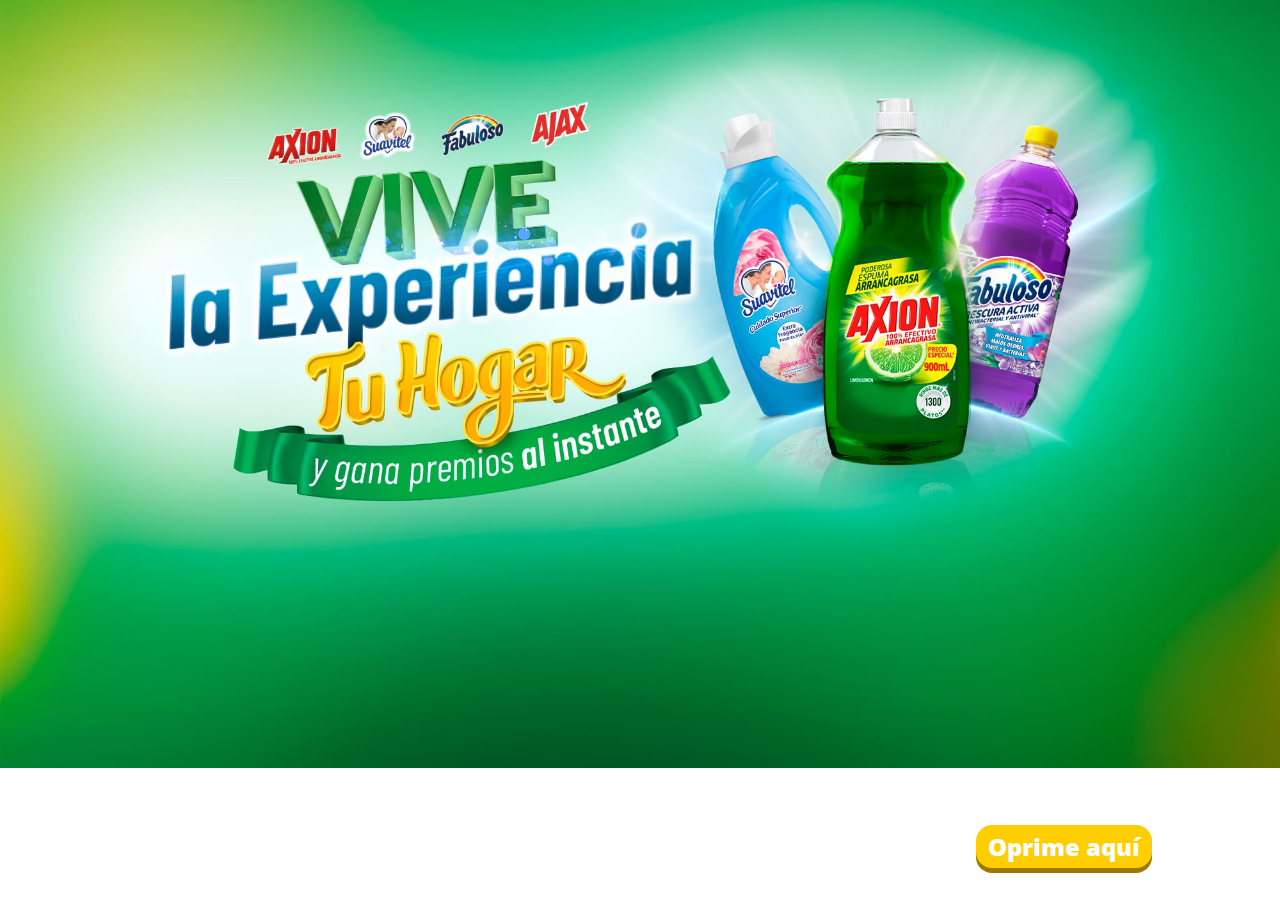
<file: index.html>
<!DOCTYPE html>
<html lang="es">

<head>
   <meta charset="UTF-8">
   <meta http-equiv="X-UA-Compatible" content="IE=edge">
   <meta name="viewport" content="width=device-width, initial-scale=1.0">
   <link rel="shortcut icon" href="./img/favicon.ico" type="image/x-icon">
   <link rel="stylesheet" href="style.css">
   <link rel="manifest" href="./manifest.json">
   <script type="text/javascript">
      if ("serviceWorker" in navigator) {
        navigator.serviceWorker.register("sw.js");
      }
    </script>
   <title>¡A Jugar!</title>
</head>

<body>

   <div class="content">
      <div class="imagenes">
         <img src="./img/Logo_juegos.jpg" alt="">
      </div>

      <div class="text">
         <a href="./Suavitel/index.html">
            <button>Oprime aquí</button>
         </a>
      </div>
   </div>

   <script>
      document.cookie = "Suavitel=0; path=/";
      document.cookie = "Fabuloso=0; path=/";
      document.cookie = "Axion=0; path=/";      
   </script>
</body>

</html>
</file>
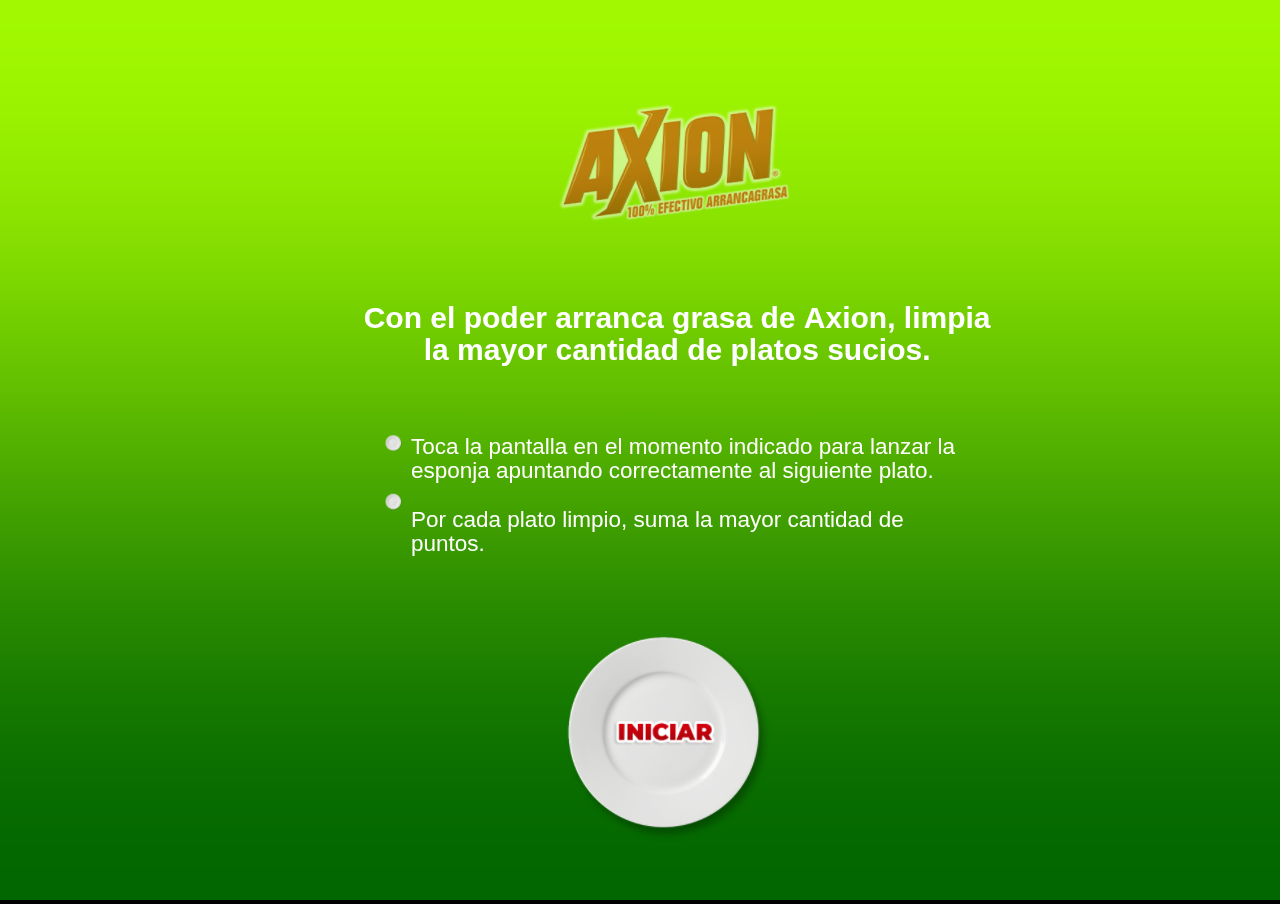
<file: Axion/index.html>
<!DOCTYPE html>
<html>
<head>
<meta charset="UTF-8">
<title>Axion - Juego 3</title>
<meta name="viewport" content="width=device-width, initial-scale=1.0, maximum-scale=1.0, minimum-scale=1.0, user-scalable=no">

<meta name="generator" content="Construct 3">
	<meta name="author" content="K Agencia SAS">
	<meta name="description" content="Con Axion Limpia tus platos">
	<link rel="manifest" href="appmanifest.json">
	<link rel="apple-touch-icon" sizes="128x128" href="icons/icon-128.png">
	<link rel="apple-touch-icon" sizes="256x256" href="icons/icon-256.png">
	<link rel="icon" type="image/png" href="icons/icon-256.png">

<link rel="stylesheet" href="style.css">


</head>
<body>


	<noscript>
		<div id="notSupportedWrap">
			<h2 id="notSupportedTitle">This content requires JavaScript</h2>
			<p class="notSupportedMessage">JavaScript appears to be disabled. Please enable it to view this content.</p>
		</div>
	</noscript>
	<script src="scripts/supportcheck.js"></script>
	<script src="scripts/offlineclient.js" type="module"></script>
	<script src="scripts/main.js" type="module"></script>
	<script src="scripts/register-sw.js" type="module"></script>

</body>
</html>
</file>
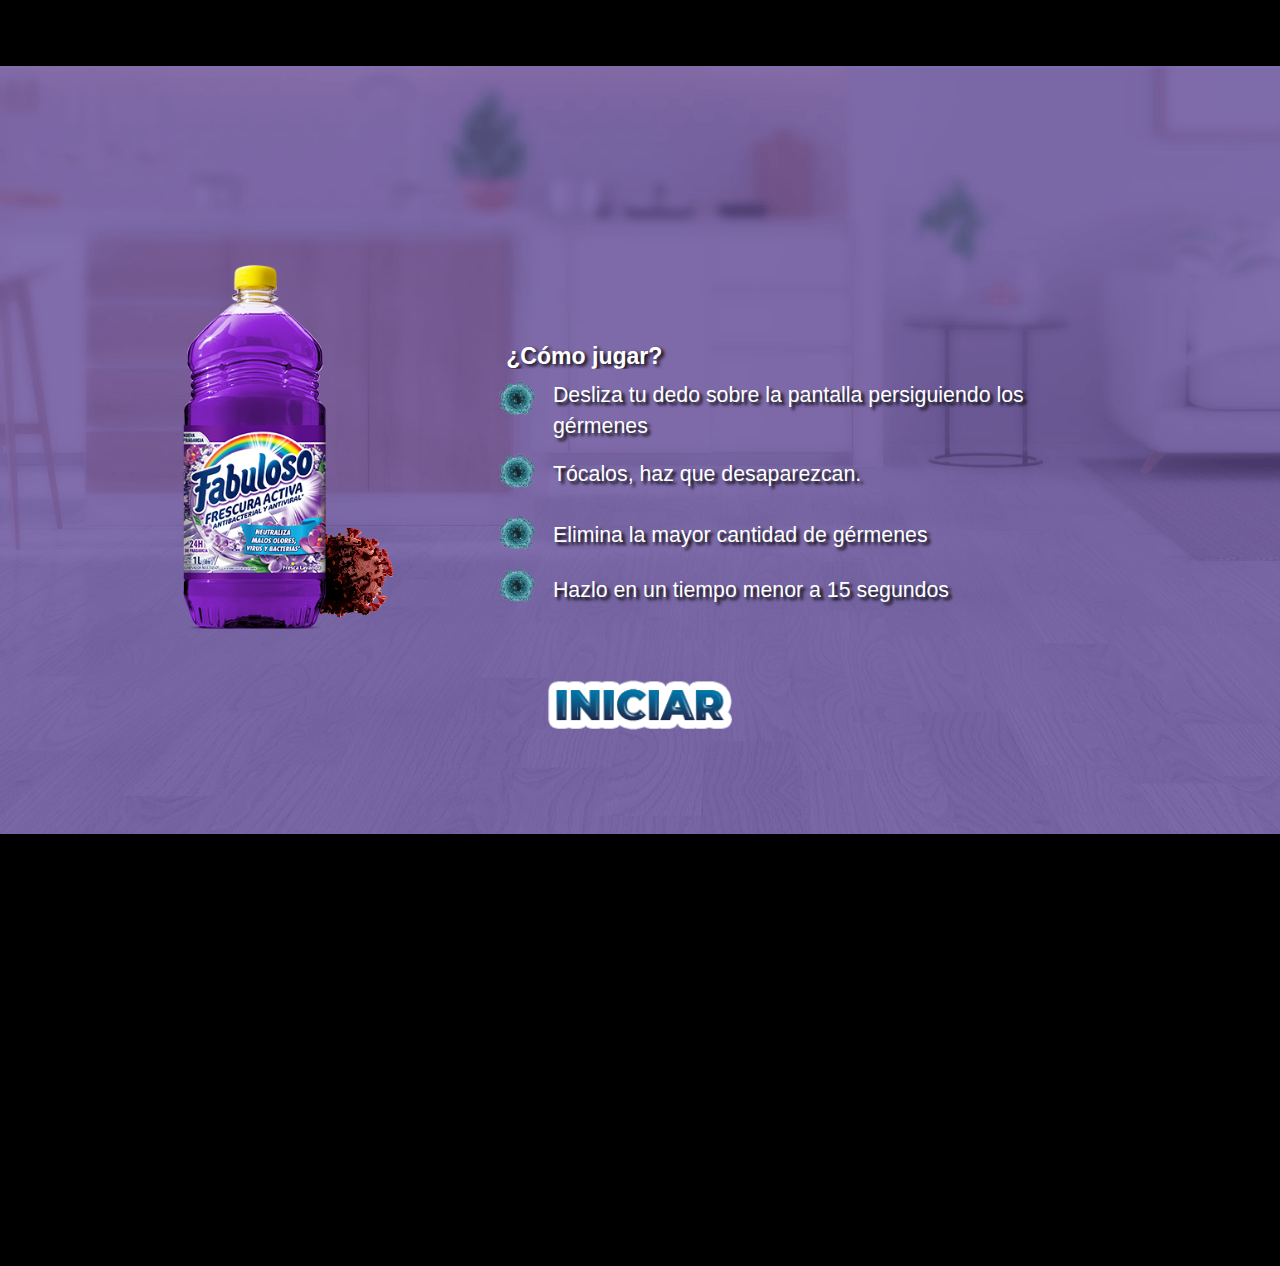
<file: Fabuloso/index.html>
<!DOCTYPE html>
<html lang="es">

<head>
<title>Juego 2 - Fabuloso</title>
<meta charset="utf-8">
<meta name="Description" content="Juego # 2 - Eliminando bacterias con Fabuloso Antibacterial"> 
<meta http-equiv="X-UA-Compatible" content="IE=edge">
<meta name="viewport" content="width=device-width, initial-scale=1, user-scalable=0">
<meta name="theme-color" content="#000000"/>
<meta name="mobile-web-app-capable" content="yes">
<meta name="apple-mobile-web-app-capable" content="yes" />
<meta name="apple-mobile-web-app-title" content="Juego 2 - Fabuloso" />
<meta name="generator" content="VisualNEO Web (22.3.19)" />
<meta name="date" content="2022-05-13 10:40" />
<meta name="version" content="1.0" />
<meta name="copyright" content="Copyright 2022 K Agencias SASA" />
<link rel="manifest" href="./manifest.webmanifest">
<link rel="stylesheet" href="css/bootstrap.min.css">
<link rel="stylesheet" href="css/nzAnimate.min.css">
<link rel="stylesheet" href="css/neoapp-ui.min.css">
<link rel="stylesheet" href="css/style.css">
</head>
<body class="neobody" id="ng-app" ng-app="NeoApp" ng-cloak>
<div ng-controller="NeoApp_CoreCtrl" ng-view ng-cloak id="ng-view" class="app-viewport[NAB._pageEffect]"></div>
<script type="text/ng-template" id="start">
<div class="neopage" id="start">
<img id="Image100" alt="" ng-src="img/fondo2.png" class="[NAB.Image100_effect]" ng-style="NAB.Image100_style" ng-hide="NAB.Image100_hidden" ng-disabled="NAB.Image100_disabled">
<img id="Image80" alt="" ng-src="img/virus-killer.png" class="[NAB.Image80_effect]" ng-style="NAB.Image80_style" ng-hide="NAB.Image80_hidden" ng-disabled="NAB.Image80_disabled">
<img id="Image140" alt="" ng-src="img/microbio6.png" class="[NAB.Image140_effect]" ng-style="NAB.Image140_style" ng-hide="NAB.Image140_hidden" ng-disabled="NAB.Image140_disabled" ng-click="Image140_click()">
<img id="Image150" alt="" ng-src="img/start.png" class="[NAB.Image150_effect]" ng-style="NAB.Image150_style" ng-hide="NAB.Image150_hidden" ng-disabled="NAB.Image150_disabled" ng-click="Image150_click()">
<div id="Paragraph2" class="[NAB.Paragraph2_effect]" ng-style="NAB.Paragraph2_style" ng-hide="NAB.Paragraph2_hidden" ng-disabled="NAB.Paragraph2_disabled">Desliza tu dedo sobre la pantalla persiguiendo los gérmenes</div>
<h1 id="Headline1" class="[NAB.Headline1_effect]" ng-style="NAB.Headline1_style" ng-hide="NAB.Headline1_hidden" ng-disabled="NAB.Headline1_disabled">¿Cómo jugar?</h1>
<img id="Image90" alt="" ng-src="img/Botella_Fabuloso.png" class="[NAB.Image90_effect]" ng-style="NAB.Image90_style" ng-hide="NAB.Image90_hidden" ng-disabled="NAB.Image90_disabled">
<div id="Paragraph4" class="[NAB.Paragraph4_effect]" ng-style="NAB.Paragraph4_style" ng-hide="NAB.Paragraph4_hidden" ng-disabled="NAB.Paragraph4_disabled">Elimina la mayor cantidad de gérmenes</div>
<div id="Paragraph5" class="[NAB.Paragraph5_effect]" ng-style="NAB.Paragraph5_style" ng-hide="NAB.Paragraph5_hidden" ng-disabled="NAB.Paragraph5_disabled">Tócalos, haz que desaparezcan.</div>
<div id="Paragraph6" class="[NAB.Paragraph6_effect]" ng-style="NAB.Paragraph6_style" ng-hide="NAB.Paragraph6_hidden" ng-disabled="NAB.Paragraph6_disabled">Hazlo en un tiempo menor a 15 segundos</div>
<img id="Image9" alt="" ng-src="img/microbio4.png" class="[NAB.Image9_effect]" ng-style="NAB.Image9_style" ng-hide="NAB.Image9_hidden" ng-disabled="NAB.Image9_disabled">
<img id="Image10" alt="" ng-src="img/microbio4.png" class="[NAB.Image10_effect]" ng-style="NAB.Image10_style" ng-hide="NAB.Image10_hidden" ng-disabled="NAB.Image10_disabled">
<img id="Image11" alt="" ng-src="img/microbio4.png" class="[NAB.Image11_effect]" ng-style="NAB.Image11_style" ng-hide="NAB.Image11_hidden" ng-disabled="NAB.Image11_disabled">
<img id="Image12" alt="" ng-src="img/microbio4.png" class="[NAB.Image12_effect]" ng-style="NAB.Image12_style" ng-hide="NAB.Image12_hidden" ng-disabled="NAB.Image12_disabled">
</div>
</script>
<script type="text/ng-template" id="game">
<div class="neopage" id="game">
<div id="Container1" class="[NAB.Container1_effect]" ng-style="NAB.Container1_style" ng-hide="NAB.Container1_hidden" ng-disabled="NAB.Container1_disabled">
<img id="Image7" alt="" ng-src="img/fondo.jpg" class="[NAB.Image7_effect]" ng-style="NAB.Image7_style" ng-hide="NAB.Image7_hidden" ng-disabled="NAB.Image7_disabled">
<img id="Image1" alt="" ng-src="img/microbio1.png" class="[NAB.Image1_effect]" ng-style="NAB.Image1_style" ng-hide="NAB.Image1_hidden" ng-disabled="NAB.Image1_disabled">
<img id="Image2" alt="" ng-src="img/microbio2.png" class="[NAB.Image2_effect]" ng-style="NAB.Image2_style" ng-hide="NAB.Image2_hidden" ng-disabled="NAB.Image2_disabled">
<img id="Image3" alt="" ng-src="img/microbio3.png" class="[NAB.Image3_effect]" ng-style="NAB.Image3_style" ng-hide="NAB.Image3_hidden" ng-disabled="NAB.Image3_disabled">
<img id="Image4" alt="" ng-src="img/microbio4.png" class="[NAB.Image4_effect]" ng-style="NAB.Image4_style" ng-hide="NAB.Image4_hidden" ng-disabled="NAB.Image4_disabled">
<img id="Image5" alt="" ng-src="img/microbio5.png" class="[NAB.Image5_effect]" ng-style="NAB.Image5_style" ng-hide="NAB.Image5_hidden" ng-disabled="NAB.Image5_disabled">
<img id="Image6" alt="" ng-src="img/microbio6.png" class="[NAB.Image6_effect]" ng-style="NAB.Image6_style" ng-hide="NAB.Image6_hidden" ng-disabled="NAB.Image6_disabled">
</div>
<timer id="Timer1" interval="1000"></timer>
<div id="Paragraph1" class="[NAB.Paragraph1_effect]" ng-style="NAB.Paragraph1_style" ng-hide="NAB.Paragraph1_hidden" ng-disabled="NAB.Paragraph1_disabled">[points]</div>
<div id="Paragraph3" class="[NAB.Paragraph3_effect]" ng-style="NAB.Paragraph3_style" ng-hide="NAB.Paragraph3_hidden" ng-disabled="NAB.Paragraph3_disabled">Tiempo: [seconds]</div>
<timer id="Timer3" interval="1000"></timer>
<timer id="Timer2" interval="1000"></timer>
<div id="Container3" class="[NAB.Container3_effect]" ng-style="NAB.Container3_style" ng-hide="NAB.Container3_hidden" ng-disabled="NAB.Container3_disabled">
<img id="Image170" alt="" ng-src="img/Botella_Fabuloso.png" class="[NAB.Image170_effect]" ng-style="NAB.Image170_style" ng-hide="NAB.Image170_hidden" ng-disabled="NAB.Image170_disabled">
<img id="Image180" alt="" ng-src="img/Logo_Fabuloso.png" class="[NAB.Image180_effect]" ng-style="NAB.Image180_style" ng-hide="NAB.Image180_hidden" ng-disabled="NAB.Image180_disabled">
<h4 id="Headline4" class="[NAB.Headline4_effect]" ng-style="NAB.Headline4_style" ng-hide="NAB.Headline4_hidden" ng-disabled="NAB.Headline4_disabled">Toca la pantalla para eliminar las bacterias que aparecen en nuestro hogar. <br>Fabuloso Frescura Activa elimina el 99.9% de bacterias*</h4>
</div>
</div>
</script>
<script type="text/ng-template" id="gameover">
<div class="neopage" id="gameover">
<img id="Image110" alt="" ng-src="img/fondo2.png" class="[NAB.Image110_effect]" ng-style="NAB.Image110_style" ng-hide="NAB.Image110_hidden" ng-disabled="NAB.Image110_disabled">
<img id="Image160" alt="" ng-src="img/game-over.png" class="[NAB.Image160_effect]" ng-style="NAB.Image160_style" ng-hide="NAB.Image160_hidden" ng-disabled="NAB.Image160_disabled">
<h1 id="Headline2" class="[NAB.Headline2_effect]" ng-style="NAB.Headline2_style" ng-hide="NAB.Headline2_hidden" ng-disabled="NAB.Headline2_disabled">TUS PUNTOS</h1>
<h1 id="Headline3" class="[NAB.Headline3_effect]" ng-style="NAB.Headline3_style" ng-hide="NAB.Headline3_hidden" ng-disabled="NAB.Headline3_disabled">[points]</h1>
<img id="Image8" alt="" ng-src="img/Siguiente.png" class="[NAB.Image8_effect]" ng-style="NAB.Image8_style" ng-hide="NAB.Image8_hidden" ng-disabled="NAB.Image8_disabled" ng-click="Image8_click()">
<img id="Image13" alt="" ng-src="img/Logo_Fabuloso.png" class="[NAB.Image13_effect]" ng-style="NAB.Image13_style" ng-hide="NAB.Image13_hidden" ng-disabled="NAB.Image13_disabled">
</div>
</script>
<script type="text/ng-template" id="NewDialog">
<div id="DialogContainer1" class="modal-dialog modal-sm"><div class="modal-content" style="height:100%">
</div></div>
</script>
<script src="js/jquery.min.js"></script>
<script src="js/angular.min.js"></script>
<script src="js/angular-touch.min.js"></script>
<script src="js/angular-route.min.js"></script>
<script src="js/angular-animate.min.js"></script>
<script src="js/angular-sanitize.min.js"></script>
<script src="js/bootstrap.min.js"></script>
<script src="js/neoapp.min.js"></script>
<script src="js/neoapp-ui.min.js"></script>
<!--<script src="pwabuilder1-sw.root.js"></script>-->
<!--<script src="js/pwaupdate1.js"></script>-->
<!--<script src="js/workbox-sw.js"></script>-->
<script src="js/gsap.min.js"></script>
<script src="js/simpleTones.js"></script>
<script src="js/main.js"></script>
<script type="module">
import "./js/pwaupdate1.js";
const el = document.createElement("pwa-update");
document.body.appendChild(el);
</script>
<noscript>Sorry, JavaScript is required!</noscript>
</body>
</html>
</file>
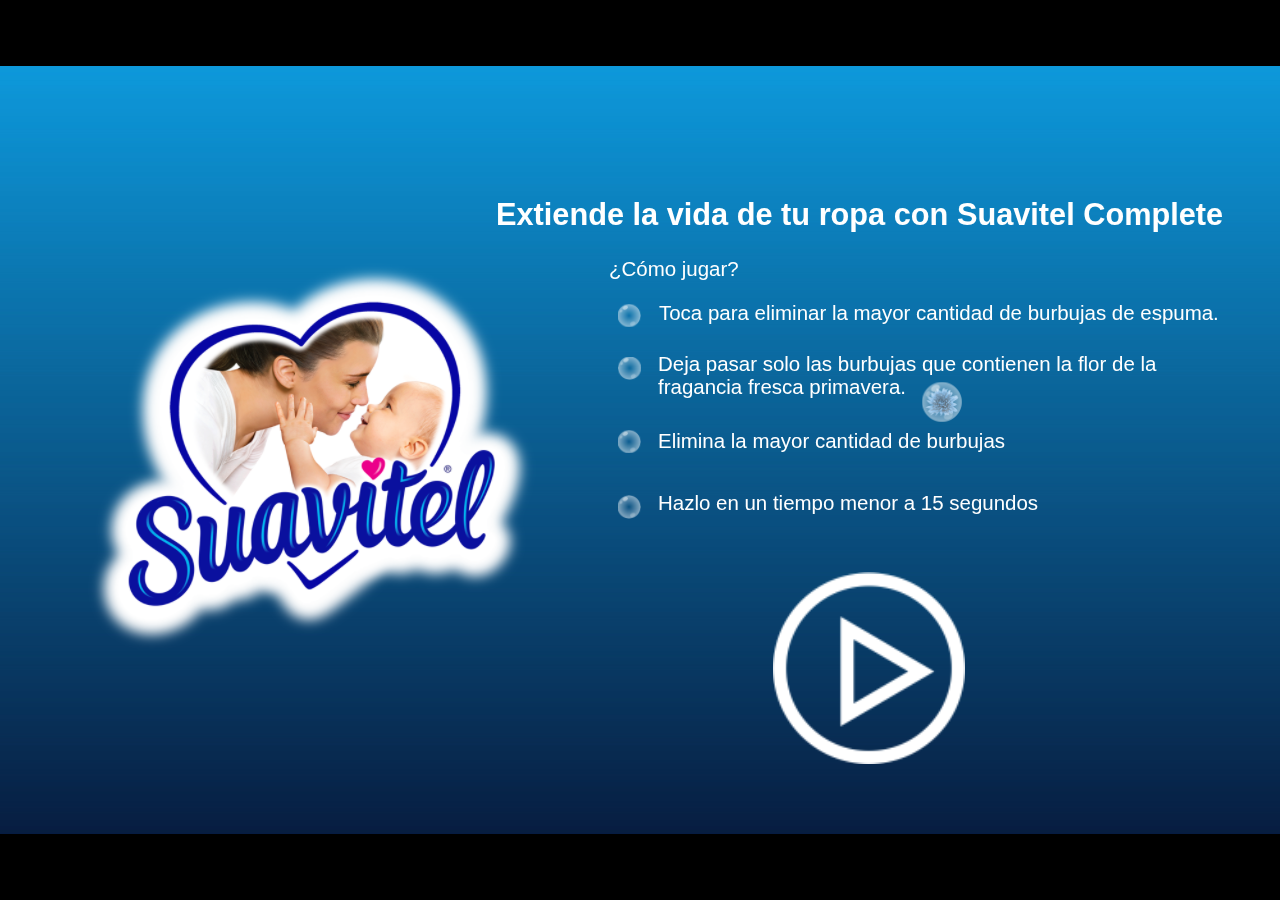
<file: Suavitel/index.html>
<!DOCTYPE html>
<html>
<head>
<meta charset="UTF-8">
<title>Suavitel</title>
<meta name="viewport" content="width=device-width, initial-scale=1.0, maximum-scale=1.0, minimum-scale=1.0, user-scalable=no">

<meta name="generator" content="Construct 3">
	<meta name="author" content="K Agencia SAS">
	<meta name="description" content="Juego de suavitel">
	<link rel="manifest" href="appmanifest.json">
	<link rel="apple-touch-icon" sizes="128x128" href="icons/icon-128.png">
	<link rel="apple-touch-icon" sizes="256x256" href="icons/icon-256.png">
	<link rel="icon" type="image/png" href="icons/icon-256.png">

<link rel="stylesheet" href="style.css">


</head>
<body>


	<noscript>
		<div id="notSupportedWrap">
			<h2 id="notSupportedTitle">This content requires JavaScript</h2>
			<p class="notSupportedMessage">JavaScript appears to be disabled. Please enable it to view this content.</p>
		</div>
	</noscript>
	<script src="scripts/supportcheck.js"></script>
	<script src="scripts/offlineclient.js" type="module"></script>
	<script src="scripts/main.js" type="module"></script>
	<script src="scripts/register-sw.js" type="module"></script>

</body>
</html>
</file>
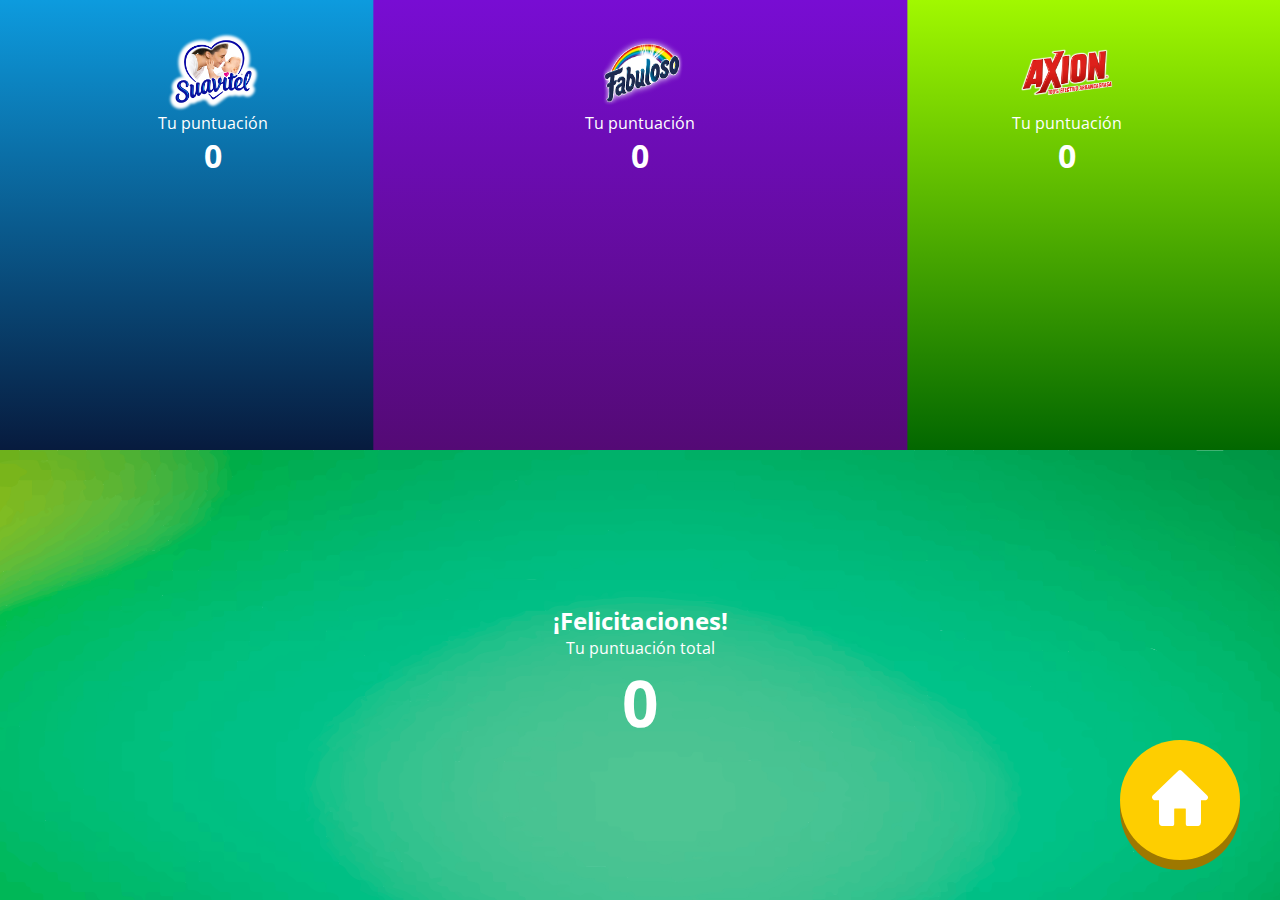
<file: final.html>
<!DOCTYPE html>
<html lang="es">

<head>
   <meta charset="UTF-8">
   <meta http-equiv="X-UA-Compatible" content="IE=edge">
   <meta name="viewport" content="width=device-width, initial-scale=1.0">
   <link rel="shortcut icon" href="./img/favicon.ico" type="image/x-icon">
   <link rel="stylesheet" href="styleFinal.css">
   <title>FINAL</title>
</head>

<body>

   <div class="divGlobal">
      <div class="Puntuacion">
         <div class="barra Suavitel">
            <img src="./img/Logo_Suavitel.png" alt="">
            <p>Tu puntuación</p>
            <h3 id="puntaje_Suavitel" class="puntaje_Suavitel">0</h3>
         </div>
         <div class="barra Fabuloso">
            <img src="./img/Logo_Fabuloso.png" alt="">
            <p>Tu puntuación</p>
            <h3 id="puntaje_Fabuloso" class="puntaje_Fabuloso">0</h3>
         </div>
         <div class="barra Axion">
            <img src="./img/Logo_Axion.png" alt="">
            <p>Tu puntuación</p>
            <h3 id="puntaje_Axion" class="puntaje_Axion">0</h3>
         </div>
      </div>
      <div class="PuntuacionTotal">
         <div class="barra Total">
            <h2>¡Felicitaciones!</h2>
            <p>Tu puntuación total</p>
            <h3 id="pts" class="puntaje_Axion">0</h3>
         </div>
         <a href="./index.html">
            <button>
               <img src="./img/home.svg" alt="">
            </button>
         </a>
      </div>
   </div>

   <script>

      let puntos = document.getElementById("pts");
      let pts_Suavitel = document.getElementById("puntaje_Suavitel");
      let pts_Fabuloso = document.getElementById("puntaje_Fabuloso");
      let pts_Axion = document.getElementById("puntaje_Axion");
      let lasCookies = document.cookie;

      let ca = document.cookie.split(';');

      let Puntaje = 0;

      for (let i = 0; i < ca.length; i++) {

         let cai = ca[i].split('=');

         if (cai[0].trim() === "Suavitel") {
            Puntaje += parseInt(cai[1]);
            pts_Suavitel.innerText = parseInt(cai[1]);

         } else if (cai[0].trim() === "Fabuloso") {
            Puntaje += parseInt(cai[1]);
            pts_Fabuloso.innerText = parseInt(cai[1]);

         } else if (cai[0].trim() === "Axion") {
            Puntaje += parseInt(cai[1]);
            pts_Axion.innerText = parseInt(cai[1]);

         }
      }
      puntos.innerText = Puntaje;

   </script>
</body>

</html>
</file>
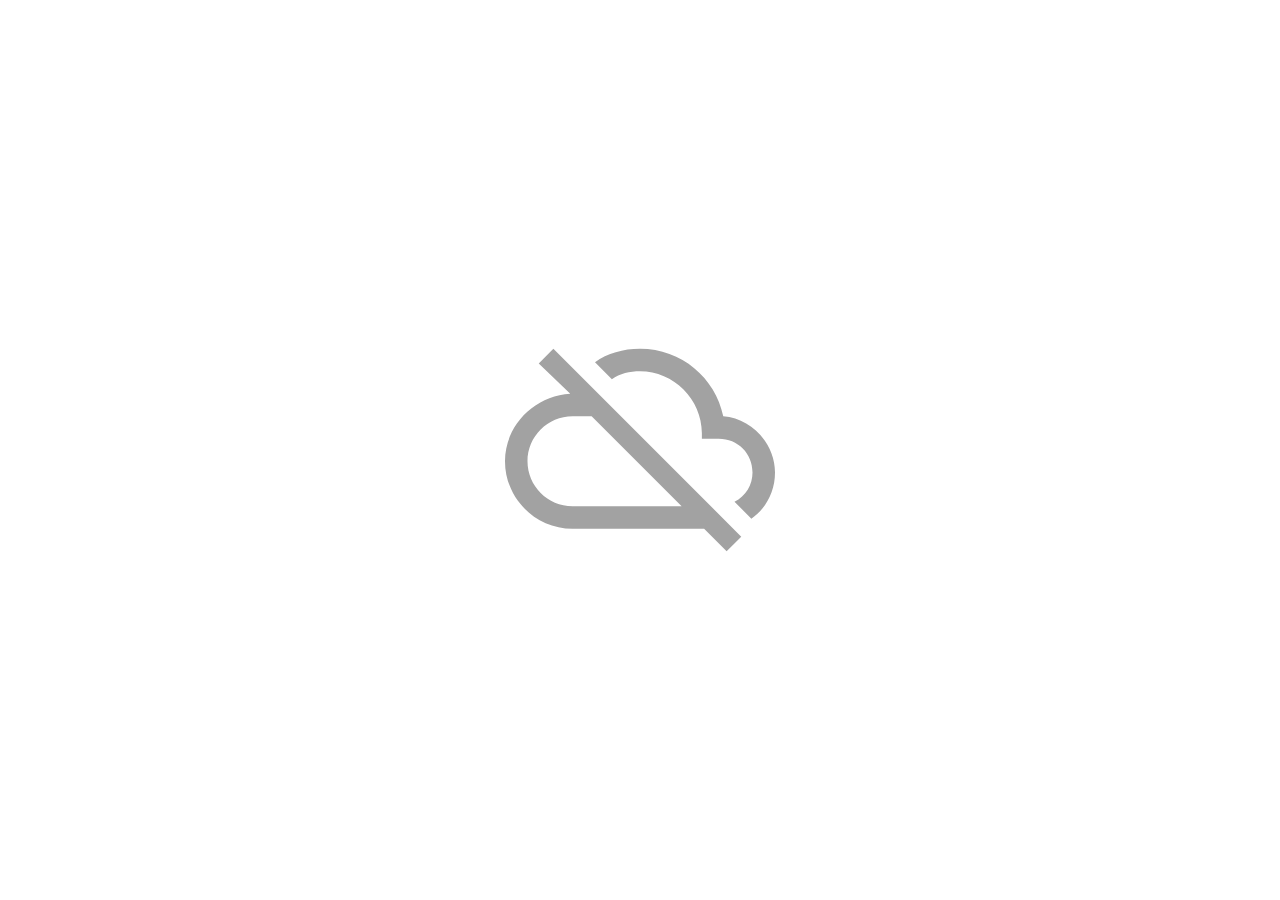
<file: Fabuloso/offline.html>
<html>
<head>
<title>Offline</title>
</head>
<body>
<svg style="position:absolute;top:0px;left:0px;right:0px;bottom:0px;margin:auto" version="1.1" id="Capa_1" xmlns="http://www.w3.org/2000/svg" xmlns:xlink="http://www.w3.org/1999/xlink" x="0px" y="0px"
	 width="30%" height="30%" viewBox="0 0 612 612" xml:space="preserve">
<g>
	<g id="cloud-off" fill="#a2a2a2">
		<path d="M494.7,229.5c-17.851-86.7-94.351-153-188.7-153c-38.25,0-73.95,10.2-102,30.6l38.25,38.25
			c17.85-12.75,40.8-17.85,63.75-17.85c76.5,0,140.25,63.75,140.25,140.25v12.75h38.25c43.35,0,76.5,33.15,76.5,76.5
			c0,28.05-15.3,53.55-40.8,66.3l38.25,38.25C591.6,438.6,612,400.35,612,357C612,290.7,558.45,234.6,494.7,229.5z M76.5,109.65
			l71.4,68.85C66.3,183.6,0,249.9,0,331.5c0,84.15,68.85,153,153,153h298.35l51,51l33.15-33.15L109.65,76.5L76.5,109.65z
			 M196.35,229.5l204,204H153c-56.1,0-102-45.9-102-102c0-56.1,45.9-102,102-102H196.35z"/>
	</g>
</svg>
</body>
</html>
</file>
<file: style.css>
@import url('https://fonts.googleapis.com/css2?family=Open+Sans:wght@600&display=swap');

* {
   margin: 0;
   padding: 0;
   font-family: 'Open Sans', sans-serif;
   -webkit-user-select: none;
   -moz-user-select: none;
   -ms-user-select: none;
   user-select: none;
}

body {
   width: 100%;
   height: 100vh;
   color: #fff;
   overflow: hidden
}

.imagenes{
   margin: 0;
   padding: 0;
   width: 100%;
   height: 100%;
}

.imagenes img {
   width: 100%;
   height: 100%;
}

.text {
   /* height: 100%; fece00--------9e7800 */
   position: absolute;
   bottom: 2em;
   right: 10vw;
}

.text button {
   /* margin-top: 1em; */
   padding: 0.2em 0.5em;
   font-size: 1.5em;
   border: 0px;
   border-radius: 16px;
   background: #fece00;
   box-shadow: 0px 5px #9e7800;
   color: #fff;
   font-weight: 800;
   /* transition: 0.1s; */
}

.text button:active {
   position: relative;
   top: 10px;
   box-shadow: 0px 0px #003ca5;
}

/* ////////////////////////////////////////// */


/* 
   SUAVITEL
#071b3e - Azul oscuro
#0d9bde - Azul Claro}

   FABULOSO
#780dd3 color solido 

   AXION
#026700 - Verde oscuro 
#a1f800 - Verde claro */
</file>
<file: Axion/style.css>
html, body {
	padding: 0;
	margin: 0;
	overflow: hidden;
	
	background: #000000;
	color: white;
}

html, body, canvas {
	touch-action: none;
	touch-action-delay: none;
}

#notSupportedWrap {
	margin: 2em auto 1em auto;
	width: 75%;
	max-width: 45em;
	border: 2px solid #aaa;
	border-radius: 1em;
	padding: 2em;
	background-color: #f0f0f0;
	font-family: "Segoe UI", Frutiger, "Frutiger Linotype", "Dejavu Sans", "Helvetica Neue", Arial, sans-serif;
	color: black;
}

#notSupportedTitle {
	font-size: 1.8em;
}

.notSupportedMessage {
	font-size: 1.2em;
}

.notSupportedMessage em {
	color: #888;
}
</file>
<file: Fabuloso/css/style.css>
html {width:100%;height:100%;overflow:hidden!important;}
body {height:1200px;width:2000px}
.app-viewport {position:absolute;top:0;bottom:0;width:100%}
html{background:#eeeeee}body{background:rgba(255,255,255,0);position:absolute;top:0px;bottom:0px;left:0px;right:0px;margin:auto}.navbar-left{float:left}.btn-default{background:#f4f4f4}p,h1,h2,h3,h4,h5,h6{overflow:hidden}a:focus,.btn:focus,.btn:active:focus,.btn.active:focus,.btn.focus,.btn:active.focus,.btn.active.focus,input[type="radio"]:focus,input[type="checkbox"]:focus{outline:0}.nav,.pagination,.carousel,.panel-title a{cursor:pointer}.modal{overflow:auto}.modal-dialog{margin-top:0;margin-bottom:0;padding-top:10px}.modal-content{overflow:hidden}.modal-backdrop{opacity:.5}.pagination{margin:0}.input-group-btn{vertical-align:top}.input-group-btn>.btn{height:100%}.input-group>.form-control{height:100%}.input-group{padding:0}.modal-dialog{position:absolute!important;top:0px!important;left:0px!important;bottom:0px!important;right:0px!important;margin:auto!important;max-width:95%;max-height:95%}svg{overflow:visible!important}.neocheckbox [type="checkbox"]:not(:checked),.neocheckbox [type="checkbox"]:checked{position:absolute;left:-9999px}.neocheckbox [type="checkbox"]:not(:checked) + label,.neocheckbox [type="checkbox"]:checked + label{position:relative;padding-left:1.95em;cursor:pointer}.neocheckbox [type="checkbox"]:not(:checked) + label:before,.neocheckbox [type="checkbox"]:checked + label:before{content:'';position:absolute;left:0;top:0;width:1.25em;height:1.25em;border:0.15em solid #aaa;background:#fff;border-radius:4px}.neocheckbox [type="checkbox"]:not(:checked) + label:after,.neocheckbox [type="checkbox"]:checked + label:after{content:"✓";position:absolute;top:.2em;left:.2em;font-size:1.1em;line-height:0.8;color:#444444;transition:all .2s;font-family:'Lucida Sans Unicode','Arial Unicode MS',Arial}.neocheckbox [type="checkbox"]:not(:checked) + label:after{opacity:0;transform:scale(0)}.neocheckbox [type="checkbox"]:checked + label:after{opacity:1;transform:scale(1)}.neocheckbox [type="checkbox"]:disabled:not(:checked) + label:before,.neocheckbox [type="checkbox"]:disabled:checked + label:before{box-shadow:none;border-color:#bbb;background-color:#ddd}.neocheckbox [type="checkbox"]:disabled:checked + label:after{color:#999}.neocheckbox [type="checkbox"]:disabled + label{color:#aaa}.neocheckbox label:hover:before{border:0.15em solid #888!important}.neoradio [type="radio"]:not(:checked),.neoradio [type="radio"]:checked{position:absolute;left:-9999px}.neoradio [type="radio"]:not(:checked) + label,.neoradio [type="radio"]:checked + label{position:relative;padding-left:1.95em;cursor:pointer}.neoradio [type="radio"]:not(:checked) + label:before,.neoradio [type="radio"]:checked + label:before{content:'';position:absolute;left:0;top:0;width:1.25em;height:1.25em;border:0.15em solid #aaa;background:#fff;border-radius:100px}.neoradio [type="radio"]:not(:checked) + label:after,.neoradio [type="radio"]:checked + label:after{content:"✓";position:absolute;top:.2em;left:.2em;font-size:1.1em;line-height:0.8;color:#444444;transition:all .2s;font-family:'Lucida Sans Unicode','Arial Unicode MS',Arial}.neoradio [type="radio"]:not(:checked) + label:after{opacity:0;transform:scale(0)}.neoradio [type="radio"]:checked + label:after{opacity:1;transform:scale(1)}.neoradio [type="radio"]:disabled:not(:checked) + label:before,.neoradio [type="radio"]:disabled:checked + label:before{box-shadow:none;border-color:#bbb;background-color:#ddd}.neoradio [type="radio"]:disabled:checked + label:after{color:#999}.neoradio [type="radio"]:disabled + label{color:#aaa}.neoradio label:hover:before{border:0.15em solid #888!important}.container{position:relative!important;min-height:30px;width:100%!important;height:auto!important;top:auto!important;left:auto!important}.row{position:relative!important;min-height:30px;width:100%!important;height:auto!important;top:auto!important;left:auto!important;padding:10px}.flow{position:relative!important;width:auto!important;height:auto!important;left:auto!important;top:auto!important;min-width:15px;min-height:15px}.col,[class*="col-"]{position:relative!important;min-height:30px;height:auto!important;top:auto!important;left:auto!important;padding:5px}.neo-sticky{position:fixed!important;z-index:1}.neo-top-right{top:0px!important;right:0px;left:auto!important}.neo-bottom-right{bottom:0px!important;top:auto!important;right:0px;left:auto!important}.neo-top-left{top:0px!important;left:0px!important}.neo-bottom-left{bottom:0px!important;top:auto!important;right:auto;left:0px!important}.neo-top-center{top:0px!important;left:0px!important;right:0px!important;margin:auto!important}.neo-bottom-center{bottom:0px!important;top:auto!important;right:0px!important;left:0px!important;margin:auto!important}.neo-middle-center{top:0px!important;left:0px!important;right:0px!important;bottom:0px!important;margin:auto!important}.neo-middle-left{top:0px!important;left:0px!important;right:auto!important;bottom:0px!important;margin:auto!important}.neo-middle-right{top:0px!important;left:auto!important;right:0px!important;bottom:0px!important;margin:auto!important}.neo-equal-cols-xs{display:-webkit-box;display:-webkit-flex;display:-ms-flexbox;display:flex;flex-wrap:wrap}.neo-equal-cols-xs > [class*='col-']{display:flex;flex-direction:column;flex-wrap:wrap}@media (min-width:768px){.neo-equal-cols-sm{display:-webkit-box;display:-webkit-flex;display:-ms-flexbox;display:flex;flex-wrap:wrap}.neo-equal-cols-sm > [class*='col-']{display:flex;flex-direction:column;flex-wrap:wrap}}@media (min-width:992px){.neo-equal-cols-md{display:-webkit-box;display:-webkit-flex;display:-ms-flexbox;display:flex;flex-wrap:wrap}.neo-equal-cols-md > [class*='col-']{display:flex;flex-direction:column;flex-wrap:wrap}}@media (min-width:1200px){.neo-equal-cols-lg{display:-webkit-box;display:-webkit-flex;display:-ms-flexbox;display:flex;flex-wrap:wrap}.neo-equal-cols-lg > [class*='col-']{display:flex;flex-direction:column;flex-wrap:wrap}}.neo-grid{margin:0 auto;overflow:hidden}.neo-full-height.grid{display:flex;height:100%;flex-direction:column}.neo-full-height.grid > .neo-row{flex-grow:1}.neo-row{display:flex;flex-wrap:wrap;margin:0 -0.5em 0 -0.5em}.neo-row > *{box-sizing:border-box;padding:0 0.5em 1em;flex-basis:100%}.neo-row:last-child{margin-bottom:-1em}.neo-gutterless > .neo-row{margin:0}.neo-gutterless > .neo-row > *{padding:0}.neo-gutterless > .neo-row:last-child{margin-bottom:0}.neo-col{flex:1 0 auto}.neo-col-1{flex-basis:8.3333333333%;max-width:8.3333333333%}.neo-col-2{flex-basis:16.6666666666%;max-width:16.6666666666%}.neo-col-3{flex-basis:25%;max-width:25%}.neo-col-4{flex-basis:33.3333333333%;max-width:33.3333333333%}.neo-col-5{flex-basis:41.6666666666%;max-width:41.6666666666%}.neo-col-6{flex-basis:50%;max-width:50%}.neo-col-7{flex-basis:58.3333333333%;max-width:58.3333333333%}.neo-col-8{flex-basis:66.6666666666%;max-width:66.6666666666%}.neo-col-9{flex-basis:75%;max-width:75%}.neo-col-10{flex-basis:83.3333333333%;max-width:83.3333333333%}.neo-col-11{flex-basis:91.6666666666%;max-width:91.6666666666%}.neo-col-12{flex-basis:100%;max-width:100%}.neo-col-top{align-self:flex-start}.neo-col-bottom{align-self:flex-end}.neo-col-middle{align-self:center}.neo-row-left{justify-content:flex-start}.neo-row-right{justify-content:flex-end}.neo-row-center{justify-content:center}.neo-row-space-between{justify-content:space-between}.neo-row-space-around{justify-content:space-around}.neo-row-reverse{flex-direction:row-reverse;flex-wrap:wrap-reverse}.neo-row-equal > *{display:flex}.neo-row-equal > * > *{width:100%}.neo-row-top{align-items:flex-start}.neo-row-middle{align-items:center}.neo-row-bottom{align-items:flex-end}.neo-hide{display:none}@media (max-width:767px){.neo-col-sm-1{flex-basis:8.3333333333%;max-width:8.3333333333%}.neo-col-sm-2{flex-basis:16.6666666666%;max-width:16.6666666666%}.neo-col-sm-3{flex-basis:25%;max-width:25%}.neo-col-sm-4{flex-basis:33.3333333333%;max-width:33.3333333333%}.neo-col-sm-5{flex-basis:41.6666666666%;max-width:41.6666666666%}.neo-col-sm-6{flex-basis:50%;max-width:50%}.neo-col-sm-7{flex-basis:58.3333333333%;max-width:58.3333333333%}.neo-col-sm-8{flex-basis:66.6666666666%;max-width:66.6666666666%}.neo-col-sm-9{flex-basis:75%;max-width:75%}.neo-col-sm-10{flex-basis:83.3333333333%;max-width:83.3333333333%}.neo-col-sm-11{flex-basis:91.6666666666%;max-width:91.6666666666%}.neo-col-sm-12{flex-basis:100%;max-width:100%}.neo-col-sm-top{align-self:flex-start}.neo-col-sm-bottom{align-self:flex-end}.neo-col-sm-middle{align-self:center}.neo-row-sm-left{justify-content:flex-start}.neo-row-sm-right{justify-content:flex-end}.neo-row-sm-center{justify-content:center}.neo-row-sm-space-between{justify-content:space-between}.neo-row-sm-space-around{justify-content:space-around}.neo-row-sm-reverse{flex-direction:row-reverse;flex-wrap:wrap-reverse}.neo-row-sm-equal > *{display:flex}.neo-row-sm-equal > * > *{width:100%}.neo-row-sm-top{align-items:flex-start}.neo-row-sm-middle{align-items:center}.neo-row-sm-bottom{align-items:flex-end}.neo-hide-sm{display:none}}@media (min-width:768px) and (max-width:959px){.neo-col-md-1{flex-basis:8.3333333333%;max-width:8.3333333333%}.neo-col-md-2{flex-basis:16.6666666666%;max-width:16.6666666666%}.neo-col-md-3{flex-basis:25%;max-width:25%}.neo-col-md-4{flex-basis:33.3333333333%;max-width:33.3333333333%}.neo-col-md-5{flex-basis:41.6666666666%;max-width:41.6666666666%}.neo-col-md-6{flex-basis:50%;max-width:50%}.neo-col-md-7{flex-basis:58.3333333333%;max-width:58.3333333333%}.neo-col-md-8{flex-basis:66.6666666666%;max-width:66.6666666666%}.neo-col-md-9{flex-basis:75%;max-width:75%}.neo-col-md-10{flex-basis:83.3333333333%;max-width:83.3333333333%}.neo-col-md-11{flex-basis:91.6666666666%;max-width:91.6666666666%}.neo-col-md-12{flex-basis:100%;max-width:100%}.neo-col-md-top{align-self:flex-start}.neo-col-md-bottom{align-self:flex-end}.neo-col-md-middle{align-self:center}.neo-row-md-left{justify-content:flex-start}.neo-row-md-right{justify-content:flex-end}.neo-row-md-center{justify-content:center}.neo-row-md-space-between{justify-content:space-between}.neo-row-md-space-around{justify-content:space-around}.neo-row-md-reverse{flex-direction:row-reverse;flex-wrap:wrap-reverse}.neo-row-md-equal > *{display:flex}.neo-row-md-equal > * > *{width:100%}.neo-row-md-top{align-items:flex-start}.neo-row-md-middle{align-items:center}.neo-row-md-bottom{align-items:flex-end}.neo-hide-md{display:none}}@media (min-width:960px){.neo-col-lg-1{flex-basis:8.3333333333%;max-width:8.3333333333%}.neo-col-lg-2{flex-basis:16.6666666666%;max-width:16.6666666666%}.neo-col-lg-3{flex-basis:25%;max-width:25%}.neo-col-lg-4{flex-basis:33.3333333333%;max-width:33.3333333333%}.neo-col-lg-5{flex-basis:41.6666666666%;max-width:41.6666666666%}.neo-col-lg-6{flex-basis:50%;max-width:50%}.neo-col-lg-7{flex-basis:58.3333333333%;max-width:58.3333333333%}.neo-col-lg-8{flex-basis:66.6666666666%;max-width:66.6666666666%}.neo-col-lg-9{flex-basis:75%;max-width:75%}.neo-col-lg-10{flex-basis:83.3333333333%;max-width:83.3333333333%}.neo-col-lg-11{flex-basis:91.6666666666%;max-width:91.6666666666%}.neo-col-lg-12{flex-basis:100%;max-width:100%}.neo-col-lg-top{align-self:flex-start}.neo-col-lg-bottom{align-self:flex-end}.neo-col-lg-middle{align-self:center}.neo-row-lg-left{justify-content:flex-start}.neo-row-lg-right{justify-content:flex-end}.neo-row-lg-center{justify-content:center}.neo-row-lg-space-between{justify-content:space-between}.neo-row-lg-space-around{justify-content:space-around}.neo-row-lg-reverse{flex-direction:row-reverse;flex-wrap:wrap-reverse}.neo-row-lg-equal > *{display:flex}.neo-row-lg-equal > * > *{width:100%}.neo-row-lg-top{align-items:flex-start}.neo-row-lg-middle{align-items:center}.neo-row-lg-bottom{align-items:flex-end}.neo-hide-lg{display:none}}.neo-row,[class*="neo-row-"]{position:relative!important;min-height:30px;width:100%!important;height:auto!important;top:auto!important;left:auto!important;padding:10px}.neo-col,[class*="neo-col-"]{position:relative!important;min-height:30px;height:auto!important;top:auto!important;left:auto!important;padding:5px}.neo-grid,.neo-full-height.grid{position:relative!important;min-height:30px;width:100%!important;height:auto!important;top:auto!important;left:auto!important;padding:5px}.neoani{display:inline-block;position:relative}
#start {position:relative;width:100%;height:100%;overflow:auto;;background-color:#780dd3 ;overflow-x:hidden;overflow-y:hidden}
#Image100 {position:absolute;left:-3px;top:-3px;width:2012px;height:1209px;margin:0;}
#Image80 {position:absolute;left:583px;top:161px;width:900px;height:;margin:0;animation-delay:.5s;animation-duration:1s;animation-fill-mode:backwards;animation-name:fadeInDown}
#Image140 {position:absolute;left:452px;top:712px;width:167px;height:159px;margin:0;animation-delay:1s;animation-duration:1s;animation-fill-mode:backwards;animation-name:zoomIn;animation-timing-function:ease-out}
#Image150 {position:absolute;left:642px;top:933px;width:716px;height:141px;margin:0;cursor:pointer;animation-delay:2.5s;animation-duration:1s;animation-fill-mode:backwards;animation-name:bounceInUp}
#Paragraph2 {position:absolute;left:864px;top:490px;width:800px;height:102px;margin:0;color:#FFFFFF;font-size:25pt;font-variant:normal;text-shadow:5px 5px 5px black;animation-delay:2s;animation-duration:1s;animation-fill-mode:backwards;animation-name:fadeInRight}
#Headline1 {position:absolute;left:791px;top:433px;width:350px;height:40px;margin:0;color:#FFFFFF;font-weight:900;text-shadow:4px 4px 6px black;animation-delay:1.5s;animation-duration:1s;animation-fill-mode:backwards;animation-name:fadeInRight}
#Image90 {position:absolute;left:181px;top:266px;width:433px;height:659px;margin:0;animation-duration:1s;animation-fill-mode:backwards;animation-timing-function:ease-out}
#Paragraph4 {position:absolute;left:864px;top:708px;width:800px;height:66px;margin:0;color:#FFFFFF;font-size:25pt;font-variant:normal;text-shadow:5px 5px 5px black;animation-delay:2s;animation-duration:1s;animation-fill-mode:backwards;animation-name:fadeInRight}
#Paragraph5 {position:absolute;left:864px;top:613px;width:800px;height:74px;margin:0;color:#FFFFFF;font-size:25pt;font-variant:normal;text-shadow:5px 5px 5px black;animation-delay:2s;animation-duration:1s;animation-fill-mode:backwards;animation-name:fadeInRight}
#Paragraph6 {position:absolute;left:864px;top:795px;width:800px;height:66px;margin:0;color:#FFFFFF;font-size:25pt;font-variant:normal;text-shadow:5px 5px 5px black;animation-delay:2s;animation-duration:1s;animation-fill-mode:backwards;animation-name:fadeInRight}
#Image9 {position:absolute;left:778px;top:490px;width:60px;height:58px;margin:0;animation-delay:2s;animation-duration:2s;animation-fill-mode:backwards;animation-name:zoomIn;animation-timing-function:ease}
#Image10 {position:absolute;left:778px;top:604px;width:60px;height:58px;margin:0;animation-delay:2s;animation-duration:2s;animation-fill-mode:backwards;animation-name:zoomIn;animation-timing-function:ease}
#Image11 {position:absolute;left:778px;top:700px;width:60px;height:58px;margin:0;animation-delay:2s;animation-duration:2s;animation-fill-mode:backwards;animation-name:zoomIn;animation-timing-function:ease}
#Image12 {position:absolute;left:778px;top:782px;width:60px;height:58px;margin:0;animation-delay:2s;animation-duration:2s;animation-fill-mode:backwards;animation-name:zoomIn;animation-timing-function:ease}
#game {position:relative;width:100%;height:100%;overflow:auto;;background-color:#780dd3;overflow-x:hidden;overflow-y:hidden}
#Container1 {position:absolute;left:-4px;top:-2px;width:2030px;height:1225px;margin:0;cursor:crosshair;overflow-x:hidden;overflow-y:hidden}
#Image7 {position:absolute;left:-5px;top:-2px;width:2012px;height:1207px;margin:0;}
#Image1 {position:absolute;left:259px;top:119px;width:122px;height:123px;margin:0;cursor:crosshair}
#Image2 {position:absolute;left:621px;top:823px;width:109px;height:110px;margin:0;cursor:crosshair}
#Image3 {position:absolute;left:523px;top:338px;width:123px;height:116px;margin:0;cursor:crosshair}
#Image4 {position:absolute;left:253px;top:589px;width:115px;height:120px;margin:0;cursor:crosshair}
#Image5 {position:absolute;left:1043px;top:564px;width:125px;height:120px;margin:0;cursor:crosshair}
#Image6 {position:absolute;left:768px;top:58px;width:135px;height:132px;margin:0;cursor:crosshair}
#Paragraph1 {position:absolute;left:1676px;top:1020px;width:259px;height:96px;margin:0;color:#FFFFFF;font-size:50pt;font-style:italic;font-weight:900;text-align:center}
#Paragraph3 {position:absolute;left:1705px;top:1108px;width:200px;height:40px;margin:0;color:#FFFFFF;font-size:18pt;text-align:center}
#Container3 {position:absolute;left:1px;top:-10px;width:2034px;height:1220px;margin:0;;overflow-x:hidden;overflow-y:hidden}
#Image170 {position:absolute;left:18px;top:729px;width:292px;height:446px;margin:0;}
#Image180 {position:absolute;left:2px;top:-3px;width:309px;height:236px;margin:0;}
#Headline4 {position:absolute;left:349px;top:65px;width:1393px;height:98px;margin:0;color:#FFFFFF;font-family:Arial,Helvetica,sans-serif;font-size:25pt;font-style:italic;text-align:center}
#gameover {position:relative;width:100%;height:100%;overflow:auto;;background-color:#000000;overflow-x:hidden;overflow-y:hidden}
#Image110 {position:absolute;left:-2px;top:-4px;width:2007px;height:1212px;margin:0;}
#Image160 {position:absolute;left:480px;top:280px;width:1037px;height:194px;margin:0;animation-delay:0.5s;animation-duration:1s;animation-fill-mode:backwards;animation-name:fadeInDown}
#Headline2 {position:absolute;left:488px;top:554px;width:1020px;height:40px;margin:0;color:#FFFFFF;font-weight:bold;text-align:center;animation-delay:1s;animation-duration:1s;animation-fill-mode:backwards;animation-name:fadeIn}
#Headline3 {position:absolute;left:488px;top:621px;width:1020px;height:173px;margin:0;color:#FFFFFF;font-size:100pt;font-weight:bold;text-align:center;animation-delay:1s;animation-duration:1s;animation-fill-mode:backwards;animation-name:fadeIn}
#Image8 {position:absolute;left:728px;top:908px;width:547px;height:107px;margin:0;}
#Image13 {position:absolute;left:843px;top:86px;width:314px;height:192px;margin:0;}
#DialogContainer1 {margin-left:auto;margin-right:auto;width:1024px;height:600px;}
</file>
<file: Suavitel/style.css>
html, body {
	padding: 0;
	margin: 0;
	overflow: hidden;
	
	background: #000000;
	color: white;
}

html, body, canvas {
	touch-action: none;
	touch-action-delay: none;
}

#notSupportedWrap {
	margin: 2em auto 1em auto;
	width: 75%;
	max-width: 45em;
	border: 2px solid #aaa;
	border-radius: 1em;
	padding: 2em;
	background-color: #f0f0f0;
	font-family: "Segoe UI", Frutiger, "Frutiger Linotype", "Dejavu Sans", "Helvetica Neue", Arial, sans-serif;
	color: black;
}

#notSupportedTitle {
	font-size: 1.8em;
}

.notSupportedMessage {
	font-size: 1.2em;
}

.notSupportedMessage em {
	color: #888;
}
</file>
<file: styleFinal.css>
@import url('https://fonts.googleapis.com/css2?family=Open+Sans:wght@600&display=swap');

* {
   margin: 0;
   padding: 0;
   font-family: 'Open Sans', sans-serif;
   -webkit-user-select: none;
   -moz-user-select: none;
   -ms-user-select: none;
   user-select: none;
}

.body{
    overflow: hidden;
}

.divGlobal {
   width: 100%;
   height: 100vmin;
   background: url("./img/FondoFinal.svg");
   background-size: cover;
   background-position: center;
}

.Puntuacion {
   height: 50vh;
   display: flex;
   justify-content: space-between;
}

.PuntuacionTotal {
   height: 50vh;
   display: flex;
   flex-direction: column;
   align-items: center;
   justify-content: center;
   text-align: center;
   color: #fff;
}

.PuntuacionTotal .barra p {
   font-size: 1em;
}

.PuntuacionTotal .barra h2 {
   font-size: 1.5em;
}

.PuntuacionTotal .barra h3 {
   font-size: 4em;
}

.PuntuacionTotal button {
   width: 120px;
   height: 120px;
   position: absolute;
   bottom: 40px;
   right: 40px;
   border: 0px;
   border-radius: 50%;
   background: #fece00;
   box-shadow: 0px 10px #9e7800;
}

.PuntuacionTotal button:active {
   position: absolute;
   bottom: 30px;
   right: 40px;
   box-shadow: 0px 0px #003ca5;
}

.PuntuacionTotal button img {
   width: 46.6%;
   height: 46.6%;
}

.Puntuacion .barra {
   width: 100%;
   height: 100%;
   display: flex;
   flex-direction: column;
   align-items: center;
   color: #fff;
   border: 0px;
}

.Puntuacion .barra img {
   margin-top: 2em;
   width: auto;
   height: 80px;
   animation: scaleImg 2s ease-in-out infinite;
}

.Puntuacion .barra p {
   font-size: 1em;
}

.Puntuacion .barra h3 {
   font-size: 2em;
}

.Puntuacion .barra {
   /* background: #000; */
   background-size: 400% 400%;
}
/* 
.Puntuacion .Suavitel {
   background: linear-gradient(0deg, #071b3e, #0d9bde);
}

.Puntuacion .Fabuloso {
   background: linear-gradient(0deg, #540a75, #780dd3);
}

.Puntuacion .Axion {
   background: linear-gradient(0deg, #026700, #a1f800);
} */


@keyframes scaleImg {
   0% {
      transform: scale(1);
   }

   50% {
      transform: scale(1.1);
   }

   100% {
      transform: scale(1);
   }
}

/* 
   SUAVITEL
#071b3e - Azul oscuro
#0d9bde - Azul Claro}

   FABULOSO
#780dd3 color solido 
#540a75

   AXION
#026700 - Verde oscuro 
#a1f800 - Verde claro */
</file>
<file: Fabuloso/css/nzAnimate.min.css>
.animate{animation-duration:700ms;-webkit-animation-duration:700ms;}.animate.infinite{animation-iteration-count:infinite;-webkit-animation-iteration-count:infinite}.bounce{animation-name:bounce;-webkit-animation-name:bounce}.flash{animation-name:flash;-webkit-animation-name:flash}.flip{animation-name:flip;-webkit-animation-name:flip}.pulse{animation-name:pulse;-webkit-animation-name:pulse}.rubberBand{animation-name:rubberBand;-webkit-animation-name:rubberBand}.shake{animation-name:shake;-webkit-animation-name:shake}.swing{animation-name:swing;-webkit-animation-name:swing}.tada{animation-name:tada;-webkit-animation-name:tada}.wobble{animation-name:wobble;-webkit-animation-name:wobble}.puffIn{animation-name:puffIn;-webkit-animation-name:puffIn}.puffOut{animation-name:puffOut;-webkit-animation-name:puffOut}.vanishIn{animation-name:vanishIn;-webkit-animation-name:vanishIn}.vanishOut{animation-name:vanishOut;-webkit-animation-name:vanishOut}.bombLeftOut{animation-name:bombLeftOut;-webkit-animation-name:bombLeftOut}.bombRightOut{animation-name:bombRightOut;-webkit-animation-name:bombRightOut}.bounceIn{animation-name:bounceIn;-webkit-animation-name:bounceIn}.bounceInDown{animation-name:bounceInDown;-webkit-animation-name:bounceInDown}.bounceInLeft{animation-name:bounceInLeft;-webkit-animation-name:bounceInLeft}.bounceInRight{animation-name:bounceInRight;-webkit-animation-name:bounceInRight}.bounceInUp{animation-name:bounceInUp;-webkit-animation-name:bounceInUp}.bounceOut{animation-name:bounceOut;-webkit-animation-name:bounceOut}.bounceOutDown{animation-name:bounceOutDown;-webkit-animation-name:bounceOutDown}.bounceOutLeft{animation-name:bounceOutLeft;-webkit-animation-name:bounceOutLeft}.bounceOutRight{animation-name:bounceOutRight;-webkit-animation-name:bounceOutRight}.bounceOutUp{animation-name:bounceOutUp;-webkit-animation-name:bounceOutUp}.fadeIn{animation-name:fadeIn;-webkit-animation-name:fadeIn}.fadeInDown{animation-name:fadeInDown;-webkit-animation-name:fadeInDown}.fadeInDownBig{animation-name:fadeInDownBig;-webkit-animation-name:fadeInDownBig}.fadeInLeft{animation-name:fadeInLeft;-webkit-animation-name:fadeInLeft}.fadeInLeftBig{animation-name:fadeInLeftBig;-webkit-animation-name:fadeInLeftBig}.fadeInRight{animation-name:fadeInRight;-webkit-animation-name:fadeInRight}.fadeInRightBig{animation-name:fadeInRightBig;-webkit-animation-name:fadeInRightBig}.fadeInUp{animation-name:fadeInUp;-webkit-animation-name:fadeInUp}.fadeInUpBig{animation-name:fadeInUpBig;-webkit-animation-name:fadeInUpBig}.fadeOut{animation-name:fadeOut;-webkit-animation-name:fadeOut}.fadeOutDown{animation-name:fadeOutDown;-webkit-animation-name:fadeOutDown}.fadeOutDownBig{animation-name:fadeOutDownBig;-webkit-animation-name:fadeOutDownBig}.fadeOutLeft{animation-name:fadeOutLeft;-webkit-animation-name:fadeOutLeft}.fadeOutLeftBig{animation-name:fadeOutLeftBig;-webkit-animation-name:fadeOutLeftBig}.fadeOutRight{animation-name:fadeOutRight;-webkit-animation-name:fadeOutRight}.fadeOutRightBig{animation-name:fadeOutRightBig;-webkit-animation-name:fadeOutRightBig}.fadeOutUp{animation-name:fadeOutUp;-webkit-animation-name:fadeOutUp}.fadeOutUpBig{animation-name:fadeOutUpBig;-webkit-animation-name:fadeOutUpBig}.flipInX{animation-name:flipInX;-webkit-animation-name:flipInX}.flipInY{animation-name:flipInY;-webkit-animation-name:flipInY}.flipOutX{animation-name:flipOutX;-webkit-animation-name:flipOutX}.flipOutY{animation-name:flipOutY;-webkit-animation-name:flipOutY}.lightSpeedIn{animation-name:lightSpeedIn;-webkit-animation-name:lightSpeedIn}.lightSpeedOut{animation-name:lightSpeedOut;-webkit-animation-name:lightSpeedOut}.magicOut{animation-name:magicOut;-webkit-animation-name:magicOut}.swapIn{animation-name:swapIn;-webkit-animation-name:swapIn}.swapOut{animation-name:swapOut;-webkit-animation-name:swapOut}.twisterInDown{animation-name:twisterInDown;-webkit-animation-name:twisterInDown}.twisterInUp{animation-name:twisterInUp;-webkit-animation-name:twisterInUp}.foolishIn{animation-name:foolishIn;-webkit-animation-name:foolishIn}.foolishOut{animation-name:foolishOut;-webkit-animation-name:foolishOut}.holeIn{animation-name:holeIn;-webkit-animation-name:holeIn}.holeOut{animation-name:holeOut;-webkit-animation-name:holeOut}.swashIn{animation-name:swashIn;-webkit-animation-name:swashIn}.swashOut{animation-name:swashOut;-webkit-animation-name:swashOut}.flopInDown{animation-name:flopInDown;-webkit-animation-name:flopInDown}.flopInLeft{animation-name:flopInLeft;-webkit-animation-name:flopInLeft}.flopInRight{animation-name:flopInRight;-webkit-animation-name:flopInRight}.flopInUp{animation-name:flopInUp;-webkit-animation-name:flopInUp}.flopOutDown{animation-name:flopOutDown;-webkit-animation-name:flopOutDown}.flopOutLeft{animation-name:flopOutLeft;-webkit-animation-name:flopOutLeft}.flopOutRight{animation-name:flopOutRight;-webkit-animation-name:flopOutRight}.flopOutUp{animation-name:flopOutUp;-webkit-animation-name:flopOutUp}.rotateIn{animation-name:rotateIn;-webkit-animation-name:rotateIn}.rotateInDownLeft{animation-name:rotateInDownLeft;-webkit-animation-name:rotateInDownLeft}.rotateInDownRight{animation-name:rotateInDownRight;-webkit-animation-name:rotateInDownRight}.rotateInUpLeft{animation-name:rotateInUpLeft;-webkit-animation-name:rotateInUpLeft}.rotateInUpRight{animation-name:rotateInUpRight;-webkit-animation-name:rotateInUpRight}.rotateOut{animation-name:rotateOut;-webkit-animation-name:rotateOut}.rotateOutDownLeft{animation-name:rotateOutDownLeft;-webkit-animation-name:rotateOutDownLeft}.rotateOutDownRight{animation-name:rotateOutDownRight;-webkit-animation-name:rotateOutDownRight}.rotateOutUpLeft{animation-name:rotateOutUpLeft;-webkit-animation-name:rotateOutUpLeft}.rotateOutUpRight{animation-name:rotateOutUpRight;-webkit-animation-name:rotateOutUpRight}.slideInDown{animation-name:slideInDown;-webkit-animation-name:slideInDown}.slideInLeft{animation-name:slideInLeft;-webkit-animation-name:slideInLeft}.slideInRight{animation-name:slideInRight;-webkit-animation-name:slideInRight}.slideInUp{animation-name:slideInUp;-webkit-animation-name:slideInUp}.slideOutDown{animation-name:slideOutDown;-webkit-animation-name:slideOutDown}.slideOutLeft{animation-name:slideOutLeft;-webkit-animation-name:slideOutLeft}.slideOutRight{animation-name:slideOutRight;-webkit-animation-name:slideOutRight}.slideOutUp{animation-name:slideOutUp;-webkit-animation-name:slideOutUp}.hingeOut{animation-name:hingeOut;-webkit-animation-name:hingeOut}.rollIn{animation-name:rollIn;-webkit-animation-name:rollIn}.rollOut{animation-name:rollOut;-webkit-animation-name:rollOut}.tinInDown{animation-name:tinInDown;-webkit-animation-name:tinInDown}.tinInLeft{animation-name:tinInLeft;-webkit-animation-name:tinInLeft}.tinInRight{animation-name:tinInRight;-webkit-animation-name:tinInRight}.tinInUp{animation-name:tinInUp;-webkit-animation-name:tinInUp}.tinOutDown{animation-name:tinOutDown;-webkit-animation-name:tinOutDown}.tinOutLeft{animation-name:tinOutLeft;-webkit-animation-name:tinOutLeft}.tinOutRight{animation-name:tinOutRight;-webkit-animation-name:tinOutRight}.tinOutUp{animation-name:tinOutUp;-webkit-animation-name:tinOutUp}.zoomIn{animation-name:zoomIn;-webkit-animation-name:zoomIn}.zoomInDown{animation-name:zoomInDown;-webkit-animation-name:zoomInDown}.zoomInLeft{animation-name:zoomInLeft;-webkit-animation-name:zoomInLeft}.zoomInRight{animation-name:zoomInRight;-webkit-animation-name:zoomInRight}.zoomInUp{animation-name:zoomInUp;-webkit-animation-name:zoomInUp}.zoomOut{animation-name:zoomOut;-webkit-animation-name:zoomOut}.zoomOutDown{animation-name:zoomOutDown;-webkit-animation-name:zoomOutDown}.zoomOutLeft{animation-name:zoomOutLeft;-webkit-animation-name:zoomOutLeft}.zoomOutRight{animation-name:zoomOutRight;-webkit-animation-name:zoomOutRight}.zoomOutUp{animation-name:zoomOutUp;-webkit-animation-name:zoomOutUp}.enter-bounce.ng-enter,.enter-bounce.ng-hide-remove{animation-name:bounce;-webkit-animation-name:bounce}.enter-flash.ng-enter,.enter-flash.ng-hide-remove{animation-name:flash;-webkit-animation-name:flash}.enter-flip.ng-enter,.enter-flip.ng-hide-remove{animation-name:flip;-webkit-animation-name:flip}.enter-pulse.ng-enter,.enter-pulse.ng-hide-remove{animation-name:pulse;-webkit-animation-name:pulse}.enter-rubberBand.ng-enter,.enter-rubberBand.ng-hide-remove{animation-name:rubberBand;-webkit-animation-name:rubberBand}.enter-shake.ng-enter,.enter-shake.ng-hide-remove{animation-name:shake;-webkit-animation-name:shake}.enter-swing.ng-enter,.enter-swing.ng-hide-remove{animation-name:swing;-webkit-animation-name:swing}.enter-tada.ng-enter,.enter-tada.ng-hide-remove{animation-name:tada;-webkit-animation-name:tada}.enter-wobble.ng-enter,.enter-wobble.ng-hide-remove{animation-name:wobble;-webkit-animation-name:wobble}.enter-puffIn.ng-enter,.enter-puffIn.ng-hide-remove{animation-name:puffIn;-webkit-animation-name:puffIn}.enter-puffOut.ng-enter,.enter-puffOut.ng-hide-remove{animation-name:puffOut;-webkit-animation-name:puffOut}.enter-vanishIn.ng-enter,.enter-vanishIn.ng-hide-remove{animation-name:vanishIn;-webkit-animation-name:vanishIn}.enter-vanishOut.ng-enter,.enter-vanishOut.ng-hide-remove{animation-name:vanishOut;-webkit-animation-name:vanishOut}.enter-bombLeftOut.ng-enter,.enter-bombLeftOut.ng-hide-remove{animation-name:bombLeftOut;-webkit-animation-name:bombLeftOut}.enter-bombRightOut.ng-enter,.enter-bombRightOut.ng-hide-remove{animation-name:bombRightOut;-webkit-animation-name:bombRightOut}.enter-bounceIn.ng-enter,.enter-bounceIn.ng-hide-remove{animation-name:bounceIn;-webkit-animation-name:bounceIn}.enter-bounceInDown.ng-enter,.enter-bounceInDown.ng-hide-remove{animation-name:bounceInDown;-webkit-animation-name:bounceInDown}.enter-bounceInLeft.ng-enter,.enter-bounceInLeft.ng-hide-remove{animation-name:bounceInLeft;-webkit-animation-name:bounceInLeft}.enter-bounceInRight.ng-enter,.enter-bounceInRight.ng-hide-remove{animation-name:bounceInRight;-webkit-animation-name:bounceInRight}.enter-bounceInUp.ng-enter,.enter-bounceInUp.ng-hide-remove{animation-name:bounceInUp;-webkit-animation-name:bounceInUp}.enter-bounceOut.ng-enter,.enter-bounceOut.ng-hide-remove{animation-name:bounceOut;-webkit-animation-name:bounceOut}.enter-bounceOutDown.ng-enter,.enter-bounceOutDown.ng-hide-remove{animation-name:bounceOutDown;-webkit-animation-name:bounceOutDown}.enter-bounceOutLeft.ng-enter,.enter-bounceOutLeft.ng-hide-remove{animation-name:bounceOutLeft;-webkit-animation-name:bounceOutLeft}.enter-bounceOutRight.ng-enter,.enter-bounceOutRight.ng-hide-remove{animation-name:bounceOutRight;-webkit-animation-name:bounceOutRight}.enter-bounceOutUp.ng-enter,.enter-bounceOutUp.ng-hide-remove{animation-name:bounceOutUp;-webkit-animation-name:bounceOutUp}.enter-fadeIn.ng-enter,.enter-fadeIn.ng-hide-remove{animation-name:fadeIn;-webkit-animation-name:fadeIn}.enter-fadeInDown.ng-enter,.enter-fadeInDown.ng-hide-remove{animation-name:fadeInDown;-webkit-animation-name:fadeInDown}.enter-fadeInDownBig.ng-enter,.enter-fadeInDownBig.ng-hide-remove{animation-name:fadeInDownBig;-webkit-animation-name:fadeInDownBig}.enter-fadeInLeft.ng-enter,.enter-fadeInLeft.ng-hide-remove{animation-name:fadeInLeft;-webkit-animation-name:fadeInLeft}.enter-fadeInLeftBig.ng-enter,.enter-fadeInLeftBig.ng-hide-remove{animation-name:fadeInLeftBig;-webkit-animation-name:fadeInLeftBig}.enter-fadeInRight.ng-enter,.enter-fadeInRight.ng-hide-remove{animation-name:fadeInRight;-webkit-animation-name:fadeInRight}.enter-fadeInRightBig.ng-enter,.enter-fadeInRightBig.ng-hide-remove{animation-name:fadeInRightBig;-webkit-animation-name:fadeInRightBig}.enter-fadeInUp.ng-enter,.enter-fadeInUp.ng-hide-remove{animation-name:fadeInUp;-webkit-animation-name:fadeInUp}.enter-fadeInUpBig.ng-enter,.enter-fadeInUpBig.ng-hide-remove{animation-name:fadeInUpBig;-webkit-animation-name:fadeInUpBig}.enter-fadeOut.ng-enter,.enter-fadeOut.ng-hide-remove{animation-name:fadeOut;-webkit-animation-name:fadeOut}.enter-fadeOutDown.ng-enter,.enter-fadeOutDown.ng-hide-remove{animation-name:fadeOutDown;-webkit-animation-name:fadeOutDown}.enter-fadeOutDownBig.ng-enter,.enter-fadeOutDownBig.ng-hide-remove{animation-name:fadeOutDownBig;-webkit-animation-name:fadeOutDownBig}.enter-fadeOutLeft.ng-enter,.enter-fadeOutLeft.ng-hide-remove{animation-name:fadeOutLeft;-webkit-animation-name:fadeOutLeft}.enter-fadeOutLeftBig.ng-enter,.enter-fadeOutLeftBig.ng-hide-remove{animation-name:fadeOutLeftBig;-webkit-animation-name:fadeOutLeftBig}.enter-fadeOutRight.ng-enter,.enter-fadeOutRight.ng-hide-remove{animation-name:fadeOutRight;-webkit-animation-name:fadeOutRight}.enter-fadeOutRightBig.ng-enter,.enter-fadeOutRightBig.ng-hide-remove{animation-name:fadeOutRightBig;-webkit-animation-name:fadeOutRightBig}.enter-fadeOutUp.ng-enter,.enter-fadeOutUp.ng-hide-remove{animation-name:fadeOutUp;-webkit-animation-name:fadeOutUp}.enter-fadeOutUpBig.ng-enter,.enter-fadeOutUpBig.ng-hide-remove{animation-name:fadeOutUpBig;-webkit-animation-name:fadeOutUpBig}.enter-flipInX.ng-enter,.enter-flipInX.ng-hide-remove{animation-name:flipInX;-webkit-animation-name:flipInX}.enter-flipInY.ng-enter,.enter-flipInY.ng-hide-remove{animation-name:flipInY;-webkit-animation-name:flipInY}.enter-flipOutX.ng-enter,.enter-flipOutX.ng-hide-remove{animation-name:flipOutX;-webkit-animation-name:flipOutX}.enter-flipOutY.ng-enter,.enter-flipOutY.ng-hide-remove{animation-name:flipOutY;-webkit-animation-name:flipOutY}.enter-lightSpeedIn.ng-enter,.enter-lightSpeedIn.ng-hide-remove{animation-name:lightSpeedIn;-webkit-animation-name:lightSpeedIn}.enter-lightSpeedOut.ng-enter,.enter-lightSpeedOut.ng-hide-remove{animation-name:lightSpeedOut;-webkit-animation-name:lightSpeedOut}.enter-magicOut.ng-enter,.enter-magicOut.ng-hide-remove{animation-name:magicOut;-webkit-animation-name:magicOut}.enter-swapIn.ng-enter,.enter-swapIn.ng-hide-remove{animation-name:swapIn;-webkit-animation-name:swapIn}.enter-swapOut.ng-enter,.enter-swapOut.ng-hide-remove{animation-name:swapOut;-webkit-animation-name:swapOut}.enter-twisterInDown.ng-enter,.enter-twisterInDown.ng-hide-remove{animation-name:twisterInDown;-webkit-animation-name:twisterInDown}.enter-twisterInUp.ng-enter,.enter-twisterInUp.ng-hide-remove{animation-name:twisterInUp;-webkit-animation-name:twisterInUp}.enter-foolishIn.ng-enter,.enter-foolishIn.ng-hide-remove{animation-name:foolishIn;-webkit-animation-name:foolishIn}.enter-foolishOut.ng-enter,.enter-foolishOut.ng-hide-remove{animation-name:foolishOut;-webkit-animation-name:foolishOut}.enter-holeIn.ng-enter,.enter-holeIn.ng-hide-remove{animation-name:holeIn;-webkit-animation-name:holeIn}.enter-holeOut.ng-enter,.enter-holeOut.ng-hide-remove{animation-name:holeOut;-webkit-animation-name:holeOut}.enter-swashIn.ng-enter,.enter-swashIn.ng-hide-remove{animation-name:swashIn;-webkit-animation-name:swashIn}.enter-swashOut.ng-enter,.enter-swashOut.ng-hide-remove{animation-name:swashOut;-webkit-animation-name:swashOut}.enter-flopInDown.ng-enter,.enter-flopInDown.ng-hide-remove{animation-name:flopInDown;-webkit-animation-name:flopInDown}.enter-flopInLeft.ng-enter,.enter-flopInLeft.ng-hide-remove{animation-name:flopInLeft;-webkit-animation-name:flopInLeft}.enter-flopInRight.ng-enter,.enter-flopInRight.ng-hide-remove{animation-name:flopInRight;-webkit-animation-name:flopInRight}.enter-flopInUp.ng-enter,.enter-flopInUp.ng-hide-remove{animation-name:flopInUp;-webkit-animation-name:flopInUp}.enter-flopOutDown.ng-enter,.enter-flopOutDown.ng-hide-remove{animation-name:flopOutDown;-webkit-animation-name:flopOutDown}.enter-flopOutLeft.ng-enter,.enter-flopOutLeft.ng-hide-remove{animation-name:flopOutLeft;-webkit-animation-name:flopOutLeft}.enter-flopOutRight.ng-enter,.enter-flopOutRight.ng-hide-remove{animation-name:flopOutRight;-webkit-animation-name:flopOutRight}.enter-flopOutUp.ng-enter,.enter-flopOutUp.ng-hide-remove{animation-name:flopOutUp;-webkit-animation-name:flopOutUp}.enter-rotateIn.ng-enter,.enter-rotateIn.ng-hide-remove{animation-name:rotateIn;-webkit-animation-name:rotateIn}.enter-rotateInDownLeft.ng-enter,.enter-rotateInDownLeft.ng-hide-remove{animation-name:rotateInDownLeft;-webkit-animation-name:rotateInDownLeft}.enter-rotateInDownRight.ng-enter,.enter-rotateInDownRight.ng-hide-remove{animation-name:rotateInDownRight;-webkit-animation-name:rotateInDownRight}.enter-rotateInUpLeft.ng-enter,.enter-rotateInUpLeft.ng-hide-remove{animation-name:rotateInUpLeft;-webkit-animation-name:rotateInUpLeft}.enter-rotateInUpRight.ng-enter,.enter-rotateInUpRight.ng-hide-remove{animation-name:rotateInUpRight;-webkit-animation-name:rotateInUpRight}.enter-rotateOut.ng-enter,.enter-rotateOut.ng-hide-remove{animation-name:rotateOut;-webkit-animation-name:rotateOut}.enter-rotateOutDownLeft.ng-enter,.enter-rotateOutDownLeft.ng-hide-remove{animation-name:rotateOutDownLeft;-webkit-animation-name:rotateOutDownLeft}.enter-rotateOutDownRight.ng-enter,.enter-rotateOutDownRight.ng-hide-remove{animation-name:rotateOutDownRight;-webkit-animation-name:rotateOutDownRight}.enter-rotateOutUpLeft.ng-enter,.enter-rotateOutUpLeft.ng-hide-remove{animation-name:rotateOutUpLeft;-webkit-animation-name:rotateOutUpLeft}.enter-rotateOutUpRight.ng-enter,.enter-rotateOutUpRight.ng-hide-remove{animation-name:rotateOutUpRight;-webkit-animation-name:rotateOutUpRight}.enter-slideInDown.ng-enter,.enter-slideInDown.ng-hide-remove{animation-name:slideInDown;-webkit-animation-name:slideInDown}.enter-slideInLeft.ng-enter,.enter-slideInLeft.ng-hide-remove{animation-name:slideInLeft;-webkit-animation-name:slideInLeft}.enter-slideInRight.ng-enter,.enter-slideInRight.ng-hide-remove{animation-name:slideInRight;-webkit-animation-name:slideInRight}.enter-slideInUp.ng-enter,.enter-slideInUp.ng-hide-remove{animation-name:slideInUp;-webkit-animation-name:slideInUp}.enter-slideOutDown.ng-enter,.enter-slideOutDown.ng-hide-remove{animation-name:slideOutDown;-webkit-animation-name:slideOutDown}.enter-slideOutLeft.ng-enter,.enter-slideOutLeft.ng-hide-remove{animation-name:slideOutLeft;-webkit-animation-name:slideOutLeft}.enter-slideOutRight.ng-enter,.enter-slideOutRight.ng-hide-remove{animation-name:slideOutRight;-webkit-animation-name:slideOutRight}.enter-slideOutUp.ng-enter,.enter-slideOutUp.ng-hide-remove{animation-name:slideOutUp;-webkit-animation-name:slideOutUp}.enter-hingeOut.ng-enter,.enter-hingeOut.ng-hide-remove{animation-name:hingeOut;-webkit-animation-name:hingeOut}.enter-rollIn.ng-enter,.enter-rollIn.ng-hide-remove{animation-name:rollIn;-webkit-animation-name:rollIn}.enter-rollOut.ng-enter,.enter-rollOut.ng-hide-remove{animation-name:rollOut;-webkit-animation-name:rollOut}.enter-tinInDown.ng-enter,.enter-tinInDown.ng-hide-remove{animation-name:tinInDown;-webkit-animation-name:tinInDown}.enter-tinInLeft.ng-enter,.enter-tinInLeft.ng-hide-remove{animation-name:tinInLeft;-webkit-animation-name:tinInLeft}.enter-tinInRight.ng-enter,.enter-tinInRight.ng-hide-remove{animation-name:tinInRight;-webkit-animation-name:tinInRight}.enter-tinInUp.ng-enter,.enter-tinInUp.ng-hide-remove{animation-name:tinInUp;-webkit-animation-name:tinInUp}.enter-tinOutDown.ng-enter,.enter-tinOutDown.ng-hide-remove{animation-name:tinOutDown;-webkit-animation-name:tinOutDown}.enter-tinOutLeft.ng-enter,.enter-tinOutLeft.ng-hide-remove{animation-name:tinOutLeft;-webkit-animation-name:tinOutLeft}.enter-tinOutRight.ng-enter,.enter-tinOutRight.ng-hide-remove{animation-name:tinOutRight;-webkit-animation-name:tinOutRight}.enter-tinOutUp.ng-enter,.enter-tinOutUp.ng-hide-remove{animation-name:tinOutUp;-webkit-animation-name:tinOutUp}.enter-zoomIn.ng-enter,.enter-zoomIn.ng-hide-remove{animation-name:zoomIn;-webkit-animation-name:zoomIn}.enter-zoomInDown.ng-enter,.enter-zoomInDown.ng-hide-remove{animation-name:zoomInDown;-webkit-animation-name:zoomInDown}.enter-zoomInLeft.ng-enter,.enter-zoomInLeft.ng-hide-remove{animation-name:zoomInLeft;-webkit-animation-name:zoomInLeft}.enter-zoomInRight.ng-enter,.enter-zoomInRight.ng-hide-remove{animation-name:zoomInRight;-webkit-animation-name:zoomInRight}.enter-zoomInUp.ng-enter,.enter-zoomInUp.ng-hide-remove{animation-name:zoomInUp;-webkit-animation-name:zoomInUp}.enter-zoomOut.ng-enter,.enter-zoomOut.ng-hide-remove{animation-name:zoomOut;-webkit-animation-name:zoomOut}.enter-zoomOutDown.ng-enter,.enter-zoomOutDown.ng-hide-remove{animation-name:zoomOutDown;-webkit-animation-name:zoomOutDown}.enter-zoomOutLeft.ng-enter,.enter-zoomOutLeft.ng-hide-remove{animation-name:zoomOutLeft;-webkit-animation-name:zoomOutLeft}.enter-zoomOutRight.ng-enter,.enter-zoomOutRight.ng-hide-remove{animation-name:zoomOutRight;-webkit-animation-name:zoomOutRight}.enter-zoomOutUp.ng-enter,.enter-zoomOutUp.ng-hide-remove{animation-name:zoomOutUp;-webkit-animation-name:zoomOutUp}.exit-bounce.ng-leave,.exit-bounce.ng-hide-add{animation-name:bounce;-webkit-animation-name:bounce}.exit-flash.ng-leave,.exit-flash.ng-hide-add{animation-name:flash;-webkit-animation-name:flash}.exit-flip.ng-leave,.exit-flip.ng-hide-add{animation-name:flip;-webkit-animation-name:flip}.exit-pulse.ng-leave,.exit-pulse.ng-hide-add{animation-name:pulse;-webkit-animation-name:pulse}.exit-rubberBand.ng-leave,.exit-rubberBand.ng-hide-add{animation-name:rubberBand;-webkit-animation-name:rubberBand}.exit-shake.ng-leave,.exit-shake.ng-hide-add{animation-name:shake;-webkit-animation-name:shake}.exit-swing.ng-leave,.exit-swing.ng-hide-add{animation-name:swing;-webkit-animation-name:swing}.exit-tada.ng-leave,.exit-tada.ng-hide-add{animation-name:tada;-webkit-animation-name:tada}.exit-wobble.ng-leave,.exit-wobble.ng-hide-add{animation-name:wobble;-webkit-animation-name:wobble}.exit-puffIn.ng-leave,.exit-puffIn.ng-hide-add{animation-name:puffIn;-webkit-animation-name:puffIn}.exit-puffOut.ng-leave,.exit-puffOut.ng-hide-add{animation-name:puffOut;-webkit-animation-name:puffOut}.exit-vanishIn.ng-leave,.exit-vanishIn.ng-hide-add{animation-name:vanishIn;-webkit-animation-name:vanishIn}.exit-vanishOut.ng-leave,.exit-vanishOut.ng-hide-add{animation-name:vanishOut;-webkit-animation-name:vanishOut}.exit-bombLeftOut.ng-leave,.exit-bombLeftOut.ng-hide-add{animation-name:bombLeftOut;-webkit-animation-name:bombLeftOut}.exit-bombRightOut.ng-leave,.exit-bombRightOut.ng-hide-add{animation-name:bombRightOut;-webkit-animation-name:bombRightOut}.exit-bounceIn.ng-leave,.exit-bounceIn.ng-hide-add{animation-name:bounceIn;-webkit-animation-name:bounceIn}.exit-bounceInDown.ng-leave,.exit-bounceInDown.ng-hide-add{animation-name:bounceInDown;-webkit-animation-name:bounceInDown}.exit-bounceInLeft.ng-leave,.exit-bounceInLeft.ng-hide-add{animation-name:bounceInLeft;-webkit-animation-name:bounceInLeft}.exit-bounceInRight.ng-leave,.exit-bounceInRight.ng-hide-add{animation-name:bounceInRight;-webkit-animation-name:bounceInRight}.exit-bounceInUp.ng-leave,.exit-bounceInUp.ng-hide-add{animation-name:bounceInUp;-webkit-animation-name:bounceInUp}.exit-bounceOut.ng-leave,.exit-bounceOut.ng-hide-add{animation-name:bounceOut;-webkit-animation-name:bounceOut}.exit-bounceOutDown.ng-leave,.exit-bounceOutDown.ng-hide-add{animation-name:bounceOutDown;-webkit-animation-name:bounceOutDown}.exit-bounceOutLeft.ng-leave,.exit-bounceOutLeft.ng-hide-add{animation-name:bounceOutLeft;-webkit-animation-name:bounceOutLeft}.exit-bounceOutRight.ng-leave,.exit-bounceOutRight.ng-hide-add{animation-name:bounceOutRight;-webkit-animation-name:bounceOutRight}.exit-bounceOutUp.ng-leave,.exit-bounceOutUp.ng-hide-add{animation-name:bounceOutUp;-webkit-animation-name:bounceOutUp}.exit-fadeIn.ng-leave,.exit-fadeIn.ng-hide-add{animation-name:fadeIn;-webkit-animation-name:fadeIn}.exit-fadeInDown.ng-leave,.exit-fadeInDown.ng-hide-add{animation-name:fadeInDown;-webkit-animation-name:fadeInDown}.exit-fadeInDownBig.ng-leave,.exit-fadeInDownBig.ng-hide-add{animation-name:fadeInDownBig;-webkit-animation-name:fadeInDownBig}.exit-fadeInLeft.ng-leave,.exit-fadeInLeft.ng-hide-add{animation-name:fadeInLeft;-webkit-animation-name:fadeInLeft}.exit-fadeInLeftBig.ng-leave,.exit-fadeInLeftBig.ng-hide-add{animation-name:fadeInLeftBig;-webkit-animation-name:fadeInLeftBig}.exit-fadeInRight.ng-leave,.exit-fadeInRight.ng-hide-add{animation-name:fadeInRight;-webkit-animation-name:fadeInRight}.exit-fadeInRightBig.ng-leave,.exit-fadeInRightBig.ng-hide-add{animation-name:fadeInRightBig;-webkit-animation-name:fadeInRightBig}.exit-fadeInUp.ng-leave,.exit-fadeInUp.ng-hide-add{animation-name:fadeInUp;-webkit-animation-name:fadeInUp}.exit-fadeInUpBig.ng-leave,.exit-fadeInUpBig.ng-hide-add{animation-name:fadeInUpBig;-webkit-animation-name:fadeInUpBig}.exit-fadeOut.ng-leave,.exit-fadeOut.ng-hide-add{animation-name:fadeOut;-webkit-animation-name:fadeOut}.exit-fadeOutDown.ng-leave,.exit-fadeOutDown.ng-hide-add{animation-name:fadeOutDown;-webkit-animation-name:fadeOutDown}.exit-fadeOutDownBig.ng-leave,.exit-fadeOutDownBig.ng-hide-add{animation-name:fadeOutDownBig;-webkit-animation-name:fadeOutDownBig}.exit-fadeOutLeft.ng-leave,.exit-fadeOutLeft.ng-hide-add{animation-name:fadeOutLeft;-webkit-animation-name:fadeOutLeft}.exit-fadeOutLeftBig.ng-leave,.exit-fadeOutLeftBig.ng-hide-add{animation-name:fadeOutLeftBig;-webkit-animation-name:fadeOutLeftBig}.exit-fadeOutRight.ng-leave,.exit-fadeOutRight.ng-hide-add{animation-name:fadeOutRight;-webkit-animation-name:fadeOutRight}.exit-fadeOutRightBig.ng-leave,.exit-fadeOutRightBig.ng-hide-add{animation-name:fadeOutRightBig;-webkit-animation-name:fadeOutRightBig}.exit-fadeOutUp.ng-leave,.exit-fadeOutUp.ng-hide-add{animation-name:fadeOutUp;-webkit-animation-name:fadeOutUp}.exit-fadeOutUpBig.ng-leave,.exit-fadeOutUpBig.ng-hide-add{animation-name:fadeOutUpBig;-webkit-animation-name:fadeOutUpBig}.exit-flipInX.ng-leave,.exit-flipInX.ng-hide-add{animation-name:flipInX;-webkit-animation-name:flipInX}.exit-flipInY.ng-leave,.exit-flipInY.ng-hide-add{animation-name:flipInY;-webkit-animation-name:flipInY}.exit-flipOutX.ng-leave,.exit-flipOutX.ng-hide-add{animation-name:flipOutX;-webkit-animation-name:flipOutX}.exit-flipOutY.ng-leave,.exit-flipOutY.ng-hide-add{animation-name:flipOutY;-webkit-animation-name:flipOutY}.exit-lightSpeedIn.ng-leave,.exit-lightSpeedIn.ng-hide-add{animation-name:lightSpeedIn;-webkit-animation-name:lightSpeedIn}.exit-lightSpeedOut.ng-leave,.exit-lightSpeedOut.ng-hide-add{animation-name:lightSpeedOut;-webkit-animation-name:lightSpeedOut}.exit-magicOut.ng-leave,.exit-magicOut.ng-hide-add{animation-name:magicOut;-webkit-animation-name:magicOut}.exit-swapIn.ng-leave,.exit-swapIn.ng-hide-add{animation-name:swapIn;-webkit-animation-name:swapIn}.exit-swapOut.ng-leave,.exit-swapOut.ng-hide-add{animation-name:swapOut;-webkit-animation-name:swapOut}.exit-twisterInDown.ng-leave,.exit-twisterInDown.ng-hide-add{animation-name:twisterInDown;-webkit-animation-name:twisterInDown}.exit-twisterInUp.ng-leave,.exit-twisterInUp.ng-hide-add{animation-name:twisterInUp;-webkit-animation-name:twisterInUp}.exit-foolishIn.ng-leave,.exit-foolishIn.ng-hide-add{animation-name:foolishIn;-webkit-animation-name:foolishIn}.exit-foolishOut.ng-leave,.exit-foolishOut.ng-hide-add{animation-name:foolishOut;-webkit-animation-name:foolishOut}.exit-holeIn.ng-leave,.exit-holeIn.ng-hide-add{animation-name:holeIn;-webkit-animation-name:holeIn}.exit-holeOut.ng-leave,.exit-holeOut.ng-hide-add{animation-name:holeOut;-webkit-animation-name:holeOut}.exit-swashIn.ng-leave,.exit-swashIn.ng-hide-add{animation-name:swashIn;-webkit-animation-name:swashIn}.exit-swashOut.ng-leave,.exit-swashOut.ng-hide-add{animation-name:swashOut;-webkit-animation-name:swashOut}.exit-flopInDown.ng-leave,.exit-flopInDown.ng-hide-add{animation-name:flopInDown;-webkit-animation-name:flopInDown}.exit-flopInLeft.ng-leave,.exit-flopInLeft.ng-hide-add{animation-name:flopInLeft;-webkit-animation-name:flopInLeft}.exit-flopInRight.ng-leave,.exit-flopInRight.ng-hide-add{animation-name:flopInRight;-webkit-animation-name:flopInRight}.exit-flopInUp.ng-leave,.exit-flopInUp.ng-hide-add{animation-name:flopInUp;-webkit-animation-name:flopInUp}.exit-flopOutDown.ng-leave,.exit-flopOutDown.ng-hide-add{animation-name:flopOutDown;-webkit-animation-name:flopOutDown}.exit-flopOutLeft.ng-leave,.exit-flopOutLeft.ng-hide-add{animation-name:flopOutLeft;-webkit-animation-name:flopOutLeft}.exit-flopOutRight.ng-leave,.exit-flopOutRight.ng-hide-add{animation-name:flopOutRight;-webkit-animation-name:flopOutRight}.exit-flopOutUp.ng-leave,.exit-flopOutUp.ng-hide-add{animation-name:flopOutUp;-webkit-animation-name:flopOutUp}.exit-rotateIn.ng-leave,.exit-rotateIn.ng-hide-add{animation-name:rotateIn;-webkit-animation-name:rotateIn}.exit-rotateInDownLeft.ng-leave,.exit-rotateInDownLeft.ng-hide-add{animation-name:rotateInDownLeft;-webkit-animation-name:rotateInDownLeft}.exit-rotateInDownRight.ng-leave,.exit-rotateInDownRight.ng-hide-add{animation-name:rotateInDownRight;-webkit-animation-name:rotateInDownRight}.exit-rotateInUpLeft.ng-leave,.exit-rotateInUpLeft.ng-hide-add{animation-name:rotateInUpLeft;-webkit-animation-name:rotateInUpLeft}.exit-rotateInUpRight.ng-leave,.exit-rotateInUpRight.ng-hide-add{animation-name:rotateInUpRight;-webkit-animation-name:rotateInUpRight}.exit-rotateOut.ng-leave,.exit-rotateOut.ng-hide-add{animation-name:rotateOut;-webkit-animation-name:rotateOut}.exit-rotateOutDownLeft.ng-leave,.exit-rotateOutDownLeft.ng-hide-add{animation-name:rotateOutDownLeft;-webkit-animation-name:rotateOutDownLeft}.exit-rotateOutDownRight.ng-leave,.exit-rotateOutDownRight.ng-hide-add{animation-name:rotateOutDownRight;-webkit-animation-name:rotateOutDownRight}.exit-rotateOutUpLeft.ng-leave,.exit-rotateOutUpLeft.ng-hide-add{animation-name:rotateOutUpLeft;-webkit-animation-name:rotateOutUpLeft}.exit-rotateOutUpRight.ng-leave,.exit-rotateOutUpRight.ng-hide-add{animation-name:rotateOutUpRight;-webkit-animation-name:rotateOutUpRight}.exit-slideInDown.ng-leave,.exit-slideInDown.ng-hide-add{animation-name:slideInDown;-webkit-animation-name:slideInDown}.exit-slideInLeft.ng-leave,.exit-slideInLeft.ng-hide-add{animation-name:slideInLeft;-webkit-animation-name:slideInLeft}.exit-slideInRight.ng-leave,.exit-slideInRight.ng-hide-add{animation-name:slideInRight;-webkit-animation-name:slideInRight}.exit-slideInUp.ng-leave,.exit-slideInUp.ng-hide-add{animation-name:slideInUp;-webkit-animation-name:slideInUp}.exit-slideOutDown.ng-leave,.exit-slideOutDown.ng-hide-add{animation-name:slideOutDown;-webkit-animation-name:slideOutDown}.exit-slideOutLeft.ng-leave,.exit-slideOutLeft.ng-hide-add{animation-name:slideOutLeft;-webkit-animation-name:slideOutLeft}.exit-slideOutRight.ng-leave,.exit-slideOutRight.ng-hide-add{animation-name:slideOutRight;-webkit-animation-name:slideOutRight}.exit-slideOutUp.ng-leave,.exit-slideOutUp.ng-hide-add{animation-name:slideOutUp;-webkit-animation-name:slideOutUp}.exit-hingeOut.ng-leave,.exit-hingeOut.ng-hide-add{animation-name:hingeOut;-webkit-animation-name:hingeOut}.exit-rollIn.ng-leave,.exit-rollIn.ng-hide-add{animation-name:rollIn;-webkit-animation-name:rollIn}.exit-rollOut.ng-leave,.exit-rollOut.ng-hide-add{animation-name:rollOut;-webkit-animation-name:rollOut}.exit-tinInDown.ng-leave,.exit-tinInDown.ng-hide-add{animation-name:tinInDown;-webkit-animation-name:tinInDown}.exit-tinInLeft.ng-leave,.exit-tinInLeft.ng-hide-add{animation-name:tinInLeft;-webkit-animation-name:tinInLeft}.exit-tinInRight.ng-leave,.exit-tinInRight.ng-hide-add{animation-name:tinInRight;-webkit-animation-name:tinInRight}.exit-tinInUp.ng-leave,.exit-tinInUp.ng-hide-add{animation-name:tinInUp;-webkit-animation-name:tinInUp}.exit-tinOutDown.ng-leave,.exit-tinOutDown.ng-hide-add{animation-name:tinOutDown;-webkit-animation-name:tinOutDown}.exit-tinOutLeft.ng-leave,.exit-tinOutLeft.ng-hide-add{animation-name:tinOutLeft;-webkit-animation-name:tinOutLeft}.exit-tinOutRight.ng-leave,.exit-tinOutRight.ng-hide-add{animation-name:tinOutRight;-webkit-animation-name:tinOutRight}.exit-tinOutUp.ng-leave,.exit-tinOutUp.ng-hide-add{animation-name:tinOutUp;-webkit-animation-name:tinOutUp}.exit-zoomIn.ng-leave,.exit-zoomIn.ng-hide-add{animation-name:zoomIn;-webkit-animation-name:zoomIn}.exit-zoomInDown.ng-leave,.exit-zoomInDown.ng-hide-add{animation-name:zoomInDown;-webkit-animation-name:zoomInDown}.exit-zoomInLeft.ng-leave,.exit-zoomInLeft.ng-hide-add{animation-name:zoomInLeft;-webkit-animation-name:zoomInLeft}.exit-zoomInRight.ng-leave,.exit-zoomInRight.ng-hide-add{animation-name:zoomInRight;-webkit-animation-name:zoomInRight}.exit-zoomInUp.ng-leave,.exit-zoomInUp.ng-hide-add{animation-name:zoomInUp;-webkit-animation-name:zoomInUp}.exit-zoomOut.ng-leave,.exit-zoomOut.ng-hide-add{animation-name:zoomOut;-webkit-animation-name:zoomOut}.exit-zoomOutDown.ng-leave,.exit-zoomOutDown.ng-hide-add{animation-name:zoomOutDown;-webkit-animation-name:zoomOutDown}.exit-zoomOutLeft.ng-leave,.exit-zoomOutLeft.ng-hide-add{animation-name:zoomOutLeft;-webkit-animation-name:zoomOutLeft}.exit-zoomOutRight.ng-leave,.exit-zoomOutRight.ng-hide-add{animation-name:zoomOutRight;-webkit-animation-name:zoomOutRight}.exit-zoomOutUp.ng-leave,.exit-zoomOutUp.ng-hide-add{animation-name:zoomOutUp;-webkit-animation-name:zoomOutUp}.stagger-0.ng-enter-stagger,.stagger-0.ng-leave-stagger{animation-delay:0ms;-webkit-animation-delay:0ms;animation-duration:0;-webkit-animation-duration:0}.stagger-50.ng-enter-stagger,.stagger-50.ng-leave-stagger{animation-delay:50ms;-webkit-animation-delay:50ms;animation-duration:0;-webkit-animation-duration:0}.stagger-100.ng-enter-stagger,.stagger-100.ng-leave-stagger{animation-delay:100ms;-webkit-animation-delay:100ms;animation-duration:0;-webkit-animation-duration:0}.stagger-150.ng-enter-stagger,.stagger-150.ng-leave-stagger{animation-delay:150ms;-webkit-animation-delay:150ms;animation-duration:0;-webkit-animation-duration:0}.stagger-200.ng-enter-stagger,.stagger-200.ng-leave-stagger{animation-delay:200ms;-webkit-animation-delay:200ms;animation-duration:0;-webkit-animation-duration:0}.stagger-250.ng-enter-stagger,.stagger-250.ng-leave-stagger{animation-delay:250ms;-webkit-animation-delay:250ms;animation-duration:0;-webkit-animation-duration:0}.stagger-300.ng-enter-stagger,.stagger-300.ng-leave-stagger{animation-delay:300ms;-webkit-animation-delay:300ms;animation-duration:0;-webkit-animation-duration:0}.stagger-350.ng-enter-stagger,.stagger-350.ng-leave-stagger{animation-delay:350ms;-webkit-animation-delay:350ms;animation-duration:0;-webkit-animation-duration:0}.stagger-400.ng-enter-stagger,.stagger-400.ng-leave-stagger{animation-delay:400ms;-webkit-animation-delay:400ms;animation-duration:0;-webkit-animation-duration:0}.stagger-450.ng-enter-stagger,.stagger-450.ng-leave-stagger{animation-delay:450ms;-webkit-animation-delay:450ms;animation-duration:0;-webkit-animation-duration:0}.stagger-500.ng-enter-stagger,.stagger-500.ng-leave-stagger{animation-delay:500ms;-webkit-animation-delay:500ms;animation-duration:0;-webkit-animation-duration:0}.stagger-550.ng-enter-stagger,.stagger-550.ng-leave-stagger{animation-delay:550ms;-webkit-animation-delay:550ms;animation-duration:0;-webkit-animation-duration:0}.stagger-600.ng-enter-stagger,.stagger-600.ng-leave-stagger{animation-delay:600ms;-webkit-animation-delay:600ms;animation-duration:0;-webkit-animation-duration:0}.stagger-650.ng-enter-stagger,.stagger-650.ng-leave-stagger{animation-delay:650ms;-webkit-animation-delay:650ms;animation-duration:0;-webkit-animation-duration:0}.stagger-700.ng-enter-stagger,.stagger-700.ng-leave-stagger{animation-delay:700ms;-webkit-animation-delay:700ms;animation-duration:0;-webkit-animation-duration:0}.stagger-750.ng-enter-stagger,.stagger-750.ng-leave-stagger{animation-delay:750ms;-webkit-animation-delay:750ms;animation-duration:0;-webkit-animation-duration:0}.stagger-800.ng-enter-stagger,.stagger-800.ng-leave-stagger{animation-delay:800ms;-webkit-animation-delay:800ms;animation-duration:0;-webkit-animation-duration:0}.stagger-850.ng-enter-stagger,.stagger-850.ng-leave-stagger{animation-delay:850ms;-webkit-animation-delay:850ms;animation-duration:0;-webkit-animation-duration:0}.stagger-900.ng-enter-stagger,.stagger-900.ng-leave-stagger{animation-delay:900ms;-webkit-animation-delay:900ms;animation-duration:0;-webkit-animation-duration:0}.stagger-950.ng-enter-stagger,.stagger-950.ng-leave-stagger{animation-delay:950ms;-webkit-animation-delay:950ms;animation-duration:0;-webkit-animation-duration:0}.stagger-1000.ng-enter-stagger,.stagger-1000.ng-leave-stagger{animation-delay:1000ms;-webkit-animation-delay:1000ms;animation-duration:0;-webkit-animation-duration:0}.speed-0{animation-duration:0ms;-webkit-animation-duration:0ms}.speed-50{animation-duration:50ms;-webkit-animation-duration:50ms}.speed-100{animation-duration:100ms;-webkit-animation-duration:100ms}.speed-150{animation-duration:150ms;-webkit-animation-duration:150ms}.speed-200{animation-duration:200ms;-webkit-animation-duration:200ms}.speed-250{animation-duration:250ms;-webkit-animation-duration:250ms}.speed-300{animation-duration:300ms;-webkit-animation-duration:300ms}.speed-350{animation-duration:350ms;-webkit-animation-duration:350ms}.speed-400{animation-duration:400ms;-webkit-animation-duration:400ms}.speed-450{animation-duration:450ms;-webkit-animation-duration:450ms}.speed-500{animation-duration:500ms;-webkit-animation-duration:500ms}.speed-550{animation-duration:550ms;-webkit-animation-duration:550ms}.speed-600{animation-duration:600ms;-webkit-animation-duration:600ms}.speed-650{animation-duration:650ms;-webkit-animation-duration:650ms}.speed-700{animation-duration:700ms;-webkit-animation-duration:700ms}.speed-750{animation-duration:750ms;-webkit-animation-duration:750ms}.speed-800{animation-duration:800ms;-webkit-animation-duration:800ms}.speed-850{animation-duration:850ms;-webkit-animation-duration:850ms}.speed-900{animation-duration:900ms;-webkit-animation-duration:900ms}.speed-950{animation-duration:950ms;-webkit-animation-duration:950ms}.speed-1000{animation-duration:1000ms;-webkit-animation-duration:1000ms}.speed-1050{animation-duration:1050ms;-webkit-animation-duration:1050ms}.speed-1100{animation-duration:1100ms;-webkit-animation-duration:1100ms}.speed-1150{animation-duration:1150ms;-webkit-animation-duration:1150ms}.speed-1200{animation-duration:1200ms;-webkit-animation-duration:1200ms}.speed-1250{animation-duration:1250ms;-webkit-animation-duration:1250ms}.speed-1300{animation-duration:1300ms;-webkit-animation-duration:1300ms}.speed-1350{animation-duration:1350ms;-webkit-animation-duration:1350ms}.speed-1400{animation-duration:1400ms;-webkit-animation-duration:1400ms}.speed-1450{animation-duration:1450ms;-webkit-animation-duration:1450ms}.speed-1500{animation-duration:1500ms;-webkit-animation-duration:1500ms}.speed-1550{animation-duration:1550ms;-webkit-animation-duration:1550ms}.speed-1600{animation-duration:1600ms;-webkit-animation-duration:1600ms}.speed-1650{animation-duration:1650ms;-webkit-animation-duration:1650ms}.speed-1700{animation-duration:1700ms;-webkit-animation-duration:1700ms}.speed-1750{animation-duration:1750ms;-webkit-animation-duration:1750ms}.speed-1800{animation-duration:1800ms;-webkit-animation-duration:1800ms}.speed-1850{animation-duration:1850ms;-webkit-animation-duration:1850ms}.speed-1900{animation-duration:1900ms;-webkit-animation-duration:1900ms}.speed-1950{animation-duration:1950ms;-webkit-animation-duration:1950ms}.speed-2000{animation-duration:2000ms;-webkit-animation-duration:2000ms}.speed-2050{animation-duration:2050ms;-webkit-animation-duration:2050ms}.speed-2100{animation-duration:2100ms;-webkit-animation-duration:2100ms}.speed-2150{animation-duration:2150ms;-webkit-animation-duration:2150ms}.speed-2200{animation-duration:2200ms;-webkit-animation-duration:2200ms}.speed-2250{animation-duration:2250ms;-webkit-animation-duration:2250ms}.speed-2300{animation-duration:2300ms;-webkit-animation-duration:2300ms}.speed-2350{animation-duration:2350ms;-webkit-animation-duration:2350ms}.speed-2400{animation-duration:2400ms;-webkit-animation-duration:2400ms}.speed-2450{animation-duration:2450ms;-webkit-animation-duration:2450ms}.speed-2500{animation-duration:2500ms;-webkit-animation-duration:2500ms}.speed-2550{animation-duration:2550ms;-webkit-animation-duration:2550ms}.speed-2600{animation-duration:2600ms;-webkit-animation-duration:2600ms}.speed-2650{animation-duration:2650ms;-webkit-animation-duration:2650ms}.speed-2700{animation-duration:2700ms;-webkit-animation-duration:2700ms}.speed-2750{animation-duration:2750ms;-webkit-animation-duration:2750ms}.speed-2800{animation-duration:2800ms;-webkit-animation-duration:2800ms}.speed-2850{animation-duration:2850ms;-webkit-animation-duration:2850ms}.speed-2900{animation-duration:2900ms;-webkit-animation-duration:2900ms}.speed-2950{animation-duration:2950ms;-webkit-animation-duration:2950ms}.speed-3000{animation-duration:3000ms;-webkit-animation-duration:3000ms}.speed-3050{animation-duration:3050ms;-webkit-animation-duration:3050ms}.speed-3100{animation-duration:3100ms;-webkit-animation-duration:3100ms}.speed-3150{animation-duration:3150ms;-webkit-animation-duration:3150ms}.speed-3200{animation-duration:3200ms;-webkit-animation-duration:3200ms}.speed-3250{animation-duration:3250ms;-webkit-animation-duration:3250ms}.speed-3300{animation-duration:3300ms;-webkit-animation-duration:3300ms}.speed-3350{animation-duration:3350ms;-webkit-animation-duration:3350ms}.speed-3400{animation-duration:3400ms;-webkit-animation-duration:3400ms}.speed-3450{animation-duration:3450ms;-webkit-animation-duration:3450ms}.speed-3500{animation-duration:3500ms;-webkit-animation-duration:3500ms}.speed-3550{animation-duration:3550ms;-webkit-animation-duration:3550ms}.speed-3600{animation-duration:3600ms;-webkit-animation-duration:3600ms}.speed-3650{animation-duration:3650ms;-webkit-animation-duration:3650ms}.speed-3700{animation-duration:3700ms;-webkit-animation-duration:3700ms}.speed-3750{animation-duration:3750ms;-webkit-animation-duration:3750ms}.speed-3800{animation-duration:3800ms;-webkit-animation-duration:3800ms}.speed-3850{animation-duration:3850ms;-webkit-animation-duration:3850ms}.speed-3900{animation-duration:3900ms;-webkit-animation-duration:3900ms}.speed-3950{animation-duration:3950ms;-webkit-animation-duration:3950ms}.speed-4000{animation-duration:4000ms;-webkit-animation-duration:4000ms}@keyframes bounce{0%,20%,50%,80%,100%{transform:translateY(0);-webkit-transform:translateY(0)}40%{transform:translateY(-30px);-webkit-transform:translateY(-30px)}60%{transform:translateY(-15px);-webkit-transform:translateY(-15px)}}@-webkit-keyframes bounce{0%,20%,50%,80%,100%{transform:translateY(0);-webkit-transform:translateY(0)}40%{transform:translateY(-30px);-webkit-transform:translateY(-30px)}60%{transform:translateY(-15px);-webkit-transform:translateY(-15px)}}@keyframes flash{0%,50%,100%{opacity:1;}25%,75%{opacity:0;}}@-webkit-keyframes flash{0%,50%,100%{opacity:1;}25%,75%{opacity:0;}}@keyframes flip{0%{transform:perspective(400px) translateZ(0) rotateY(0) scale(1);-webkit-transform:perspective(400px) translateZ(0) rotateY(0) scale(1);animation-timing-function:ease-out;-webkit-animation-timing-function:ease-out}40%{transform:perspective(400px) translateZ(150px) rotateY(170deg) scale(1);-webkit-transform:perspective(400px) translateZ(150px) rotateY(170deg) scale(1);animation-timing-function:ease-out;-webkit-animation-timing-function:ease-out}50%{transform:perspective(400px) translateZ(150px) rotateY(190deg) scale(1);-webkit-transform:perspective(400px) translateZ(150px) rotateY(190deg) scale(1);animation-timing-function:ease-in;-webkit-animation-timing-function:ease-in}80%{transform:perspective(400px) translateZ(0) rotateY(360deg) scale(.95);-webkit-transform:perspective(400px) translateZ(0) rotateY(360deg) scale(.95);animation-timing-function:ease-in;-webkit-animation-timing-function:ease-in}100%{transform:perspective(400px) translateZ(0) rotateY(360deg) scale(1);-webkit-transform:perspective(400px) translateZ(0) rotateY(360deg) scale(1);animation-timing-function:ease-in;-webkit-animation-timing-function:ease-in}}@-webkit-keyframes flip{0%{transform:perspective(400px) translateZ(0) rotateY(0) scale(1);-webkit-transform:perspective(400px) translateZ(0) rotateY(0) scale(1);animation-timing-function:ease-out;-webkit-animation-timing-function:ease-out}40%{transform:perspective(400px) translateZ(150px) rotateY(170deg) scale(1);-webkit-transform:perspective(400px) translateZ(150px) rotateY(170deg) scale(1);animation-timing-function:ease-out;-webkit-animation-timing-function:ease-out}50%{transform:perspective(400px) translateZ(150px) rotateY(190deg) scale(1);-webkit-transform:perspective(400px) translateZ(150px) rotateY(190deg) scale(1);animation-timing-function:ease-in;-webkit-animation-timing-function:ease-in}80%{transform:perspective(400px) translateZ(0) rotateY(360deg) scale(.95);-webkit-transform:perspective(400px) translateZ(0) rotateY(360deg) scale(.95);animation-timing-function:ease-in;-webkit-animation-timing-function:ease-in}100%{transform:perspective(400px) translateZ(0) rotateY(360deg) scale(1);-webkit-transform:perspective(400px) translateZ(0) rotateY(360deg) scale(1);animation-timing-function:ease-in;-webkit-animation-timing-function:ease-in}}@keyframes pulse{0%{transform:scale(1);-webkit-transform:scale(1)}50%{transform:scale(1.1);-webkit-transform:scale(1.1)}100%{transform:scale(1);-webkit-transform:scale(1)}}@-webkit-keyframes pulse{0%{transform:scale(1);-webkit-transform:scale(1)}50%{transform:scale(1.1);-webkit-transform:scale(1.1)}100%{transform:scale(1);-webkit-transform:scale(1)}}@keyframes rubberBand{0%{transform:scale(1);-webkit-transform:scale(1)}30%{transform:scaleX(1.25) scaleY(.75);-webkit-transform:scaleX(1.25) scaleY(.75)}40%{transform:scaleX(.75) scaleY(1.25);-webkit-transform:scaleX(.75) scaleY(1.25)}60%{transform:scaleX(1.15) scaleY(.85);-webkit-transform:scaleX(1.15) scaleY(.85)}100%{transform:scale(1);-webkit-transform:scale(1)}}@-webkit-keyframes rubberBand{0%{transform:scale(1);-webkit-transform:scale(1)}30%{transform:scaleX(1.25) scaleY(.75);-webkit-transform:scaleX(1.25) scaleY(.75)}40%{transform:scaleX(.75) scaleY(1.25);-webkit-transform:scaleX(.75) scaleY(1.25)}60%{transform:scaleX(1.15) scaleY(.85);-webkit-transform:scaleX(1.15) scaleY(.85)}100%{transform:scale(1);-webkit-transform:scale(1)}}@keyframes shake{0%,100%{transform:translateX(0);-webkit-transform:translateX(0)}10%,30%,50%,70%,90%{transform:translateX(-10px);-webkit-transform:translateX(-10px)}20%,40%,60%,80%{transform:translateX(10px);-webkit-transform:translateX(10px)}}@-webkit-keyframes shake{0%,100%{transform:translateX(0);-webkit-transform:translateX(0)}10%,30%,50%,70%,90%{transform:translateX(-10px);-webkit-transform:translateX(-10px)}20%,40%,60%,80%{transform:translateX(10px);-webkit-transform:translateX(10px)}}@keyframes swing{20%{transform:rotate(15deg);-webkit-transform:rotate(15deg)}40%{transform:rotate(-10deg);-webkit-transform:rotate(-10deg)}60%{transform:rotate(5deg);-webkit-transform:rotate(5deg)}80%{transform:rotate(-5deg);-webkit-transform:rotate(-5deg)}100%{transform:rotate(0);-webkit-transform:rotate(0)}}@-webkit-keyframes swing{20%{transform:rotate(15deg);-webkit-transform:rotate(15deg)}40%{transform:rotate(-10deg);-webkit-transform:rotate(-10deg)}60%{transform:rotate(5deg);-webkit-transform:rotate(5deg)}80%{transform:rotate(-5deg);-webkit-transform:rotate(-5deg)}100%{transform:rotate(0);-webkit-transform:rotate(0)}}@keyframes tada{0%{transform:scale(1);-webkit-transform:scale(1)}10%,20%{transform:scale(.9) rotate(-3deg);-webkit-transform:scale(.9) rotate(-3deg)}30%,50%,70%,90%{transform:scale(1.1) rotate(3deg);-webkit-transform:scale(1.1) rotate(3deg)}40%,60%,80%{transform:scale(1.1) rotate(-3deg);-webkit-transform:scale(1.1) rotate(-3deg)}100%{transform:scale(1) rotate(0);-webkit-transform:scale(1) rotate(0)}}@-webkit-keyframes tada{0%{transform:scale(1);-webkit-transform:scale(1)}10%,20%{transform:scale(.9) rotate(-3deg);-webkit-transform:scale(.9) rotate(-3deg)}30%,50%,70%,90%{transform:scale(1.1) rotate(3deg);-webkit-transform:scale(1.1) rotate(3deg)}40%,60%,80%{transform:scale(1.1) rotate(-3deg);-webkit-transform:scale(1.1) rotate(-3deg)}100%{transform:scale(1) rotate(0);-webkit-transform:scale(1) rotate(0)}}@keyframes wobble{0%{transform:translateX(0%);-webkit-transform:translateX(0%)}15%{transform:translateX(-25%) rotate(-5deg);-webkit-transform:translateX(-25%) rotate(-5deg)}30%{transform:translateX(20%) rotate(3deg);-webkit-transform:translateX(20%) rotate(3deg)}45%{transform:translateX(-15%) rotate(-3deg);-webkit-transform:translateX(-15%) rotate(-3deg)}60%{transform:translateX(10%) rotate(2deg);-webkit-transform:translateX(10%) rotate(2deg)}75%{transform:translateX(-5%) rotate(-1deg);-webkit-transform:translateX(-5%) rotate(-1deg)}100%{transform:translateX(0%);-webkit-transform:translateX(0%)}}@-webkit-keyframes wobble{0%{transform:translateX(0%);-webkit-transform:translateX(0%)}15%{transform:translateX(-25%) rotate(-5deg);-webkit-transform:translateX(-25%) rotate(-5deg)}30%{transform:translateX(20%) rotate(3deg);-webkit-transform:translateX(20%) rotate(3deg)}45%{transform:translateX(-15%) rotate(-3deg);-webkit-transform:translateX(-15%) rotate(-3deg)}60%{transform:translateX(10%) rotate(2deg);-webkit-transform:translateX(10%) rotate(2deg)}75%{transform:translateX(-5%) rotate(-1deg);-webkit-transform:translateX(-5%) rotate(-1deg)}100%{transform:translateX(0%);-webkit-transform:translateX(0%)}}@keyframes bounce{0%,20%,50%,80%,100%{transform:translateY(0);-webkit-transform:translateY(0)}40%{transform:translateY(-30px);-webkit-transform:translateY(-30px)}60%{transform:translateY(-15px);-webkit-transform:translateY(-15px)}}@-webkit-keyframes bounce{0%,20%,50%,80%,100%{transform:translateY(0);-webkit-transform:translateY(0)}40%{transform:translateY(-30px);-webkit-transform:translateY(-30px)}60%{transform:translateY(-15px);-webkit-transform:translateY(-15px)}}@keyframes flash{0%,50%,100%{opacity:1;}25%,75%{opacity:0;}}@-webkit-keyframes flash{0%,50%,100%{opacity:1;}25%,75%{opacity:0;}}@keyframes pulse{0%{transform:scale(1);-webkit-transform:scale(1)}50%{transform:scale(1.1);-webkit-transform:scale(1.1)}100%{transform:scale(1);-webkit-transform:scale(1)}}@-webkit-keyframes pulse{0%{transform:scale(1);-webkit-transform:scale(1)}50%{transform:scale(1.1);-webkit-transform:scale(1.1)}100%{transform:scale(1);-webkit-transform:scale(1)}}@keyframes rubberBand{0%{transform:scale(1);-webkit-transform:scale(1)}30%{transform:scaleX(1.25) scaleY(.75);-webkit-transform:scaleX(1.25) scaleY(.75)}40%{transform:scaleX(.75) scaleY(1.25);-webkit-transform:scaleX(.75) scaleY(1.25)}60%{transform:scaleX(1.15) scaleY(.85);-webkit-transform:scaleX(1.15) scaleY(.85)}100%{transform:scale(1);-webkit-transform:scale(1)}}@-webkit-keyframes rubberBand{0%{transform:scale(1);-webkit-transform:scale(1)}30%{transform:scaleX(1.25) scaleY(.75);-webkit-transform:scaleX(1.25) scaleY(.75)}40%{transform:scaleX(.75) scaleY(1.25);-webkit-transform:scaleX(.75) scaleY(1.25)}60%{transform:scaleX(1.15) scaleY(.85);-webkit-transform:scaleX(1.15) scaleY(.85)}100%{transform:scale(1);-webkit-transform:scale(1)}}@keyframes shake{0%,100%{transform:translateX(0);-webkit-transform:translateX(0)}10%,30%,50%,70%,90%{transform:translateX(-10px);-webkit-transform:translateX(-10px)}20%,40%,60%,80%{transform:translateX(10px);-webkit-transform:translateX(10px)}}@-webkit-keyframes shake{0%,100%{transform:translateX(0);-webkit-transform:translateX(0)}10%,30%,50%,70%,90%{transform:translateX(-10px);-webkit-transform:translateX(-10px)}20%,40%,60%,80%{transform:translateX(10px);-webkit-transform:translateX(10px)}}@keyframes swing{20%{transform:rotate(15deg);-webkit-transform:rotate(15deg)}40%{transform:rotate(-10deg);-webkit-transform:rotate(-10deg)}60%{transform:rotate(5deg);-webkit-transform:rotate(5deg)}80%{transform:rotate(-5deg);-webkit-transform:rotate(-5deg)}100%{transform:rotate(0);-webkit-transform:rotate(0)}}@-webkit-keyframes swing{20%{transform:rotate(15deg);-webkit-transform:rotate(15deg)}40%{transform:rotate(-10deg);-webkit-transform:rotate(-10deg)}60%{transform:rotate(5deg);-webkit-transform:rotate(5deg)}80%{transform:rotate(-5deg);-webkit-transform:rotate(-5deg)}100%{transform:rotate(0);-webkit-transform:rotate(0)}}@keyframes tada{0%{transform:scale(1);-webkit-transform:scale(1)}10%,20%{transform:scale(.9) rotate(-3deg);-webkit-transform:scale(.9) rotate(-3deg)}30%,50%,70%,90%{transform:scale(1.1) rotate(3deg);-webkit-transform:scale(1.1) rotate(3deg)}40%,60%,80%{transform:scale(1.1) rotate(-3deg);-webkit-transform:scale(1.1) rotate(-3deg)}100%{transform:scale(1) rotate(0);-webkit-transform:scale(1) rotate(0)}}@-webkit-keyframes tada{0%{transform:scale(1);-webkit-transform:scale(1)}10%,20%{transform:scale(.9) rotate(-3deg);-webkit-transform:scale(.9) rotate(-3deg)}30%,50%,70%,90%{transform:scale(1.1) rotate(3deg);-webkit-transform:scale(1.1) rotate(3deg)}40%,60%,80%{transform:scale(1.1) rotate(-3deg);-webkit-transform:scale(1.1) rotate(-3deg)}100%{transform:scale(1) rotate(0);-webkit-transform:scale(1) rotate(0)}}@keyframes wobble{0%{transform:translateX(0%);-webkit-transform:translateX(0%)}15%{transform:translateX(-25%) rotate(-5deg);-webkit-transform:translateX(-25%) rotate(-5deg)}30%{transform:translateX(20%) rotate(3deg);-webkit-transform:translateX(20%) rotate(3deg)}45%{transform:translateX(-15%) rotate(-3deg);-webkit-transform:translateX(-15%) rotate(-3deg)}60%{transform:translateX(10%) rotate(2deg);-webkit-transform:translateX(10%) rotate(2deg)}75%{transform:translateX(-5%) rotate(-1deg);-webkit-transform:translateX(-5%) rotate(-1deg)}100%{transform:translateX(0%);-webkit-transform:translateX(0%)}}@-webkit-keyframes wobble{0%{transform:translateX(0%);-webkit-transform:translateX(0%)}15%{transform:translateX(-25%) rotate(-5deg);-webkit-transform:translateX(-25%) rotate(-5deg)}30%{transform:translateX(20%) rotate(3deg);-webkit-transform:translateX(20%) rotate(3deg)}45%{transform:translateX(-15%) rotate(-3deg);-webkit-transform:translateX(-15%) rotate(-3deg)}60%{transform:translateX(10%) rotate(2deg);-webkit-transform:translateX(10%) rotate(2deg)}75%{transform:translateX(-5%) rotate(-1deg);-webkit-transform:translateX(-5%) rotate(-1deg)}100%{transform:translateX(0%);-webkit-transform:translateX(0%)}}@keyframes puffIn{0%{opacity:0;transform-origin:50% 50%;-webkit-transform-origin:50% 50%;transform:scale(2,2);-webkit-transform:scale(2,2);filter:blur(2px)}100%{opacity:1;transform-origin:50% 50%;-webkit-transform-origin:50% 50%;transform:scale(1,1);-webkit-transform:scale(1,1)}}@-webkit-keyframes puffIn{0%{opacity:0;transform-origin:50% 50%;-webkit-transform-origin:50% 50%;transform:scale(2,2);-webkit-transform:scale(2,2);filter:blur(2px)}100%{opacity:1;transform-origin:50% 50%;-webkit-transform-origin:50% 50%;transform:scale(1,1);-webkit-transform:scale(1,1)}}@keyframes puffOut{0%{opacity:1;transform-origin:50% 50%;-webkit-transform-origin:50% 50%;transform:scale(1,1);-webkit-transform:scale(1,1)}100%{opacity:0;transform-origin:50% 50%;-webkit-transform-origin:50% 50%;transform:scale(2,2);-webkit-transform:scale(2,2);filter:blur(2px)}}@-webkit-keyframes puffOut{0%{opacity:1;transform-origin:50% 50%;-webkit-transform-origin:50% 50%;transform:scale(1,1);-webkit-transform:scale(1,1)}100%{opacity:0;transform-origin:50% 50%;-webkit-transform-origin:50% 50%;transform:scale(2,2);-webkit-transform:scale(2,2);filter:blur(2px)}}@keyframes vanishIn{0%{opacity:0;transform-origin:50% 50%;-webkit-transform-origin:50% 50%;transform:scale(2,2);-webkit-transform:scale(2,2);filter:blur(90px)}100%{opacity:1;transform-origin:50% 50%;-webkit-transform-origin:50% 50%;transform:scale(1,1);-webkit-transform:scale(1,1)}}@-webkit-keyframes vanishIn{0%{opacity:0;transform-origin:50% 50%;-webkit-transform-origin:50% 50%;transform:scale(2,2);-webkit-transform:scale(2,2);filter:blur(90px)}100%{opacity:1;transform-origin:50% 50%;-webkit-transform-origin:50% 50%;transform:scale(1,1);-webkit-transform:scale(1,1)}}@keyframes vanishOut{0%{opacity:1;transform-origin:50% 50%;-webkit-transform-origin:50% 50%;transform:scale(1,1);-webkit-transform:scale(1,1)}100%{opacity:0;transform-origin:50% 50%;-webkit-transform-origin:50% 50%;transform:scale(2,2);-webkit-transform:scale(2,2);filter:blur(20px)}}@-webkit-keyframes vanishOut{0%{opacity:1;transform-origin:50% 50%;-webkit-transform-origin:50% 50%;transform:scale(1,1);-webkit-transform:scale(1,1)}100%{opacity:0;transform-origin:50% 50%;-webkit-transform-origin:50% 50%;transform:scale(2,2);-webkit-transform:scale(2,2);filter:blur(20px)}}@keyframes bombLeftOut{0%{opacity:1;transform-origin:50% 50%;-webkit-transform-origin:50% 50%;transform:rotate(0);-webkit-transform:rotate(0);filter:blur(0)}50%{opacity:1;transform-origin:-100% 50%;-webkit-transform-origin:-100% 50%;transform:rotate(-160deg);-webkit-transform:rotate(-160deg);filter:blur(0)}100%{opacity:0;transform-origin:-100% 50%;-webkit-transform-origin:-100% 50%;transform:rotate(-160deg);-webkit-transform:rotate(-160deg);filter:blur(20px)}}@-webkit-keyframes bombLeftOut{0%{opacity:1;transform-origin:50% 50%;-webkit-transform-origin:50% 50%;transform:rotate(0);-webkit-transform:rotate(0);filter:blur(0)}50%{opacity:1;transform-origin:-100% 50%;-webkit-transform-origin:-100% 50%;transform:rotate(-160deg);-webkit-transform:rotate(-160deg);filter:blur(0)}100%{opacity:0;transform-origin:-100% 50%;-webkit-transform-origin:-100% 50%;transform:rotate(-160deg);-webkit-transform:rotate(-160deg);filter:blur(20px)}}@keyframes bombRightOut{0%{opacity:1;transform-origin:50% 50%;-webkit-transform-origin:50% 50%;transform:rotate(0);-webkit-transform:rotate(0);filter:blur(0)}50%{opacity:1;transform-origin:200% 50%;-webkit-transform-origin:200% 50%;transform:rotate(160deg);-webkit-transform:rotate(160deg);filter:blur(0)}100%{opacity:0;transform-origin:200% 50%;-webkit-transform-origin:200% 50%;transform:rotate(160deg);-webkit-transform:rotate(160deg);filter:blur(20px)}}@-webkit-keyframes bombRightOut{0%{opacity:1;transform-origin:50% 50%;-webkit-transform-origin:50% 50%;transform:rotate(0);-webkit-transform:rotate(0);filter:blur(0)}50%{opacity:1;transform-origin:200% 50%;-webkit-transform-origin:200% 50%;transform:rotate(160deg);-webkit-transform:rotate(160deg);filter:blur(0)}100%{opacity:0;transform-origin:200% 50%;-webkit-transform-origin:200% 50%;transform:rotate(160deg);-webkit-transform:rotate(160deg);filter:blur(20px)}}@keyframes bounceIn{0%{opacity:0;transform:scale(.3);-webkit-transform:scale(.3)}50%{opacity:1;transform:scale(1.05);-webkit-transform:scale(1.05)}70%{transform:scale(.9);-webkit-transform:scale(.9)}100%{opacity:1;transform:scale(1);-webkit-transform:scale(1)}}@-webkit-keyframes bounceIn{0%{opacity:0;transform:scale(.3);-webkit-transform:scale(.3)}50%{opacity:1;transform:scale(1.05);-webkit-transform:scale(1.05)}70%{transform:scale(.9);-webkit-transform:scale(.9)}100%{opacity:1;transform:scale(1);-webkit-transform:scale(1)}}@keyframes bounceInDown{0%{opacity:0;transform:translateY(-2000px);-webkit-transform:translateY(-2000px)}60%{opacity:1;transform:translateY(30px);-webkit-transform:translateY(30px)}80%{transform:translateY(-10px);-webkit-transform:translateY(-10px)}100%{transform:translateY(0);-webkit-transform:translateY(0)}}@-webkit-keyframes bounceInDown{0%{opacity:0;transform:translateY(-2000px);-webkit-transform:translateY(-2000px)}60%{opacity:1;transform:translateY(30px);-webkit-transform:translateY(30px)}80%{transform:translateY(-10px);-webkit-transform:translateY(-10px)}100%{transform:translateY(0);-webkit-transform:translateY(0)}}@keyframes bounceInLeft{0%{opacity:0;transform:translateX(-2000px);-webkit-transform:translateX(-2000px)}60%{opacity:1;transform:translateX(30px);-webkit-transform:translateX(30px)}80%{transform:translateX(-10px);-webkit-transform:translateX(-10px)}100%{transform:translateX(0);-webkit-transform:translateX(0)}}@-webkit-keyframes bounceInLeft{0%{opacity:0;transform:translateX(-2000px);-webkit-transform:translateX(-2000px)}60%{opacity:1;transform:translateX(30px);-webkit-transform:translateX(30px)}80%{transform:translateX(-10px);-webkit-transform:translateX(-10px)}100%{transform:translateX(0);-webkit-transform:translateX(0)}}@keyframes bounceInRight{0%{opacity:0;transform:translateX(2000px);-webkit-transform:translateX(2000px)}60%{opacity:1;transform:translateX(-30px);-webkit-transform:translateX(-30px)}80%{transform:translateX(10px);-webkit-transform:translateX(10px)}100%{transform:translateX(0);-webkit-transform:translateX(0)}}@-webkit-keyframes bounceInRight{0%{opacity:0;transform:translateX(2000px);-webkit-transform:translateX(2000px)}60%{opacity:1;transform:translateX(-30px);-webkit-transform:translateX(-30px)}80%{transform:translateX(10px);-webkit-transform:translateX(10px)}100%{transform:translateX(0);-webkit-transform:translateX(0)}}@keyframes bounceInUp{0%{opacity:0;transform:translateY(2000px);-webkit-transform:translateY(2000px)}60%{opacity:1;transform:translateY(-30px);-webkit-transform:translateY(-30px)}80%{transform:translateY(10px);-webkit-transform:translateY(10px)}100%{transform:translateY(0);-webkit-transform:translateY(0)}}@-webkit-keyframes bounceInUp{0%{opacity:0;transform:translateY(2000px);-webkit-transform:translateY(2000px)}60%{opacity:1;transform:translateY(-30px);-webkit-transform:translateY(-30px)}80%{transform:translateY(10px);-webkit-transform:translateY(10px)}100%{transform:translateY(0);-webkit-transform:translateY(0)}}@keyframes bounceOut{0%{transform:scale(1);-webkit-transform:scale(1)}25%{transform:scale(.95);-webkit-transform:scale(.95)}50%{opacity:1;transform:scale(1.1);-webkit-transform:scale(1.1)}100%{opacity:0;transform:scale(.3);-webkit-transform:scale(.3)}}@-webkit-keyframes bounceOut{0%{transform:scale(1);-webkit-transform:scale(1)}25%{transform:scale(.95);-webkit-transform:scale(.95)}50%{opacity:1;transform:scale(1.1);-webkit-transform:scale(1.1)}100%{opacity:0;transform:scale(.3);-webkit-transform:scale(.3)}}@keyframes bounceOutDown{0%{transform:translateY(0);-webkit-transform:translateY(0)}20%{opacity:1;transform:translateY(-20px);-webkit-transform:translateY(-20px)}100%{opacity:0;transform:translateY(2000px);-webkit-transform:translateY(2000px)}}@-webkit-keyframes bounceOutDown{0%{transform:translateY(0);-webkit-transform:translateY(0)}20%{opacity:1;transform:translateY(-20px);-webkit-transform:translateY(-20px)}100%{opacity:0;transform:translateY(2000px);-webkit-transform:translateY(2000px)}}@keyframes bounceOutLeft{0%{transform:translateX(0);-webkit-transform:translateX(0)}20%{opacity:1;transform:translateX(20px);-webkit-transform:translateX(20px)}100%{opacity:0;transform:translateX(-2000px);-webkit-transform:translateX(-2000px)}}@-webkit-keyframes bounceOutLeft{0%{transform:translateX(0);-webkit-transform:translateX(0)}20%{opacity:1;transform:translateX(20px);-webkit-transform:translateX(20px)}100%{opacity:0;transform:translateX(-2000px);-webkit-transform:translateX(-2000px)}}@keyframes bounceOutRight{0%{transform:translateX(0);-webkit-transform:translateX(0)}20%{opacity:1;transform:translateX(-20px);-webkit-transform:translateX(-20px)}100%{opacity:0;transform:translateX(2000px);-webkit-transform:translateX(2000px)}}@-webkit-keyframes bounceOutRight{0%{transform:translateX(0);-webkit-transform:translateX(0)}20%{opacity:1;transform:translateX(-20px);-webkit-transform:translateX(-20px)}100%{opacity:0;transform:translateX(2000px);-webkit-transform:translateX(2000px)}}@keyframes bounceOutUp{0%{transform:translateY(0);-webkit-transform:translateY(0)}20%{opacity:1;transform:translateY(20px);-webkit-transform:translateY(20px)}100%{opacity:0;transform:translateY(-2000px);-webkit-transform:translateY(-2000px)}}@-webkit-keyframes bounceOutUp{0%{transform:translateY(0);-webkit-transform:translateY(0)}20%{opacity:1;transform:translateY(20px);-webkit-transform:translateY(20px)}100%{opacity:0;transform:translateY(-2000px);-webkit-transform:translateY(-2000px)}}@keyframes fadeIn{0%{opacity:0;}100%{opacity:1;}}@-webkit-keyframes fadeIn{0%{opacity:0;}100%{opacity:1;}}@keyframes fadeInDown{0%{opacity:0;transform:translateY(-20px);-webkit-transform:translateY(-20px)}100%{opacity:1;transform:translateY(0);-webkit-transform:translateY(0)}}@-webkit-keyframes fadeInDown{0%{opacity:0;transform:translateY(-20px);-webkit-transform:translateY(-20px)}100%{opacity:1;transform:translateY(0);-webkit-transform:translateY(0)}}@keyframes fadeInDownBig{0%{opacity:0;transform:translateY(-2000px);-webkit-transform:translateY(-2000px)}100%{opacity:1;transform:translateY(0);-webkit-transform:translateY(0)}}@-webkit-keyframes fadeInDownBig{0%{opacity:0;transform:translateY(-2000px);-webkit-transform:translateY(-2000px)}100%{opacity:1;transform:translateY(0);-webkit-transform:translateY(0)}}@keyframes fadeInLeft{0%{opacity:0;transform:translateX(-20px);-webkit-transform:translateX(-20px)}100%{opacity:1;transform:translateX(0);-webkit-transform:translateX(0)}}@-webkit-keyframes fadeInLeft{0%{opacity:0;transform:translateX(-20px);-webkit-transform:translateX(-20px)}100%{opacity:1;transform:translateX(0);-webkit-transform:translateX(0)}}@keyframes fadeInLeftBig{0%{opacity:0;transform:translateX(-2000px);-webkit-transform:translateX(-2000px)}100%{opacity:1;transform:translateX(0);-webkit-transform:translateX(0)}}@-webkit-keyframes fadeInLeftBig{0%{opacity:0;transform:translateX(-2000px);-webkit-transform:translateX(-2000px)}100%{opacity:1;transform:translateX(0);-webkit-transform:translateX(0)}}@keyframes fadeInRight{0%{opacity:0;transform:translateX(20px);-webkit-transform:translateX(20px)}100%{opacity:1;transform:translateX(0);-webkit-transform:translateX(0)}}@-webkit-keyframes fadeInRight{0%{opacity:0;transform:translateX(20px);-webkit-transform:translateX(20px)}100%{opacity:1;transform:translateX(0);-webkit-transform:translateX(0)}}@keyframes fadeInRightBig{0%{opacity:0;transform:translateX(2000px);-webkit-transform:translateX(2000px)}100%{opacity:1;transform:translateX(0);-webkit-transform:translateX(0)}}@-webkit-keyframes fadeInRightBig{0%{opacity:0;transform:translateX(2000px);-webkit-transform:translateX(2000px)}100%{opacity:1;transform:translateX(0);-webkit-transform:translateX(0)}}@keyframes fadeInUp{0%{opacity:0;transform:translateY(20px);-webkit-transform:translateY(20px)}100%{opacity:1;transform:translateY(0);-webkit-transform:translateY(0)}}@-webkit-keyframes fadeInUp{0%{opacity:0;transform:translateY(20px);-webkit-transform:translateY(20px)}100%{opacity:1;transform:translateY(0);-webkit-transform:translateY(0)}}@keyframes fadeInUpBig{0%{opacity:0;transform:translateY(2000px);-webkit-transform:translateY(2000px)}100%{opacity:1;transform:translateY(0);-webkit-transform:translateY(0)}}@-webkit-keyframes fadeInUpBig{0%{opacity:0;transform:translateY(2000px);-webkit-transform:translateY(2000px)}100%{opacity:1;transform:translateY(0);-webkit-transform:translateY(0)}}@keyframes fadeOut{0%{opacity:1;}100%{opacity:0;}}@-webkit-keyframes fadeOut{0%{opacity:1;}100%{opacity:0;}}@keyframes fadeOutDown{0%{opacity:1;transform:translateY(0);-webkit-transform:translateY(0)}100%{opacity:0;transform:translateY(20px);-webkit-transform:translateY(20px)}}@-webkit-keyframes fadeOutDown{0%{opacity:1;transform:translateY(0);-webkit-transform:translateY(0)}100%{opacity:0;transform:translateY(20px);-webkit-transform:translateY(20px)}}@keyframes fadeOutDownBig{0%{opacity:1;transform:translateY(0);-webkit-transform:translateY(0)}100%{opacity:0;transform:translateY(2000px);-webkit-transform:translateY(2000px)}}@-webkit-keyframes fadeOutDownBig{0%{opacity:1;transform:translateY(0);-webkit-transform:translateY(0)}100%{opacity:0;transform:translateY(2000px);-webkit-transform:translateY(2000px)}}@keyframes fadeOutLeft{0%{opacity:1;transform:translateX(0);-webkit-transform:translateX(0)}100%{opacity:0;transform:translateX(-20px);-webkit-transform:translateX(-20px)}}@-webkit-keyframes fadeOutLeft{0%{opacity:1;transform:translateX(0);-webkit-transform:translateX(0)}100%{opacity:0;transform:translateX(-20px);-webkit-transform:translateX(-20px)}}@keyframes fadeOutLeftBig{0%{opacity:1;transform:translateX(0);-webkit-transform:translateX(0)}100%{opacity:0;transform:translateX(-2000px);-webkit-transform:translateX(-2000px)}}@-webkit-keyframes fadeOutLeftBig{0%{opacity:1;transform:translateX(0);-webkit-transform:translateX(0)}100%{opacity:0;transform:translateX(-2000px);-webkit-transform:translateX(-2000px)}}@keyframes fadeOutRight{0%{opacity:1;transform:translateX(0);-webkit-transform:translateX(0)}100%{opacity:0;transform:translateX(20px);-webkit-transform:translateX(20px)}}@-webkit-keyframes fadeOutRight{0%{opacity:1;transform:translateX(0);-webkit-transform:translateX(0)}100%{opacity:0;transform:translateX(20px);-webkit-transform:translateX(20px)}}@keyframes fadeOutRightBig{0%{opacity:1;transform:translateX(0);-webkit-transform:translateX(0)}100%{opacity:0;transform:translateX(2000px);-webkit-transform:translateX(2000px)}}@-webkit-keyframes fadeOutRightBig{0%{opacity:1;transform:translateX(0);-webkit-transform:translateX(0)}100%{opacity:0;transform:translateX(2000px);-webkit-transform:translateX(2000px)}}@keyframes fadeOutUp{0%{opacity:1;transform:translateY(0);-webkit-transform:translateY(0)}100%{opacity:0;transform:translateY(-20px);-webkit-transform:translateY(-20px)}}@-webkit-keyframes fadeOutUp{0%{opacity:1;transform:translateY(0);-webkit-transform:translateY(0)}100%{opacity:0;transform:translateY(-20px);-webkit-transform:translateY(-20px)}}@keyframes fadeOutUpBig{0%{opacity:1;transform:translateY(0);-webkit-transform:translateY(0)}100%{opacity:0;transform:translateY(-2000px);-webkit-transform:translateY(-2000px)}}@-webkit-keyframes fadeOutUpBig{0%{opacity:1;transform:translateY(0);-webkit-transform:translateY(0)}100%{opacity:0;transform:translateY(-2000px);-webkit-transform:translateY(-2000px)}}@keyframes flipInX{0%{transform:perspective(400px) rotateX(90deg);-webkit-transform:perspective(400px) rotateX(90deg);opacity:0;}40%{transform:perspective(400px) rotateX(-10deg);-webkit-transform:perspective(400px) rotateX(-10deg)}70%{transform:perspective(400px) rotateX(10deg);-webkit-transform:perspective(400px) rotateX(10deg)}100%{transform:perspective(400px) rotateX(0);-webkit-transform:perspective(400px) rotateX(0);opacity:1;}}@-webkit-keyframes flipInX{0%{transform:perspective(400px) rotateX(90deg);-webkit-transform:perspective(400px) rotateX(90deg);opacity:0;}40%{transform:perspective(400px) rotateX(-10deg);-webkit-transform:perspective(400px) rotateX(-10deg)}70%{transform:perspective(400px) rotateX(10deg);-webkit-transform:perspective(400px) rotateX(10deg)}100%{transform:perspective(400px) rotateX(0);-webkit-transform:perspective(400px) rotateX(0);opacity:1;}}@keyframes flipInY{0%{transform:perspective(400px) rotateY(90deg);-webkit-transform:perspective(400px) rotateY(90deg);opacity:0;}40%{transform:perspective(400px) rotateY(-10deg);-webkit-transform:perspective(400px) rotateY(-10deg)}70%{transform:perspective(400px) rotateY(10deg);-webkit-transform:perspective(400px) rotateY(10deg)}100%{transform:perspective(400px) rotateY(0);-webkit-transform:perspective(400px) rotateY(0);opacity:1;}}@-webkit-keyframes flipInY{0%{transform:perspective(400px) rotateY(90deg);-webkit-transform:perspective(400px) rotateY(90deg);opacity:0;}40%{transform:perspective(400px) rotateY(-10deg);-webkit-transform:perspective(400px) rotateY(-10deg)}70%{transform:perspective(400px) rotateY(10deg);-webkit-transform:perspective(400px) rotateY(10deg)}100%{transform:perspective(400px) rotateY(0);-webkit-transform:perspective(400px) rotateY(0);opacity:1;}}@keyframes flipOutX{0%{transform:perspective(400px) rotateX(0);-webkit-transform:perspective(400px) rotateX(0);opacity:1;}100%{transform:perspective(400px) rotateX(90deg);-webkit-transform:perspective(400px) rotateX(90deg);opacity:0;}}@-webkit-keyframes flipOutX{0%{transform:perspective(400px) rotateX(0);-webkit-transform:perspective(400px) rotateX(0);opacity:1;}100%{transform:perspective(400px) rotateX(90deg);-webkit-transform:perspective(400px) rotateX(90deg);opacity:0;}}@keyframes flipOutY{0%{transform:perspective(400px) rotateY(0);-webkit-transform:perspective(400px) rotateY(0);opacity:1;}100%{transform:perspective(400px) rotateY(90deg);-webkit-transform:perspective(400px) rotateY(90deg);opacity:0;}}@-webkit-keyframes flipOutY{0%{transform:perspective(400px) rotateY(0);-webkit-transform:perspective(400px) rotateY(0);opacity:1;}100%{transform:perspective(400px) rotateY(90deg);-webkit-transform:perspective(400px) rotateY(90deg);opacity:0;}}@keyframes lightSpeedIn{0%{transform:translateX(100%) skewX(-30deg);-webkit-transform:translateX(100%) skewX(-30deg);opacity:0;}60%{transform:translateX(-20%) skewX(30deg);-webkit-transform:translateX(-20%) skewX(30deg);opacity:1;}80%{transform:translateX(0%) skewX(-15deg);-webkit-transform:translateX(0%) skewX(-15deg);opacity:1;}100%{transform:translateX(0%) skewX(0);-webkit-transform:translateX(0%) skewX(0);opacity:1;}}@-webkit-keyframes lightSpeedIn{0%{transform:translateX(100%) skewX(-30deg);-webkit-transform:translateX(100%) skewX(-30deg);opacity:0;}60%{transform:translateX(-20%) skewX(30deg);-webkit-transform:translateX(-20%) skewX(30deg);opacity:1;}80%{transform:translateX(0%) skewX(-15deg);-webkit-transform:translateX(0%) skewX(-15deg);opacity:1;}100%{transform:translateX(0%) skewX(0);-webkit-transform:translateX(0%) skewX(0);opacity:1;}}@keyframes lightSpeedOut{0%{transform:translateX(0%) skewX(0);-webkit-transform:translateX(0%) skewX(0);opacity:1;}100%{transform:translateX(100%) skewX(-30deg);-webkit-transform:translateX(100%) skewX(-30deg);opacity:0;}}@-webkit-keyframes lightSpeedOut{0%{transform:translateX(0%) skewX(0);-webkit-transform:translateX(0%) skewX(0);opacity:1;}100%{transform:translateX(100%) skewX(-30deg);-webkit-transform:translateX(100%) skewX(-30deg);opacity:0;}}@keyframes magicOut{0%{opacity:1;transform-origin:100% 200%;-webkit-transform-origin:100% 200%;transform:scale(1,1) rotate(0);-webkit-transform:scale(1,1) rotate(0)}100%{opacity:0;transform-origin:200% 500%;-webkit-transform-origin:200% 500%;transform:scale(0,0) rotate(270deg);-webkit-transform:scale(0,0) rotate(270deg)}}@-webkit-keyframes magicOut{0%{opacity:1;transform-origin:100% 200%;-webkit-transform-origin:100% 200%;transform:scale(1,1) rotate(0);-webkit-transform:scale(1,1) rotate(0)}100%{opacity:0;transform-origin:200% 500%;-webkit-transform-origin:200% 500%;transform:scale(0,0) rotate(270deg);-webkit-transform:scale(0,0) rotate(270deg)}}@keyframes swapIn{0%{opacity:0;transform-origin:0 100%;-webkit-transform-origin:0 100%;transform:scale(0,0) translate(-700px,0);-webkit-transform:scale(0,0) translate(-700px,0)}100%{opacity:1;transform-origin:100% 100%;-webkit-transform-origin:100% 100%;transform:scale(1,1) translate(0,0);-webkit-transform:scale(1,1) translate(0,0)}}@-webkit-keyframes swapIn{0%{opacity:0;transform-origin:0 100%;-webkit-transform-origin:0 100%;transform:scale(0,0) translate(-700px,0);-webkit-transform:scale(0,0) translate(-700px,0)}100%{opacity:1;transform-origin:100% 100%;-webkit-transform-origin:100% 100%;transform:scale(1,1) translate(0,0);-webkit-transform:scale(1,1) translate(0,0)}}@keyframes swapOut{0%{opacity:1;transform-origin:100% 100%;-webkit-transform-origin:100% 100%;transform:scale(1,1) translate(0,0);-webkit-transform:scale(1,1) translate(0,0)}100%{opacity:0;transform-origin:0 100%;-webkit-transform-origin:0 100%;transform:scale(0,0) translate(-700px,0);-webkit-transform:scale(0,0) translate(-700px,0)}}@-webkit-keyframes swapOut{0%{opacity:1;transform-origin:100% 100%;-webkit-transform-origin:100% 100%;transform:scale(1,1) translate(0,0);-webkit-transform:scale(1,1) translate(0,0)}100%{opacity:0;transform-origin:0 100%;-webkit-transform-origin:0 100%;transform:scale(0,0) translate(-700px,0);-webkit-transform:scale(0,0) translate(-700px,0)}}@keyframes twisterInDown{0%{opacity:0;transform-origin:0 100%;-webkit-transform-origin:0 100%;transform:scale(0,0) rotate(360deg) translateY(-100%);-webkit-transform:scale(0,0) rotate(360deg) translateY(-100%)}30%{transform-origin:0 100%;-webkit-transform-origin:0 100%;transform:scale(0,0) rotate(360deg) translateY(-100%);-webkit-transform:scale(0,0) rotate(360deg) translateY(-100%)}100%{opacity:1;transform-origin:100% 100%;-webkit-transform-origin:100% 100%;transform:scale(1,1) rotate(0) translateY(0%);-webkit-transform:scale(1,1) rotate(0) translateY(0%)}}@-webkit-keyframes twisterInDown{0%{opacity:0;transform-origin:0 100%;-webkit-transform-origin:0 100%;transform:scale(0,0) rotate(360deg) translateY(-100%);-webkit-transform:scale(0,0) rotate(360deg) translateY(-100%)}30%{transform-origin:0 100%;-webkit-transform-origin:0 100%;transform:scale(0,0) rotate(360deg) translateY(-100%);-webkit-transform:scale(0,0) rotate(360deg) translateY(-100%)}100%{opacity:1;transform-origin:100% 100%;-webkit-transform-origin:100% 100%;transform:scale(1,1) rotate(0) translateY(0%);-webkit-transform:scale(1,1) rotate(0) translateY(0%)}}@keyframes twisterInUp{0%{opacity:0;transform-origin:100% 0;-webkit-transform-origin:100% 0;transform:scale(0,0) rotate(360deg) translateY(100%);-webkit-transform:scale(0,0) rotate(360deg) translateY(100%)}30%{transform-origin:100% 0;-webkit-transform-origin:100% 0;transform:scale(0,0) rotate(360deg) translateY(100%);-webkit-transform:scale(0,0) rotate(360deg) translateY(100%)}100%{opacity:1;transform-origin:0 0;-webkit-transform-origin:0 0;transform:scale(1,1) rotate(0) translateY(0);-webkit-transform:scale(1,1) rotate(0) translateY(0)}}@-webkit-keyframes twisterInUp{0%{opacity:0;transform-origin:100% 0;-webkit-transform-origin:100% 0;transform:scale(0,0) rotate(360deg) translateY(100%);-webkit-transform:scale(0,0) rotate(360deg) translateY(100%)}30%{transform-origin:100% 0;-webkit-transform-origin:100% 0;transform:scale(0,0) rotate(360deg) translateY(100%);-webkit-transform:scale(0,0) rotate(360deg) translateY(100%)}100%{opacity:1;transform-origin:0 0;-webkit-transform-origin:0 0;transform:scale(1,1) rotate(0) translateY(0);-webkit-transform:scale(1,1) rotate(0) translateY(0)}}@keyframes foolishIn{0%{opacity:0;transform-origin:50% 50%;-webkit-transform-origin:50% 50%;transform:scale(0,0) rotate(360deg);-webkit-transform:scale(0,0) rotate(360deg)}20%{opacity:1;transform-origin:0% 100%;-webkit-transform-origin:0% 100%;transform:scale(.5,.5) rotate(0);-webkit-transform:scale(.5,.5) rotate(0)}40%{opacity:1;transform-origin:100% 100%;-webkit-transform-origin:100% 100%;transform:scale(.5,.5) rotate(0);-webkit-transform:scale(.5,.5) rotate(0)}60%{opacity:1;transform-origin:0%;-webkit-transform-origin:0%;transform:scale(.5,.5) rotate(0);-webkit-transform:scale(.5,.5) rotate(0)}80%{opacity:1;transform-origin:0% 0%;-webkit-transform-origin:0% 0%;transform:scale(.5,.5) rotate(0);-webkit-transform:scale(.5,.5) rotate(0)}100%{opacity:1;transform-origin:50% 50%;-webkit-transform-origin:50% 50%;transform:scale(1,1) rotate(0);-webkit-transform:scale(1,1) rotate(0)}}@-webkit-keyframes foolishIn{0%{opacity:0;transform-origin:50% 50%;-webkit-transform-origin:50% 50%;transform:scale(0,0) rotate(360deg);-webkit-transform:scale(0,0) rotate(360deg)}20%{opacity:1;transform-origin:0% 100%;-webkit-transform-origin:0% 100%;transform:scale(.5,.5) rotate(0);-webkit-transform:scale(.5,.5) rotate(0)}40%{opacity:1;transform-origin:100% 100%;-webkit-transform-origin:100% 100%;transform:scale(.5,.5) rotate(0);-webkit-transform:scale(.5,.5) rotate(0)}60%{opacity:1;transform-origin:0%;-webkit-transform-origin:0%;transform:scale(.5,.5) rotate(0);-webkit-transform:scale(.5,.5) rotate(0)}80%{opacity:1;transform-origin:0% 0%;-webkit-transform-origin:0% 0%;transform:scale(.5,.5) rotate(0);-webkit-transform:scale(.5,.5) rotate(0)}100%{opacity:1;transform-origin:50% 50%;-webkit-transform-origin:50% 50%;transform:scale(1,1) rotate(0);-webkit-transform:scale(1,1) rotate(0)}}@keyframes foolishOut{0%{opacity:1;transform-origin:50% 50%;-webkit-transform-origin:50% 50%;transform:scale(1,1) rotate(360deg);-webkit-transform:scale(1,1) rotate(360deg)}20%{opacity:1;transform-origin:0% 0%;-webkit-transform-origin:0% 0%;transform:scale(.5,.5) rotate(0);-webkit-transform:scale(.5,.5) rotate(0)}40%{opacity:1;transform-origin:100% 0%;-webkit-transform-origin:100% 0%;transform:scale(.5,.5) rotate(0);-webkit-transform:scale(.5,.5) rotate(0)}60%{opacity:1;transform-origin:0%;-webkit-transform-origin:0%;transform:scale(.5,.5) rotate(0);-webkit-transform:scale(.5,.5) rotate(0)}80%{opacity:1;transform-origin:0% 100%;-webkit-transform-origin:0% 100%;transform:scale(.5,.5) rotate(0);-webkit-transform:scale(.5,.5) rotate(0)}100%{opacity:0;transform-origin:50% 50%;-webkit-transform-origin:50% 50%;transform:scale(0,0) rotate(0);-webkit-transform:scale(0,0) rotate(0)}}@-webkit-keyframes foolishOut{0%{opacity:1;transform-origin:50% 50%;-webkit-transform-origin:50% 50%;transform:scale(1,1) rotate(360deg);-webkit-transform:scale(1,1) rotate(360deg)}20%{opacity:1;transform-origin:0% 0%;-webkit-transform-origin:0% 0%;transform:scale(.5,.5) rotate(0);-webkit-transform:scale(.5,.5) rotate(0)}40%{opacity:1;transform-origin:100% 0%;-webkit-transform-origin:100% 0%;transform:scale(.5,.5) rotate(0);-webkit-transform:scale(.5,.5) rotate(0)}60%{opacity:1;transform-origin:0%;-webkit-transform-origin:0%;transform:scale(.5,.5) rotate(0);-webkit-transform:scale(.5,.5) rotate(0)}80%{opacity:1;transform-origin:0% 100%;-webkit-transform-origin:0% 100%;transform:scale(.5,.5) rotate(0);-webkit-transform:scale(.5,.5) rotate(0)}100%{opacity:0;transform-origin:50% 50%;-webkit-transform-origin:50% 50%;transform:scale(0,0) rotate(0);-webkit-transform:scale(0,0) rotate(0)}}@keyframes holeIn{0%{opacity:0;transform-origin:50% 50%;-webkit-transform-origin:50% 50%;transform:scale(0,0) rotateY(180deg);-webkit-transform:scale(0,0) rotateY(180deg)}100%{opacity:1;transform-origin:50% 50%;-webkit-transform-origin:50% 50%;transform:scale(1,1) rotateY(0);-webkit-transform:scale(1,1) rotateY(0)}}@-webkit-keyframes holeIn{0%{opacity:0;transform-origin:50% 50%;-webkit-transform-origin:50% 50%;transform:scale(0,0) rotateY(180deg);-webkit-transform:scale(0,0) rotateY(180deg)}100%{opacity:1;transform-origin:50% 50%;-webkit-transform-origin:50% 50%;transform:scale(1,1) rotateY(0);-webkit-transform:scale(1,1) rotateY(0)}}@keyframes holeOut{0%{opacity:1;transform-origin:50% 50%;-webkit-transform-origin:50% 50%;transform:scale(1,1) rotateY(0);-webkit-transform:scale(1,1) rotateY(0)}100%{opacity:0;transform-origin:50% 50%;-webkit-transform-origin:50% 50%;transform:scale(0,0) rotateY(180deg);-webkit-transform:scale(0,0) rotateY(180deg)}}@-webkit-keyframes holeOut{0%{opacity:1;transform-origin:50% 50%;-webkit-transform-origin:50% 50%;transform:scale(1,1) rotateY(0);-webkit-transform:scale(1,1) rotateY(0)}100%{opacity:0;transform-origin:50% 50%;-webkit-transform-origin:50% 50%;transform:scale(0,0) rotateY(180deg);-webkit-transform:scale(0,0) rotateY(180deg)}}@keyframes swashIn{0%{opacity:0;transform-origin:50% 50%;-webkit-transform-origin:50% 50%;transform:scale(0,0);-webkit-transform:scale(0,0)}90%{opacity:1;transform-origin:50% 50%;-webkit-transform-origin:50% 50%;transform:scale(.9,.9);-webkit-transform:scale(.9,.9)}100%{transform-origin:50% 50%;-webkit-transform-origin:50% 50%;transform:scale(1,1);-webkit-transform:scale(1,1)}}@-webkit-keyframes swashIn{0%{opacity:0;transform-origin:50% 50%;-webkit-transform-origin:50% 50%;transform:scale(0,0);-webkit-transform:scale(0,0)}90%{opacity:1;transform-origin:50% 50%;-webkit-transform-origin:50% 50%;transform:scale(.9,.9);-webkit-transform:scale(.9,.9)}100%{transform-origin:50% 50%;-webkit-transform-origin:50% 50%;transform:scale(1,1);-webkit-transform:scale(1,1)}}@keyframes swashOut{0%{opacity:1;transform-origin:50% 50%;-webkit-transform-origin:50% 50%;transform:scale(1,1);-webkit-transform:scale(1,1)}80%{opacity:1;transform-origin:50% 50%;-webkit-transform-origin:50% 50%;transform:scale(.9,.9);-webkit-transform:scale(.9,.9)}100%{opacity:0;transform-origin:50% 50%;-webkit-transform-origin:50% 50%;transform:scale(0,0);-webkit-transform:scale(0,0)}}@-webkit-keyframes swashOut{0%{opacity:1;transform-origin:50% 50%;-webkit-transform-origin:50% 50%;transform:scale(1,1);-webkit-transform:scale(1,1)}80%{opacity:1;transform-origin:50% 50%;-webkit-transform-origin:50% 50%;transform:scale(.9,.9);-webkit-transform:scale(.9,.9)}100%{opacity:0;transform-origin:50% 50%;-webkit-transform-origin:50% 50%;transform:scale(0,0);-webkit-transform:scale(0,0)}}@keyframes flopInDown{0%{opacity:0;transform-origin:50% 0;-webkit-transform-origin:50% 0;transform:perspective(800px) rotateX(180deg) translateZ(100px);-webkit-transform:perspective(800px) rotateX(180deg) translateZ(100px)}100%{transform-origin:0 0;-webkit-transform-origin:0 0;transform:perspective(800px) rotateX(0) translateZ(0);-webkit-transform:perspective(800px) rotateX(0) translateZ(0)}}@-webkit-keyframes flopInDown{0%{opacity:0;transform-origin:50% 0;-webkit-transform-origin:50% 0;transform:perspective(800px) rotateX(180deg) translateZ(100px);-webkit-transform:perspective(800px) rotateX(180deg) translateZ(100px)}100%{transform-origin:0 0;-webkit-transform-origin:0 0;transform:perspective(800px) rotateX(0) translateZ(0);-webkit-transform:perspective(800px) rotateX(0) translateZ(0)}}@keyframes flopInLeft{0%{opacity:0;transform-origin:50% 0;-webkit-transform-origin:50% 0;transform:perspective(800px) rotateY(-180deg) translateZ(150px);-webkit-transform:perspective(800px) rotateY(-180deg) translateZ(150px)}100%{transform-origin:0 0;-webkit-transform-origin:0 0;transform:perspective(800px) rotateY(0) translate3d(0);-webkit-transform:perspective(800px) rotateY(0) translate3d(0)}}@-webkit-keyframes flopInLeft{0%{opacity:0;transform-origin:50% 0;-webkit-transform-origin:50% 0;transform:perspective(800px) rotateY(-180deg) translateZ(150px);-webkit-transform:perspective(800px) rotateY(-180deg) translateZ(150px)}100%{transform-origin:0 0;-webkit-transform-origin:0 0;transform:perspective(800px) rotateY(0) translate3d(0);-webkit-transform:perspective(800px) rotateY(0) translate3d(0)}}@keyframes flopInRight{0%{opacity:0;transform-origin:50% 0;-webkit-transform-origin:50% 0;transform:perspective(800px) rotateY(180deg) translateZ(300px);-webkit-transform:perspective(800px) rotateY(180deg) translateZ(300px)}100%{transform-origin:0 0;-webkit-transform-origin:0 0;transform:perspective(800px) rotateY(0) translateZ(0);-webkit-transform:perspective(800px) rotateY(0) translateZ(0)}}@-webkit-keyframes flopInRight{0%{opacity:0;transform-origin:50% 0;-webkit-transform-origin:50% 0;transform:perspective(800px) rotateY(180deg) translateZ(300px);-webkit-transform:perspective(800px) rotateY(180deg) translateZ(300px)}100%{transform-origin:0 0;-webkit-transform-origin:0 0;transform:perspective(800px) rotateY(0) translateZ(0);-webkit-transform:perspective(800px) rotateY(0) translateZ(0)}}@keyframes flopInUp{0%{opacity:0;transform-origin:50% 100%;-webkit-transform-origin:50% 100%;transform:perspective(800px) rotateX(-180deg) translateZ(300px);-webkit-transform:perspective(800px) rotateX(-180deg) translateZ(300px)}100%{transform-origin:0 0;-webkit-transform-origin:0 0;transform:perspective(800px) rotateX(0) translateZ(0);-webkit-transform:perspective(800px) rotateX(0) translateZ(0)}}@-webkit-keyframes flopInUp{0%{opacity:0;transform-origin:50% 100%;-webkit-transform-origin:50% 100%;transform:perspective(800px) rotateX(-180deg) translateZ(300px);-webkit-transform:perspective(800px) rotateX(-180deg) translateZ(300px)}100%{transform-origin:0 0;-webkit-transform-origin:0 0;transform:perspective(800px) rotateX(0) translateZ(0);-webkit-transform:perspective(800px) rotateX(0) translateZ(0)}}@keyframes flopOutDown{0%{transform-origin:0 0;-webkit-transform-origin:0 0;transform:perspective(800px) rotateX(0) translateZ(0);-webkit-transform:perspective(800px) rotateX(0) translateZ(0)}100%{opacity:0;transform-origin:50% 100%;-webkit-transform-origin:50% 100%;transform:perspective(800px) rotateX(-180deg) translateZ(300px);-webkit-transform:perspective(800px) rotateX(-180deg) translateZ(300px)}}@-webkit-keyframes flopOutDown{0%{transform-origin:0 0;-webkit-transform-origin:0 0;transform:perspective(800px) rotateX(0) translateZ(0);-webkit-transform:perspective(800px) rotateX(0) translateZ(0)}100%{opacity:0;transform-origin:50% 100%;-webkit-transform-origin:50% 100%;transform:perspective(800px) rotateX(-180deg) translateZ(300px);-webkit-transform:perspective(800px) rotateX(-180deg) translateZ(300px)}}@keyframes flopOutLeft{0%{transform-origin:0 0;-webkit-transform-origin:0 0;transform:perspective(800px) rotateY(0) translateZ(0);-webkit-transform:perspective(800px) rotateY(0) translateZ(0)}100%{opacity:0;transform-origin:50% 0;-webkit-transform-origin:50% 0;transform:perspective(800px) rotateY(180deg) translateZ(300px);-webkit-transform:perspective(800px) rotateY(180deg) translateZ(300px)}}@-webkit-keyframes flopOutLeft{0%{transform-origin:0 0;-webkit-transform-origin:0 0;transform:perspective(800px) rotateY(0) translateZ(0);-webkit-transform:perspective(800px) rotateY(0) translateZ(0)}100%{opacity:0;transform-origin:50% 0;-webkit-transform-origin:50% 0;transform:perspective(800px) rotateY(180deg) translateZ(300px);-webkit-transform:perspective(800px) rotateY(180deg) translateZ(300px)}}@keyframes flopOutRight{0%{transform-origin:0 0;-webkit-transform-origin:0 0;transform:perspective(800px) rotateY(0) translate3d(0);-webkit-transform:perspective(800px) rotateY(0) translate3d(0)}100%{opacity:0;transform-origin:50% 0;-webkit-transform-origin:50% 0;transform:perspective(800px) rotateY(-180deg) translateZ(150px);-webkit-transform:perspective(800px) rotateY(-180deg) translateZ(150px)}}@-webkit-keyframes flopOutRight{0%{transform-origin:0 0;-webkit-transform-origin:0 0;transform:perspective(800px) rotateY(0) translate3d(0);-webkit-transform:perspective(800px) rotateY(0) translate3d(0)}100%{opacity:0;transform-origin:50% 0;-webkit-transform-origin:50% 0;transform:perspective(800px) rotateY(-180deg) translateZ(150px);-webkit-transform:perspective(800px) rotateY(-180deg) translateZ(150px)}}@keyframes flopOutUp{0%{transform-origin:0 0;-webkit-transform-origin:0 0;transform:perspective(800px) rotateX(0) translateZ(0);-webkit-transform:perspective(800px) rotateX(0) translateZ(0)}100%{opacity:0;transform-origin:50% 0;-webkit-transform-origin:50% 0;transform:perspective(800px) rotateX(180deg) translateZ(100px);-webkit-transform:perspective(800px) rotateX(180deg) translateZ(100px)}}@-webkit-keyframes flopOutUp{0%{transform-origin:0 0;-webkit-transform-origin:0 0;transform:perspective(800px) rotateX(0) translateZ(0);-webkit-transform:perspective(800px) rotateX(0) translateZ(0)}100%{opacity:0;transform-origin:50% 0;-webkit-transform-origin:50% 0;transform:perspective(800px) rotateX(180deg) translateZ(100px);-webkit-transform:perspective(800px) rotateX(180deg) translateZ(100px)}}@keyframes rotateIn{0%{transform-origin:center center;-webkit-transform-origin:center center;transform:rotate(-200deg);-webkit-transform:rotate(-200deg);opacity:0;}100%{transform-origin:center center;-webkit-transform-origin:center center;transform:rotate(0);-webkit-transform:rotate(0);opacity:1;}}@-webkit-keyframes rotateIn{0%{transform-origin:center center;-webkit-transform-origin:center center;transform:rotate(-200deg);-webkit-transform:rotate(-200deg);opacity:0;}100%{transform-origin:center center;-webkit-transform-origin:center center;transform:rotate(0);-webkit-transform:rotate(0);opacity:1;}}@keyframes rotateInDownLeft{0%{transform-origin:left bottom;-webkit-transform-origin:left bottom;transform:rotate(-90deg);-webkit-transform:rotate(-90deg);opacity:0;}100%{transform-origin:left bottom;-webkit-transform-origin:left bottom;transform:rotate(0);-webkit-transform:rotate(0);opacity:1;}}@-webkit-keyframes rotateInDownLeft{0%{transform-origin:left bottom;-webkit-transform-origin:left bottom;transform:rotate(-90deg);-webkit-transform:rotate(-90deg);opacity:0;}100%{transform-origin:left bottom;-webkit-transform-origin:left bottom;transform:rotate(0);-webkit-transform:rotate(0);opacity:1;}}@keyframes rotateInDownRight{0%{transform-origin:right bottom;-webkit-transform-origin:right bottom;transform:rotate(90deg);-webkit-transform:rotate(90deg);opacity:0;}100%{transform-origin:right bottom;-webkit-transform-origin:right bottom;transform:rotate(0);-webkit-transform:rotate(0);opacity:1;}}@-webkit-keyframes rotateInDownRight{0%{transform-origin:right bottom;-webkit-transform-origin:right bottom;transform:rotate(90deg);-webkit-transform:rotate(90deg);opacity:0;}100%{transform-origin:right bottom;-webkit-transform-origin:right bottom;transform:rotate(0);-webkit-transform:rotate(0);opacity:1;}}@keyframes rotateInUpLeft{0%{transform-origin:left bottom;-webkit-transform-origin:left bottom;transform:rotate(90deg);-webkit-transform:rotate(90deg);opacity:0;}100%{transform-origin:left bottom;-webkit-transform-origin:left bottom;transform:rotate(0);-webkit-transform:rotate(0);opacity:1;}}@-webkit-keyframes rotateInUpLeft{0%{transform-origin:left bottom;-webkit-transform-origin:left bottom;transform:rotate(90deg);-webkit-transform:rotate(90deg);opacity:0;}100%{transform-origin:left bottom;-webkit-transform-origin:left bottom;transform:rotate(0);-webkit-transform:rotate(0);opacity:1;}}@keyframes rotateInUpRight{0%{transform-origin:right bottom;-webkit-transform-origin:right bottom;transform:rotate(-90deg);-webkit-transform:rotate(-90deg);opacity:0;}100%{transform-origin:right bottom;-webkit-transform-origin:right bottom;transform:rotate(0);-webkit-transform:rotate(0);opacity:1;}}@-webkit-keyframes rotateInUpRight{0%{transform-origin:right bottom;-webkit-transform-origin:right bottom;transform:rotate(-90deg);-webkit-transform:rotate(-90deg);opacity:0;}100%{transform-origin:right bottom;-webkit-transform-origin:right bottom;transform:rotate(0);-webkit-transform:rotate(0);opacity:1;}}@keyframes rotateOut{0%{transform-origin:center center;-webkit-transform-origin:center center;transform:rotate(0);-webkit-transform:rotate(0);opacity:1;}100%{transform-origin:center center;-webkit-transform-origin:center center;transform:rotate(200deg);-webkit-transform:rotate(200deg);opacity:0;}}@-webkit-keyframes rotateOut{0%{transform-origin:center center;-webkit-transform-origin:center center;transform:rotate(0);-webkit-transform:rotate(0);opacity:1;}100%{transform-origin:center center;-webkit-transform-origin:center center;transform:rotate(200deg);-webkit-transform:rotate(200deg);opacity:0;}}@keyframes rotateOutDownLeft{0%{transform-origin:left bottom;-webkit-transform-origin:left bottom;transform:rotate(0);-webkit-transform:rotate(0);opacity:1;}100%{transform-origin:left bottom;-webkit-transform-origin:left bottom;transform:rotate(90deg);-webkit-transform:rotate(90deg);opacity:0;}}@-webkit-keyframes rotateOutDownLeft{0%{transform-origin:left bottom;-webkit-transform-origin:left bottom;transform:rotate(0);-webkit-transform:rotate(0);opacity:1;}100%{transform-origin:left bottom;-webkit-transform-origin:left bottom;transform:rotate(90deg);-webkit-transform:rotate(90deg);opacity:0;}}@keyframes rotateOutDownRight{0%{transform-origin:right bottom;-webkit-transform-origin:right bottom;transform:rotate(0);-webkit-transform:rotate(0);opacity:1;}100%{transform-origin:right bottom;-webkit-transform-origin:right bottom;transform:rotate(-90deg);-webkit-transform:rotate(-90deg);opacity:0;}}@-webkit-keyframes rotateOutDownRight{0%{transform-origin:right bottom;-webkit-transform-origin:right bottom;transform:rotate(0);-webkit-transform:rotate(0);opacity:1;}100%{transform-origin:right bottom;-webkit-transform-origin:right bottom;transform:rotate(-90deg);-webkit-transform:rotate(-90deg);opacity:0;}}@keyframes rotateOutUpLeft{0%{transform-origin:left bottom;-webkit-transform-origin:left bottom;transform:rotate(0);-webkit-transform:rotate(0);opacity:1;}100%{transform-origin:left bottom;-webkit-transform-origin:left bottom;transform:rotate(-90deg);-webkit-transform:rotate(-90deg);opacity:0;}}@-webkit-keyframes rotateOutUpLeft{0%{transform-origin:left bottom;-webkit-transform-origin:left bottom;transform:rotate(0);-webkit-transform:rotate(0);opacity:1;}100%{transform-origin:left bottom;-webkit-transform-origin:left bottom;transform:rotate(-90deg);-webkit-transform:rotate(-90deg);opacity:0;}}@keyframes rotateOutUpRight{0%{transform-origin:right bottom;-webkit-transform-origin:right bottom;transform:rotate(0);-webkit-transform:rotate(0);opacity:1;}100%{transform-origin:right bottom;-webkit-transform-origin:right bottom;transform:rotate(90deg);-webkit-transform:rotate(90deg);opacity:0;}}@-webkit-keyframes rotateOutUpRight{0%{transform-origin:right bottom;-webkit-transform-origin:right bottom;transform:rotate(0);-webkit-transform:rotate(0);opacity:1;}100%{transform-origin:right bottom;-webkit-transform-origin:right bottom;transform:rotate(90deg);-webkit-transform:rotate(90deg);opacity:0;}}@keyframes slideInDown{0%{opacity:0;transform:translateY(-2000px);-webkit-transform:translateY(-2000px)}100%{transform:translateY(0);-webkit-transform:translateY(0)}}@-webkit-keyframes slideInDown{0%{opacity:0;transform:translateY(-2000px);-webkit-transform:translateY(-2000px)}100%{transform:translateY(0);-webkit-transform:translateY(0)}}@keyframes slideInLeft{0%{opacity:0;transform:translateX(-2000px);-webkit-transform:translateX(-2000px)}100%{transform:translateX(0);-webkit-transform:translateX(0)}}@-webkit-keyframes slideInLeft{0%{opacity:0;transform:translateX(-2000px);-webkit-transform:translateX(-2000px)}100%{transform:translateX(0);-webkit-transform:translateX(0)}}@keyframes slideInRight{0%{opacity:0;transform:translateX(2000px);-webkit-transform:translateX(2000px)}100%{transform:translateX(0);-webkit-transform:translateX(0)}}@-webkit-keyframes slideInRight{0%{opacity:0;transform:translateX(2000px);-webkit-transform:translateX(2000px)}100%{transform:translateX(0);-webkit-transform:translateX(0)}}@keyframes slideInUp{0%{transform:translateY(2000px);-webkit-transform:translateY(2000px)}100%{opacity:0;transform:translateY(0);-webkit-transform:translateY(0)}}@-webkit-keyframes slideInUp{0%{transform:translateY(2000px);-webkit-transform:translateY(2000px)}100%{opacity:0;transform:translateY(0);-webkit-transform:translateY(0)}}@keyframes slideOutDown{0%{transform:translateY(0);-webkit-transform:translateY(0)}100%{opacity:0;transform:translateY(2000px);-webkit-transform:translateY(2000px)}}@-webkit-keyframes slideOutDown{0%{transform:translateY(0);-webkit-transform:translateY(0)}100%{opacity:0;transform:translateY(2000px);-webkit-transform:translateY(2000px)}}@keyframes slideOutLeft{0%{transform:translateX(0);-webkit-transform:translateX(0)}100%{opacity:0;transform:translateX(-2000px);-webkit-transform:translateX(-2000px)}}@-webkit-keyframes slideOutLeft{0%{transform:translateX(0);-webkit-transform:translateX(0)}100%{opacity:0;transform:translateX(-2000px);-webkit-transform:translateX(-2000px)}}@keyframes slideOutRight{0%{transform:translateX(0);-webkit-transform:translateX(0)}100%{opacity:0;transform:translateX(2000px);-webkit-transform:translateX(2000px)}}@-webkit-keyframes slideOutRight{0%{transform:translateX(0);-webkit-transform:translateX(0)}100%{opacity:0;transform:translateX(2000px);-webkit-transform:translateX(2000px)}}@keyframes slideOutUp{0%{transform:translateY(0);-webkit-transform:translateY(0)}100%{opacity:0;transform:translateY(-2000px);-webkit-transform:translateY(-2000px)}}@-webkit-keyframes slideOutUp{0%{transform:translateY(0);-webkit-transform:translateY(0)}100%{opacity:0;transform:translateY(-2000px);-webkit-transform:translateY(-2000px)}}@keyframes hingeOut{0%{transform:rotate(0);-webkit-transform:rotate(0);transform-origin:top left;-webkit-transform-origin:top left;animation-timing-function:ease-in-out;-webkit-animation-timing-function:ease-in-out}20%,60%{transform:rotate(80deg);-webkit-transform:rotate(80deg);transform-origin:top left;-webkit-transform-origin:top left;animation-timing-function:ease-in-out;-webkit-animation-timing-function:ease-in-out}40%{transform:rotate(60deg);-webkit-transform:rotate(60deg);transform-origin:top left;-webkit-transform-origin:top left;animation-timing-function:ease-in-out;-webkit-animation-timing-function:ease-in-out}80%{transform:rotate(60deg) translateY(0);-webkit-transform:rotate(60deg) translateY(0);transform-origin:top left;-webkit-transform-origin:top left;animation-timing-function:ease-in-out;-webkit-animation-timing-function:ease-in-out;opacity:1;}100%{transform:translateY(700px);-webkit-transform:translateY(700px);opacity:0;}}@-webkit-keyframes hingeOut{0%{transform:rotate(0);-webkit-transform:rotate(0);transform-origin:top left;-webkit-transform-origin:top left;animation-timing-function:ease-in-out;-webkit-animation-timing-function:ease-in-out}20%,60%{transform:rotate(80deg);-webkit-transform:rotate(80deg);transform-origin:top left;-webkit-transform-origin:top left;animation-timing-function:ease-in-out;-webkit-animation-timing-function:ease-in-out}40%{transform:rotate(60deg);-webkit-transform:rotate(60deg);transform-origin:top left;-webkit-transform-origin:top left;animation-timing-function:ease-in-out;-webkit-animation-timing-function:ease-in-out}80%{transform:rotate(60deg) translateY(0);-webkit-transform:rotate(60deg) translateY(0);transform-origin:top left;-webkit-transform-origin:top left;animation-timing-function:ease-in-out;-webkit-animation-timing-function:ease-in-out;opacity:1;}100%{transform:translateY(700px);-webkit-transform:translateY(700px);opacity:0;}}@keyframes rollIn{0%{opacity:0;transform:translateX(-100%) rotate(-120deg);-webkit-transform:translateX(-100%) rotate(-120deg)}100%{opacity:1;transform:translateX(0) rotate(0);-webkit-transform:translateX(0) rotate(0)}}@-webkit-keyframes rollIn{0%{opacity:0;transform:translateX(-100%) rotate(-120deg);-webkit-transform:translateX(-100%) rotate(-120deg)}100%{opacity:1;transform:translateX(0) rotate(0);-webkit-transform:translateX(0) rotate(0)}}@keyframes rollOut{0%{opacity:1;transform:translateX(0) rotate(0);-webkit-transform:translateX(0) rotate(0)}100%{opacity:0;transform:translateX(100%) rotate(120deg);-webkit-transform:translateX(100%) rotate(120deg)}}@-webkit-keyframes rollOut{0%{opacity:1;transform:translateX(0) rotate(0);-webkit-transform:translateX(0) rotate(0)}100%{opacity:0;transform:translateX(100%) rotate(120deg);-webkit-transform:translateX(100%) rotate(120deg)}}@keyframes zoomIn{0%{opacity:0;transform:scale3d(.3,.3,.3);-webkit-transform:scale3d(.3,.3,.3)}50%{opacity:1;}}@-webkit-keyframes zoomIn{0%{opacity:0;transform:scale3d(.3,.3,.3);-webkit-transform:scale3d(.3,.3,.3)}50%{opacity:1;}}@keyframes zoomInDown{0%{opacity:0;transform:scale3d(.1,.1,.1) translate3d(0,-1000px,0);-webkit-transform:scale3d(.1,.1,.1) translate3d(0,-1000px,0);animation-timing-function:cubic-bezier(.55,.055,.675,.19);-webkit-animation-timing-function:cubic-bezier(.55,.055,.675,.19)}60%{opacity:1;transform:scale3d(.475,.475,.475) translate3d(0,60px,0);-webkit-transform:scale3d(.475,.475,.475) translate3d(0,60px,0);animation-timing-function:cubic-bezier(.175,.885,.32,1);-webkit-animation-timing-function:cubic-bezier(.175,.885,.32,1)}}@-webkit-keyframes zoomInDown{0%{opacity:0;transform:scale3d(.1,.1,.1) translate3d(0,-1000px,0);-webkit-transform:scale3d(.1,.1,.1) translate3d(0,-1000px,0);animation-timing-function:cubic-bezier(.55,.055,.675,.19);-webkit-animation-timing-function:cubic-bezier(.55,.055,.675,.19)}60%{opacity:1;transform:scale3d(.475,.475,.475) translate3d(0,60px,0);-webkit-transform:scale3d(.475,.475,.475) translate3d(0,60px,0);animation-timing-function:cubic-bezier(.175,.885,.32,1);-webkit-animation-timing-function:cubic-bezier(.175,.885,.32,1)}}@keyframes zoomInLeft{0%{opacity:0;transform:scale3d(.1,.1,.1) translate3d(-1000px,0,0);-webkit-transform:scale3d(.1,.1,.1) translate3d(-1000px,0,0);animation-timing-function:cubic-bezier(.55,.055,.675,.19);-webkit-animation-timing-function:cubic-bezier(.55,.055,.675,.19)}60%{opacity:1;transform:scale3d(.475,.475,.475) translate3d(10px,0,0);-webkit-transform:scale3d(.475,.475,.475) translate3d(10px,0,0);animation-timing-function:cubic-bezier(.175,.885,.32,1);-webkit-animation-timing-function:cubic-bezier(.175,.885,.32,1)}}@-webkit-keyframes zoomInLeft{0%{opacity:0;transform:scale3d(.1,.1,.1) translate3d(-1000px,0,0);-webkit-transform:scale3d(.1,.1,.1) translate3d(-1000px,0,0);animation-timing-function:cubic-bezier(.55,.055,.675,.19);-webkit-animation-timing-function:cubic-bezier(.55,.055,.675,.19)}60%{opacity:1;transform:scale3d(.475,.475,.475) translate3d(10px,0,0);-webkit-transform:scale3d(.475,.475,.475) translate3d(10px,0,0);animation-timing-function:cubic-bezier(.175,.885,.32,1);-webkit-animation-timing-function:cubic-bezier(.175,.885,.32,1)}}@keyframes zoomInRight{0%{opacity:0;transform:scale3d(.1,.1,.1) translate3d(1000px,0,0);-webkit-transform:scale3d(.1,.1,.1) translate3d(1000px,0,0);animation-timing-function:cubic-bezier(.55,.055,.675,.19);-webkit-animation-timing-function:cubic-bezier(.55,.055,.675,.19)}60%{opacity:1;transform:scale3d(.475,.475,.475) translate3d(-10px,0,0);-webkit-transform:scale3d(.475,.475,.475) translate3d(-10px,0,0);animation-timing-function:cubic-bezier(.175,.885,.32,1);-webkit-animation-timing-function:cubic-bezier(.175,.885,.32,1)}}@-webkit-keyframes zoomInRight{0%{opacity:0;transform:scale3d(.1,.1,.1) translate3d(1000px,0,0);-webkit-transform:scale3d(.1,.1,.1) translate3d(1000px,0,0);animation-timing-function:cubic-bezier(.55,.055,.675,.19);-webkit-animation-timing-function:cubic-bezier(.55,.055,.675,.19)}60%{opacity:1;transform:scale3d(.475,.475,.475) translate3d(-10px,0,0);-webkit-transform:scale3d(.475,.475,.475) translate3d(-10px,0,0);animation-timing-function:cubic-bezier(.175,.885,.32,1);-webkit-animation-timing-function:cubic-bezier(.175,.885,.32,1)}}@keyframes zoomInUp{0%{opacity:0;transform:scale3d(.1,.1,.1) translate3d(0,1000px,0);-webkit-transform:scale3d(.1,.1,.1) translate3d(0,1000px,0);animation-timing-function:cubic-bezier(.55,.055,.675,.19);-webkit-animation-timing-function:cubic-bezier(.55,.055,.675,.19)}60%{opacity:1;transform:scale3d(.475,.475,.475) translate3d(0,-60px,0);-webkit-transform:scale3d(.475,.475,.475) translate3d(0,-60px,0);animation-timing-function:cubic-bezier(.175,.885,.32,1);-webkit-animation-timing-function:cubic-bezier(.175,.885,.32,1)}}@-webkit-keyframes zoomInUp{0%{opacity:0;transform:scale3d(.1,.1,.1) translate3d(0,1000px,0);-webkit-transform:scale3d(.1,.1,.1) translate3d(0,1000px,0);animation-timing-function:cubic-bezier(.55,.055,.675,.19);-webkit-animation-timing-function:cubic-bezier(.55,.055,.675,.19)}60%{opacity:1;transform:scale3d(.475,.475,.475) translate3d(0,-60px,0);-webkit-transform:scale3d(.475,.475,.475) translate3d(0,-60px,0);animation-timing-function:cubic-bezier(.175,.885,.32,1);-webkit-animation-timing-function:cubic-bezier(.175,.885,.32,1)}}@keyframes zoomOut{0%{opacity:1;}50%{opacity:0;transform:scale3d(.3,.3,.3);-webkit-transform:scale3d(.3,.3,.3)}100%{opacity:0;}}@-webkit-keyframes zoomOut{0%{opacity:1;}50%{opacity:0;transform:scale3d(.3,.3,.3);-webkit-transform:scale3d(.3,.3,.3)}100%{opacity:0;}}@keyframes zoomOutDown{40%{opacity:1;transform:scale3d(.475,.475,.475) translate3d(0,-60px,0);-webkit-transform:scale3d(.475,.475,.475) translate3d(0,-60px,0);animation-timing-function:cubic-bezier(.55,.055,.675,.19);-webkit-animation-timing-function:cubic-bezier(.55,.055,.675,.19)}100%{opacity:0;transform:scale3d(.1,.1,.1) translate3d(0,2000px,0);-webkit-transform:scale3d(.1,.1,.1) translate3d(0,2000px,0);transform-origin:center bottom;-webkit-transform-origin:center bottom;animation-timing-function:cubic-bezier(.175,.885,.32,1);-webkit-animation-timing-function:cubic-bezier(.175,.885,.32,1)}}@-webkit-keyframes zoomOutDown{40%{opacity:1;transform:scale3d(.475,.475,.475) translate3d(0,-60px,0);-webkit-transform:scale3d(.475,.475,.475) translate3d(0,-60px,0);animation-timing-function:cubic-bezier(.55,.055,.675,.19);-webkit-animation-timing-function:cubic-bezier(.55,.055,.675,.19)}100%{opacity:0;transform:scale3d(.1,.1,.1) translate3d(0,2000px,0);-webkit-transform:scale3d(.1,.1,.1) translate3d(0,2000px,0);transform-origin:center bottom;-webkit-transform-origin:center bottom;animation-timing-function:cubic-bezier(.175,.885,.32,1);-webkit-animation-timing-function:cubic-bezier(.175,.885,.32,1)}}@keyframes zoomOutLeft{40%{opacity:1;transform:scale3d(.475,.475,.475) translate3d(42px,0,0);-webkit-transform:scale3d(.475,.475,.475) translate3d(42px,0,0)}100%{opacity:0;transform:scale(.1) translate3d(-2000px,0,0);-webkit-transform:scale(.1) translate3d(-2000px,0,0);transform-origin:left center;-webkit-transform-origin:left center}}@-webkit-keyframes zoomOutLeft{40%{opacity:1;transform:scale3d(.475,.475,.475) translate3d(42px,0,0);-webkit-transform:scale3d(.475,.475,.475) translate3d(42px,0,0)}100%{opacity:0;transform:scale(.1) translate3d(-2000px,0,0);-webkit-transform:scale(.1) translate3d(-2000px,0,0);transform-origin:left center;-webkit-transform-origin:left center}}@keyframes zoomOutRight{40%{opacity:1;transform:scale3d(.475,.475,.475) translate3d(-42px,0,0);-webkit-transform:scale3d(.475,.475,.475) translate3d(-42px,0,0)}100%{opacity:0;transform:scale(.1) translate3d(2000px,0,0);-webkit-transform:scale(.1) translate3d(2000px,0,0);transform-origin:right center;-webkit-transform-origin:right center}}@-webkit-keyframes zoomOutRight{40%{opacity:1;transform:scale3d(.475,.475,.475) translate3d(-42px,0,0);-webkit-transform:scale3d(.475,.475,.475) translate3d(-42px,0,0)}100%{opacity:0;transform:scale(.1) translate3d(2000px,0,0);-webkit-transform:scale(.1) translate3d(2000px,0,0);transform-origin:right center;-webkit-transform-origin:right center}}@keyframes zoomOutUp{40%{opacity:1;transform:scale3d(.475,.475,.475) translate3d(0,60px,0);-webkit-transform:scale3d(.475,.475,.475) translate3d(0,60px,0);animation-timing-function:cubic-bezier(.55,.055,.675,.19);-webkit-animation-timing-function:cubic-bezier(.55,.055,.675,.19)}100%{opacity:0;transform:scale3d(.1,.1,.1) translate3d(0,-2000px,0);-webkit-transform:scale3d(.1,.1,.1) translate3d(0,-2000px,0);transform-origin:center bottom;-webkit-transform-origin:center bottom;animation-timing-function:cubic-bezier(.175,.885,.32,1);-webkit-animation-timing-function:cubic-bezier(.175,.885,.32,1)}}@-webkit-keyframes zoomOutUp{40%{opacity:1;transform:scale3d(.475,.475,.475) translate3d(0,60px,0);-webkit-transform:scale3d(.475,.475,.475) translate3d(0,60px,0);animation-timing-function:cubic-bezier(.55,.055,.675,.19);-webkit-animation-timing-function:cubic-bezier(.55,.055,.675,.19)}100%{opacity:0;transform:scale3d(.1,.1,.1) translate3d(0,-2000px,0);-webkit-transform:scale3d(.1,.1,.1) translate3d(0,-2000px,0);transform-origin:center bottom;-webkit-transform-origin:center bottom;animation-timing-function:cubic-bezier(.175,.885,.32,1);-webkit-animation-timing-function:cubic-bezier(.175,.885,.32,1)}}
</file>
<file: Fabuloso/css/neoapp-ui.min.css>
.neoapp-slider{font-size:12px;text-align:center;-webkit-user-select:none;-moz-user-select:none;-ms-user-select:none;user-select:none}.neoapp-slider .track{position:relative;top:50%;transform:translateY(-50%);-ms-transform:translateY(-50%);width:100%;height:14px;background-color:#fff;border:1px solid #ccc;box-shadow:inset 0px 1px 1px rgba(0,0,0,.075);border-radius:4px;overflow:hidden}.neoapp-slider .track-img{position:relative;top:50%;transform:translateY(-50%);-ms-transform:translateY(-50%);width:100%;overflow:hidden}.neoapp-slider .track-left{float:left;width:0;height:100%;background-color:#ccc;opacity:.25}.neoapp-slider .thumb{position:absolute;padding:0;left:0;top:0;width:34px;height:100%;border:1px solid #ccc;box-shadow:0px 1px 3px rgba(0,0,0,.2);border-radius:4px;cursor:pointer;-ms-touch-action:manipulation;touch-action:manipulation}.neoapp-slider .thumb-img{border:none;border-radius:0;box-shadow:none;background-color:transparent;background-attachment:scroll;background-repeat:no-repeat;background-position:left top;background-size:100% 100%}.neoapp-slider .track[disabled],.neoapp-slider .track-img[disabled],.neoapp-slider .thumb[disabled]{cursor:not-allowed;filter:alpha(opacity=.65);-webkit-box-shadow:none;box-shadow:none;opacity:.65}.neoapp-slider .thumb:active:enabled{outline:0;margin-left:1px;margin-top:1px;box-shadow:0px 1px 1px rgba(0,0,0,.2)}.neoapp-slider .thumb-img:active:enabled{outline:0;margin-left:1px;margin-top:1px;box-shadow:none}.neoapp-slider .thumb-default{background-color:#fff}.neoapp-slider .track-left-default{background-color:#adadad}.neoapp-slider .thumb-primary,.neoapp-slider .track-left-primary{background-color:#337ab7}.neoapp-slider .thumb-success,.neoapp-slider .track-left-success{background-color:#5cb85c}.neoapp-slider .thumb-info,.neoapp-slider .track-left-info{background-color:#5bc0de}.neoapp-slider .thumb-warning,.neoapp-slider .track-left-warning{background-color:#f0ad4e}.neoapp-slider .thumb-danger,.neoapp-slider .track-left-danger{background-color:#d9534f}.neoapp-slider .thumb-default{color:#333;border-color:#ccc}.neoapp-slider .thumb-default:hover:enabled{background-color:#e6e6e6;border-color:#adadad}.neoapp-slider .thumb-default:active:enabled{background-color:#d4d4d4;border-color:#8c8c8c}.neoapp-slider .thumb-primary{color:#fff;border-color:#2e6da4}.neoapp-slider .thumb-primary:hover:enabled{background-color:#286090;border-color:#204d74}.neoapp-slider .thumb-primary:active:enabled{background-color:#204d74;border-color:#122b40}.neoapp-slider .thumb-success{color:#fff;border-color:#4cae4c}.neoapp-slider .thumb-success:hover:enabled{background-color:#449d44;border-color:#398439}.neoapp-slider .thumb-success:active:enabled{background-color:#398439;border-color:#255625}.neoapp-slider .thumb-info{color:#fff;border-color:#46b8da}.neoapp-slider .thumb-info:hover:enabled{background-color:#31b0d5;border-color:#269abc}.neoapp-slider .thumb-info:active:enabled{background-color:#269abc;border-color:#1b6d85}.neoapp-slider .thumb-warning{color:#fff;border-color:#eea236}.neoapp-slider .thumb-warning:hover:enabled{background-color:#ec971f;border-color:#d58512}.neoapp-slider .thumb-warning:active:enabled{background-color:#d58512;border-color:#985f0d}.neoapp-slider .thumb-danger{color:#fff;border-color:#d43f3a}.neoapp-slider .thumb-danger:hover:enabled{background-color:#c9302c;border-color:#ac2925}.neoapp-slider .thumb-danger:active:enabled{background-color:#ac2925;border-color:#761c19}
</file>
